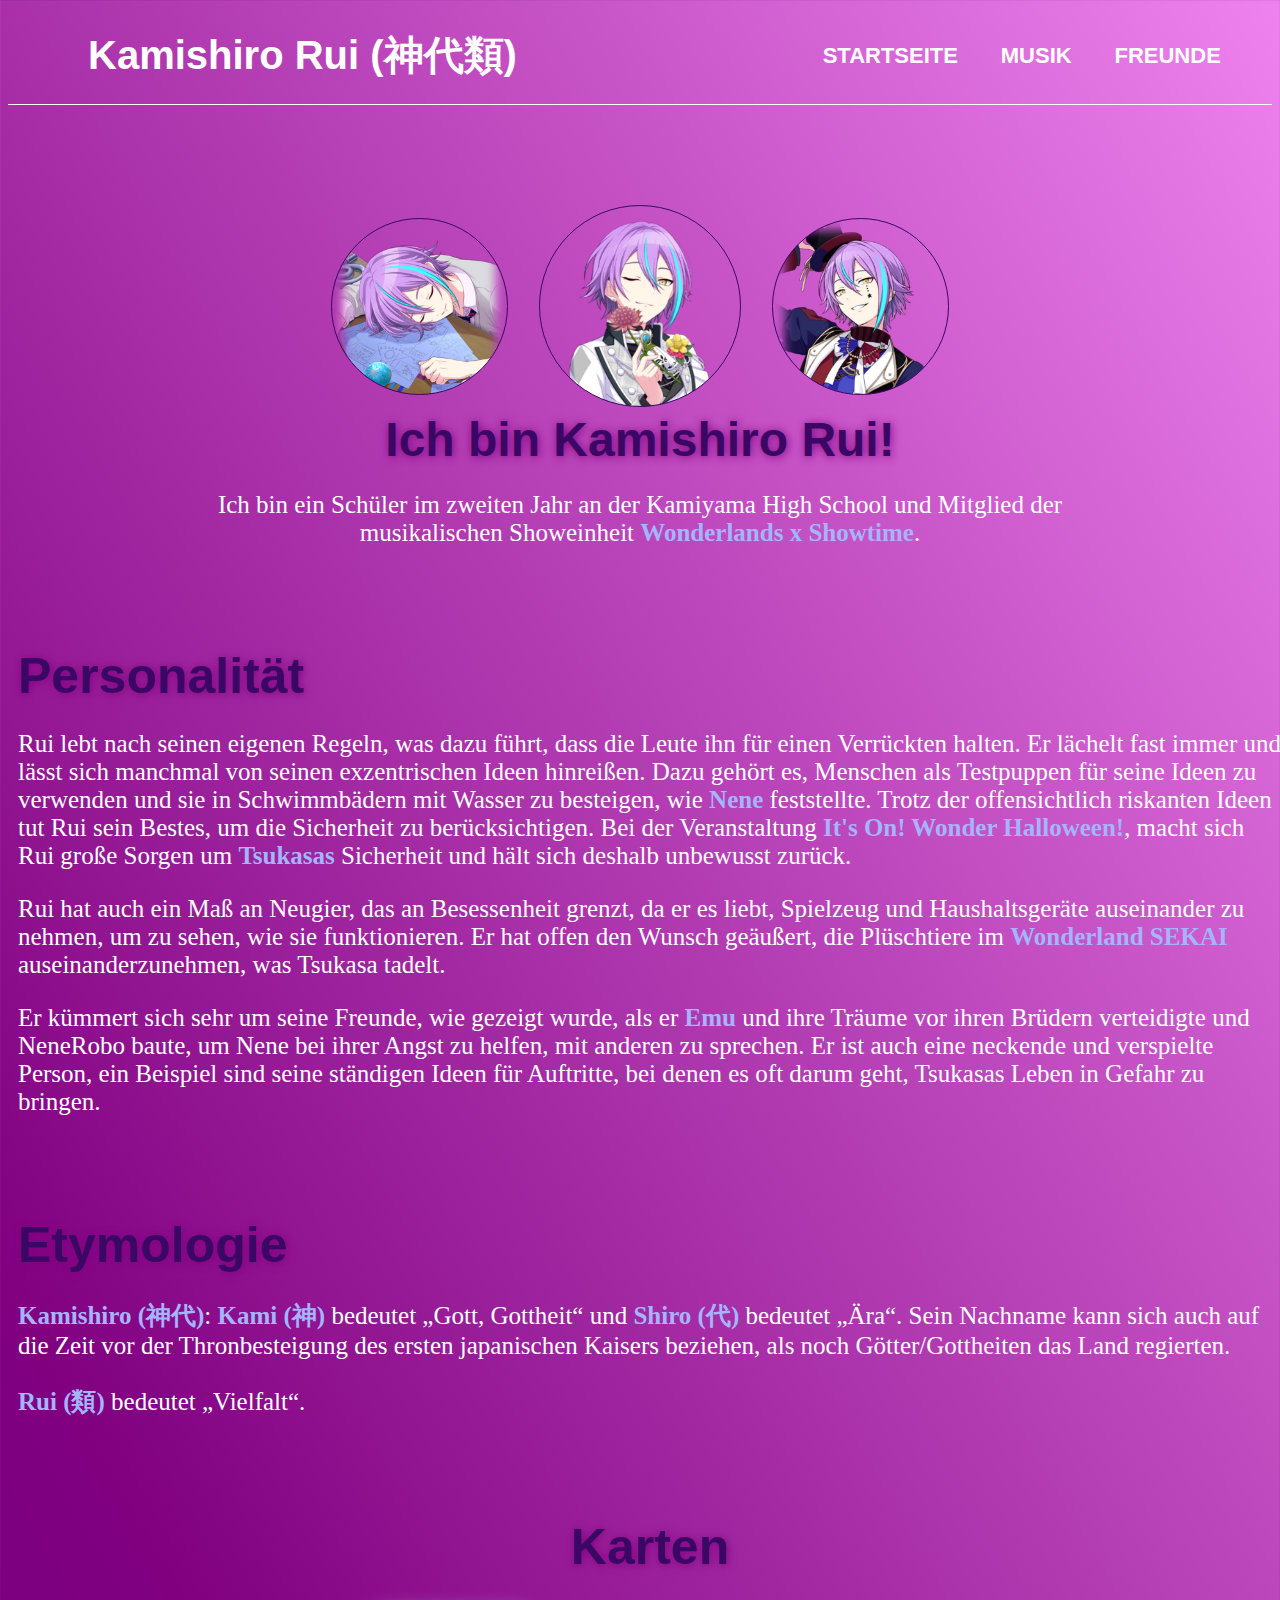
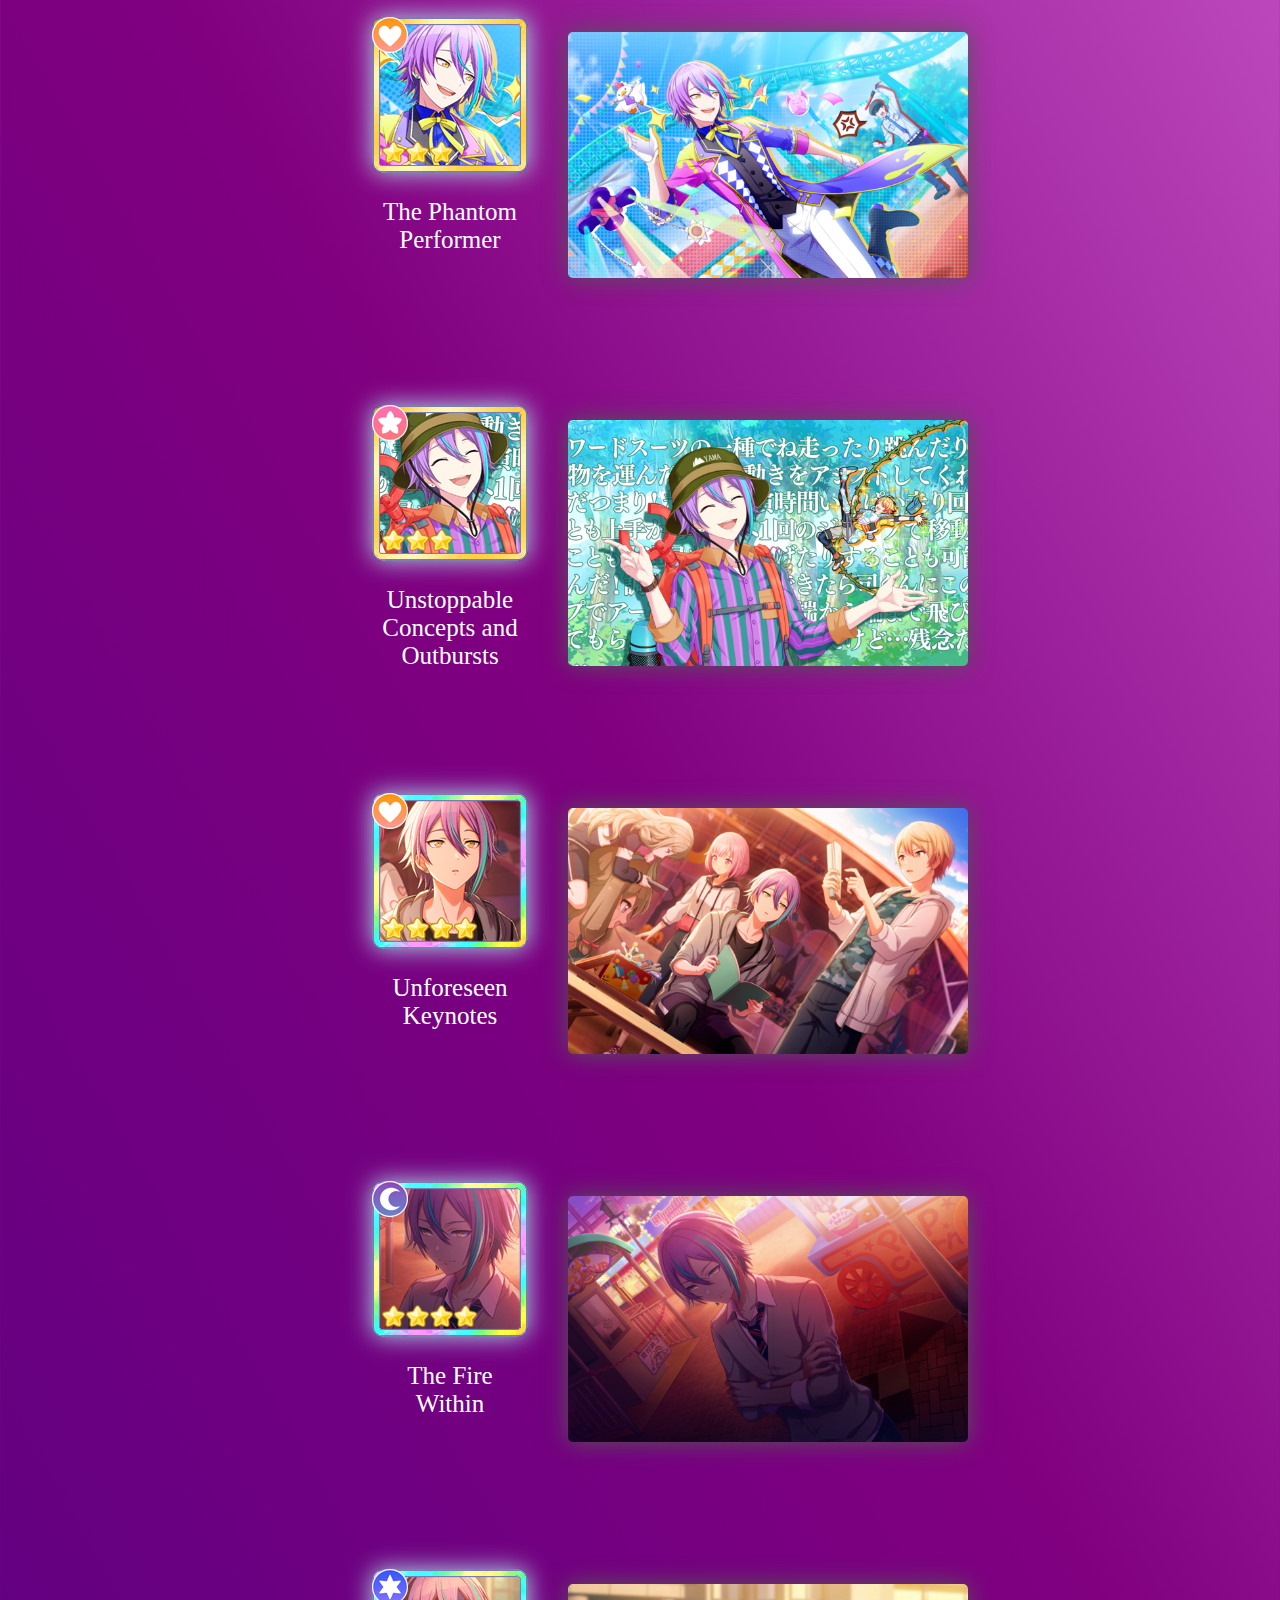
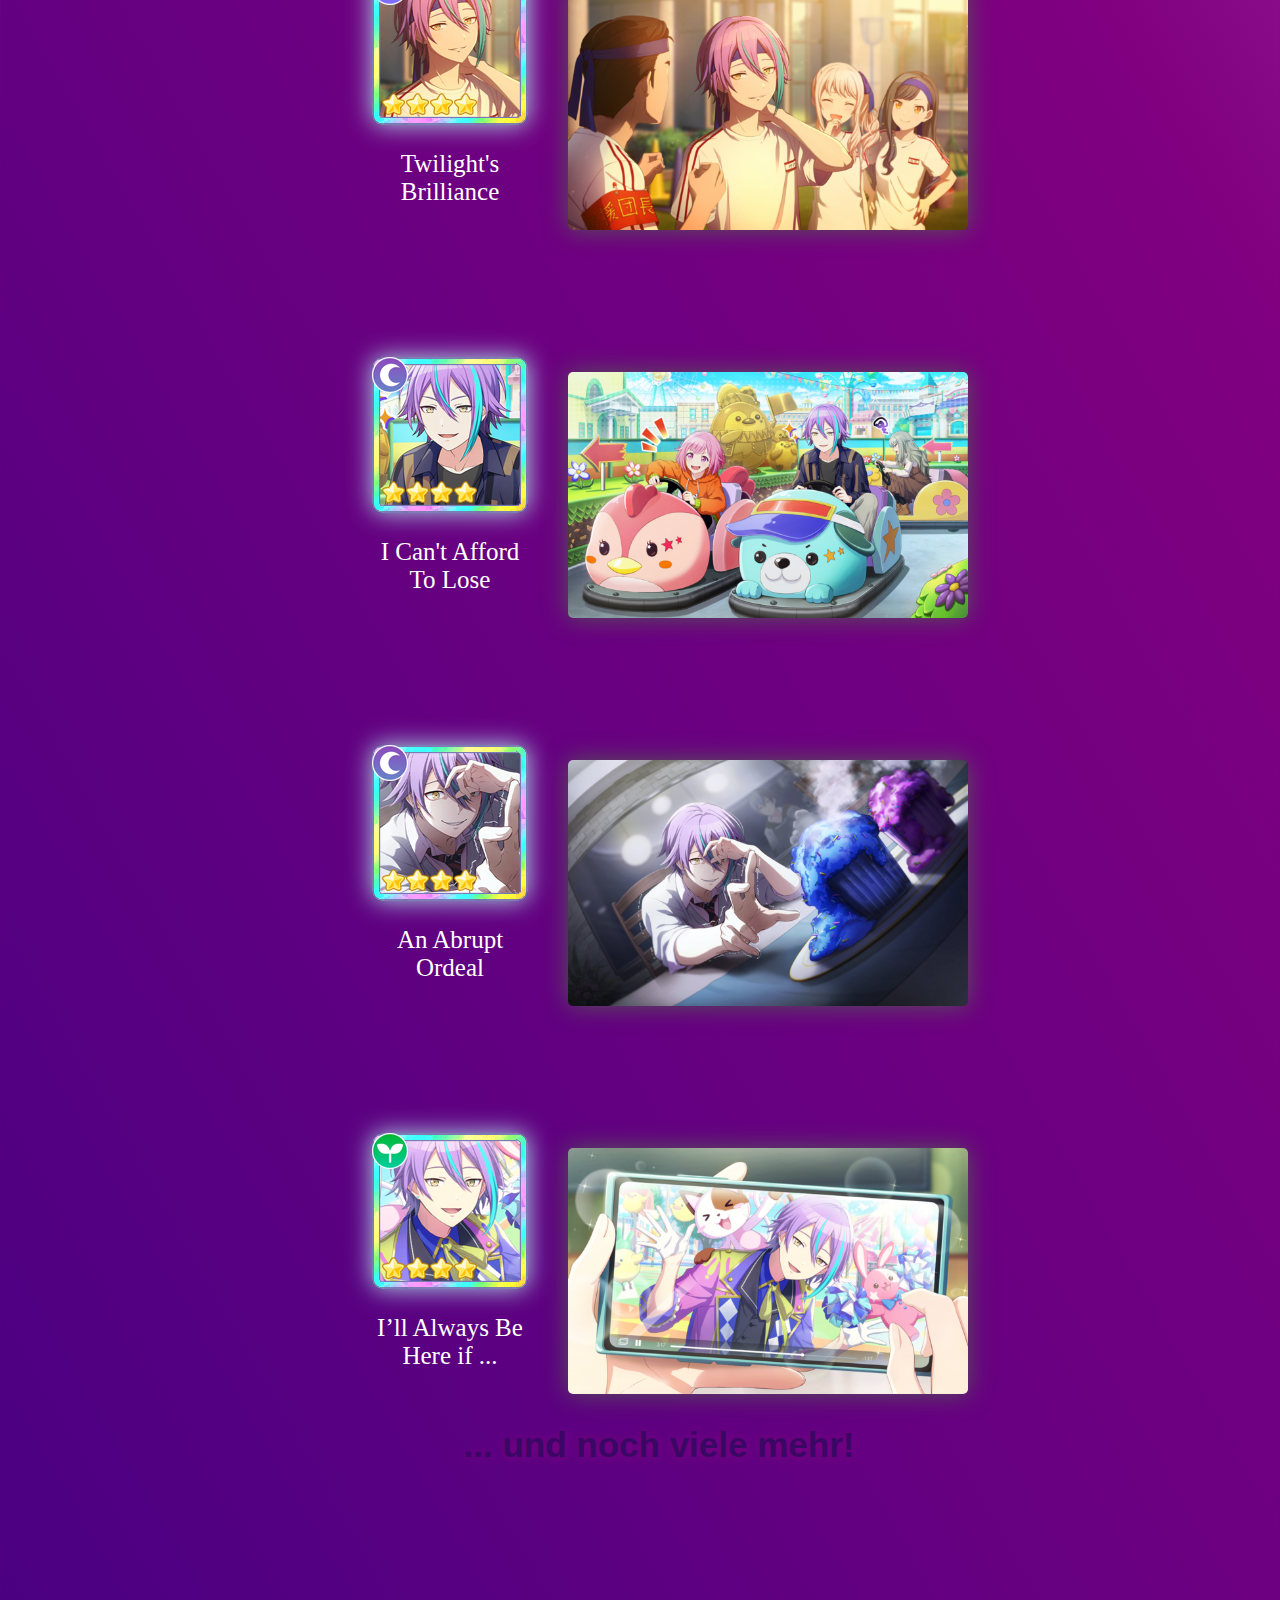
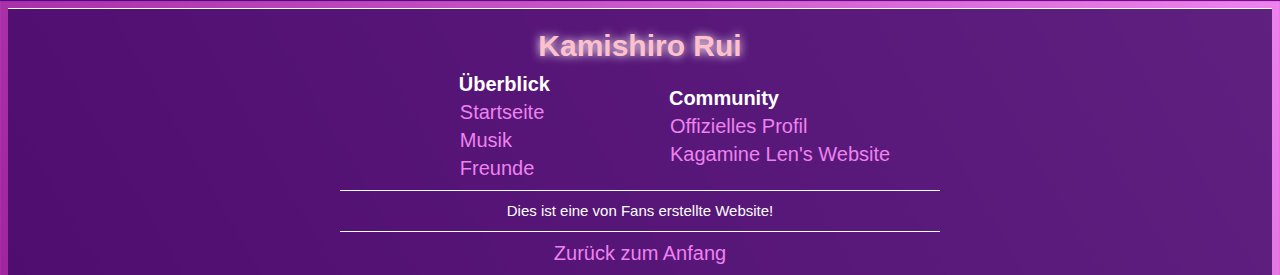
<file: index.html>
<!DOCTYPE html>

<html lang="de">
    <header>
        <meta charset="UTF-8" />
        <meta name="viewport" content="width=device-width, initial-scale=1.0" />
		
        <title>Kamishiro Rui - Startseite</title>
		
        <link href="design.css" rel="stylesheet" />
		<link href="https://cdnjs.cloudflare.com/ajax/libs/font-awesome/4.7.0/css/font-awesome.min.css" rel="stylesheet">
    </header>
	
    <body>     
		<nav>
			<!--<input type="checkbox" id="check" />
			<label for="check" class="checkbtn">
				<i class="fa fa-bars"></i>
			</label>-->
			
			<span id="logo">Kamishiro Rui (神代類)</span>
			<ul>
				<li><a href="#">Startseite</a></li>
				<li><a href="musik.html">Musik</a></li>
				<li><a href="freunde.html">Freunde</a></li>
			</ul>
		</nav>
        
        <main>	
			<div id="profile" class="container flex_vertical">
				<div id="profile_picture" class="flex_horizontal">
					<div id="profile_picture_left" class="profile_picture"></div>
					<div id="profile_picture_middle" class="profile_picture"></div>
					<div id="profile_picture_right" class="profile_picture"></div>
				</div>
				<h2>Ich bin Kamishiro Rui!</h2>
				<p>Ich bin ein Schüler im zweiten Jahr 
				an der Kamiyama High School und Mitglied der musikalischen 
				Showeinheit <strong>Wonderlands x Showtime</strong>.</p>
			</div>
			
			<div class="container">
				<h2>Personalität</h2>
				<p>Rui lebt nach seinen eigenen Regeln, was dazu führt, 
				dass die Leute ihn für einen Verrückten halten. Er lächelt fast 
				immer und lässt sich manchmal von seinen exzentrischen Ideen hinreißen. 
				Dazu gehört es, Menschen als Testpuppen für seine Ideen zu verwenden und 
				sie in Schwimmbädern mit Wasser zu besteigen, wie <strong>Nene</strong> feststellte. 
				Trotz der offensichtlich riskanten Ideen tut Rui sein Bestes, um die Sicherheit 
				zu berücksichtigen. Bei der Veranstaltung <strong>It's On! Wonder Halloween!</strong>, 
				macht sich Rui große Sorgen um <strong>Tsukasas</strong> Sicherheit und hält sich deshalb 
				unbewusst zurück.</p>
				
				<p>Rui hat auch ein Maß an Neugier, das an Besessenheit grenzt, da er es liebt, 
				Spielzeug und Haushaltsgeräte auseinander zu nehmen, um zu sehen, wie sie 
				funktionieren. Er hat offen den Wunsch geäußert, die Plüschtiere im 
				<strong>Wonderland SEKAI</strong> auseinanderzunehmen, was Tsukasa tadelt.</p>		
				
				<p>Er kümmert sich sehr um seine Freunde, wie gezeigt wurde, als er 
				<strong>Emu</strong> und ihre Träume vor ihren Brüdern verteidigte und 
				NeneRobo baute, um Nene bei ihrer Angst zu helfen, mit anderen zu sprechen. 
				Er ist auch eine neckende und verspielte Person, ein Beispiel sind seine 
				ständigen Ideen für Auftritte, bei denen es oft darum geht, 
				Tsukasas Leben in Gefahr zu bringen.</p>
			</div>
			
			<div class="container">
				<h2>Etymologie</h2>			
				<p><strong>Kamishiro (神代)</strong>: <strong>Kami (神)</strong> bedeutet 
				„Gott, Gottheit“ und <strong>Shiro (代)</strong> bedeutet „Ära“. Sein Nachname 
				kann sich auch auf die Zeit vor der Thronbesteigung des ersten japanischen 
				Kaisers beziehen, als noch Götter/Gottheiten das Land regierten.</p>
				<p><strong>Rui (類)</strong> bedeutet „Vielfalt“.</p>
			</div>
			
			<div class="container">
				<h2 class="center">Karten</h2>
				<div id="cards" class="flex_horizontal">
					<div class="card">
						<div class="flex_horizontal card_front">
							<figure class="flex_vertical">
								<img src="Images/Cards/The_Phantom_Performer_Icon_01.png" />
								<figcaption>
									<p>The Phantom Performer</p>
								</figcaption>
							</figure>
							<img src="Images/Cards/The_Phantom_Performer_01.png" />
						</div>
						
						<div class="flex_horizontal card_back">
							<figure class="flex_vertical">
								<img src="Images/Cards/The_Phantom_Performer_Icon_02.png" />
								<figcaption>
									<p>The Phantom Performer<br /><span>(Trained)</span></p>
								</figcaption>
							</figure>
							<img src="Images/Cards/The_Phantom_Performer_02.png" />
						</div>
					</div>
					
					<div class="card">
						<div class="flex_horizontal card_front">
							<figure class="flex_vertical">
								<img src="Images/Cards/Unstoppable_Concepts_and_Outbursts_Icon_01.png" />
								<figcaption>
									<p>Unstoppable Concepts and Outbursts</p>
								</figcaption>
							</figure>
							<img src="Images/Cards/Unstoppable_Concepts_and_Outbursts_01.png" />
						</div>
						
						<div class="flex_horizontal card_back">
							<figure class="flex_vertical">
								<img src="Images/Cards/Unstoppable_Concepts_and_Outbursts_Icon_02.png" />
								<figcaption>
									<p>Unstoppable Concepts and Outbursts<br /><span>(Trained)</span></p>
								</figcaption>
							</figure>
							<img src="Images/Cards/Unstoppable_Concepts_and_Outbursts_02.png" />
						</div>
					</div>
					
					<div class="card">
						<div class="flex_horizontal card_front">
							<figure class="flex_vertical">
								<img src="Images/Cards/Unforeseen_Keynotes_Icon_01.png" />
								<figcaption>
									<p>Unforeseen Keynotes</p>
								</figcaption>
							</figure>
							<img src="Images/Cards/Unforeseen_Keynotes_01.png" />
						</div>
						
						<div class="flex_horizontal card_back">
							<figure class="flex_vertical">
								<img src="Images/Cards/Unforeseen_Keynotes_Icon_02.png" />
								<figcaption>
									<p>Unforeseen Keynotes<br /><span>(Trained)</span></p>
								</figcaption>
							</figure>
							<img src="Images/Cards/Unforeseen_Keynotes_02.png" />
						</div>
					</div>
					
					<div class="card">
						<div class="flex_horizontal card_front">
							<figure class="flex_vertical">
								<img src="Images/Cards/The_Fire_Within_Icon_01.png" />
								<figcaption>
									<p>The Fire Within</p>
								</figcaption>
							</figure>
							<img src="Images/Cards/The_Fire_Within_01.png" />
						</div>
						
						<div class="flex_horizontal card_back">
							<figure class="flex_vertical">
								<img src="Images/Cards/The_Fire_Within_Icon_02.png" />
								<figcaption>
									<p>The Fire Within<br /><span>(Trained)</span></p>
								</figcaption>
							</figure>
							<img src="Images/Cards/The_Fire_Within_02.png" />
						</div>
					</div>
		
					<div class="card">
						<div class="flex_horizontal card_front">
							<figure class="flex_vertical">
								<img src="Images/Cards/Brilliance_At_Twilight_Icon_01.png" />
								<figcaption>
									<p>Twilight's Brilliance</p>
								</figcaption>
							</figure>
							<img src="Images/Cards/Brilliance_At_Twilight_01.png" />
						</div>
						
						<div class="flex_horizontal card_back">
							<figure class="flex_vertical">
								<img src="Images/Cards/Brilliance_At_Twilight_Icon_02.png" />
								<figcaption>
									<p>Twilight's Brilliance<br /><span>(Trained)</span></p>
								</figcaption>
							</figure>
							<img src="Images/Cards/Brilliance_At_Twilight_02.png" />
						</div>
					</div>
					
					<div class="card">
						<div class="flex_horizontal card_front">
							<figure class="flex_vertical">
								<img src="Images/Cards/I_Can't_Afford_To_Lose_Icon_01.png" />
								<figcaption>
									<p>I Can't Afford To Lose</p>
								</figcaption>
							</figure>
							<img src="Images/Cards/I_Can't_Afford_To_Lose_01.png" />
						</div>
						
						<div class="flex_horizontal card_back">
							<figure class="flex_vertical">
								<img src="Images/Cards/I_Can't_Afford_To_Lose_Icon_02.png" />
								<figcaption>
									<p>I Can't Afford To Lose<br /><span>(Trained)</span></p>
								</figcaption>
							</figure>
							<img src="Images/Cards/I_Can't_Afford_To_Lose_02.png" />
						</div>
					</div>
					
					<div class="card">
						<div class="flex_horizontal card_front">
							<figure class="flex_vertical">
								<img src="Images/Cards/An_Abrupt_Ordeal_Icon_01.png" />
								<figcaption>
									<p>An Abrupt Ordeal</p>
								</figcaption>
							</figure>
							<img src="Images/Cards/An_Abrupt_Ordeal_01.png" />
						</div>
						
						<div class="flex_horizontal card_back">
							<figure class="flex_vertical">
								<img src="Images/Cards/An_Abrupt_Ordeal_Icon_02.png" />
								<figcaption>
									<p>An Abrupt Ordeal<br /><span>(Trained)</span></p>
								</figcaption>
							</figure>
							<img src="Images/Cards/An_Abrupt_Ordeal_02.png" />
						</div>
					</div>
					
					<div class="card">
						<div class="flex_horizontal card_front">
							<figure class="flex_vertical">
								<img src="Images/Cards/I’ll_Always_Be_Here_if_You_Need_Someone_to_Talk_To_Icon_01.png" />
								<figcaption>
									<p>I’ll Always Be Here if ...</p>
								</figcaption>
							</figure>
							<img src="Images/Cards/I’ll_Always_Be_Here_if_You_Need_Someone_to_Talk_To_01.png" />
						</div>
						
						<div class="flex_horizontal card_back">
							<figure class="flex_vertical">
								<img src="Images/Cards/I’ll_Always_Be_Here_if_You_Need_Someone_to_Talk_To_Icon_02.png" />
								<figcaption title="I’ll Always Be Here if You Need Someone to Talk To">
									<p>I’ll Always Be Here if ...<br /><span>(Trained)</span></p>
								</figcaption>
							</figure>
							<img src="Images/Cards/I’ll_Always_Be_Here_if_You_Need_Someone_to_Talk_To_02.png" />
						</div>
					</div>
				</div>
				
				<h3 class="center">... und noch viele mehr!</h3>
			</div>
		</main>
        
        <footer>
			<div class="flex_vertical">
				<h1>Kamishiro Rui</h1>
				<div id="footer_links" class="flex_horizontal">
					<div id="footer_overview">
						<h5>Überblick</h5>
						<ul>
							<li><a href="#top">Startseite</a></li>
							<li><a href="musik.html">Musik</a></li>
							<li><a href="freunde.html">Freunde</a></li>
						</ul>
					</div>
			
					<div>
						<h5>Community</h5>
						<ul>
							<li><a href="https://pjsekai.sega.jp/character/unite04/rui/index.html" target="blank">Offizielles Profil</a></li>
							<li><a href="#">Kagamine Len's Website</a></li>
						</ul>
					</div>
				</div>
			
				<div id="footer_comment">
					<p>Dies ist eine von Fans erstellte Website!</p>
				</div>
			
				<div id="footer_end">
					<a href="#top">Zurück zum Anfang</a>
				</div>
			</div>
		</footer>
    </body>
</html>
</file>
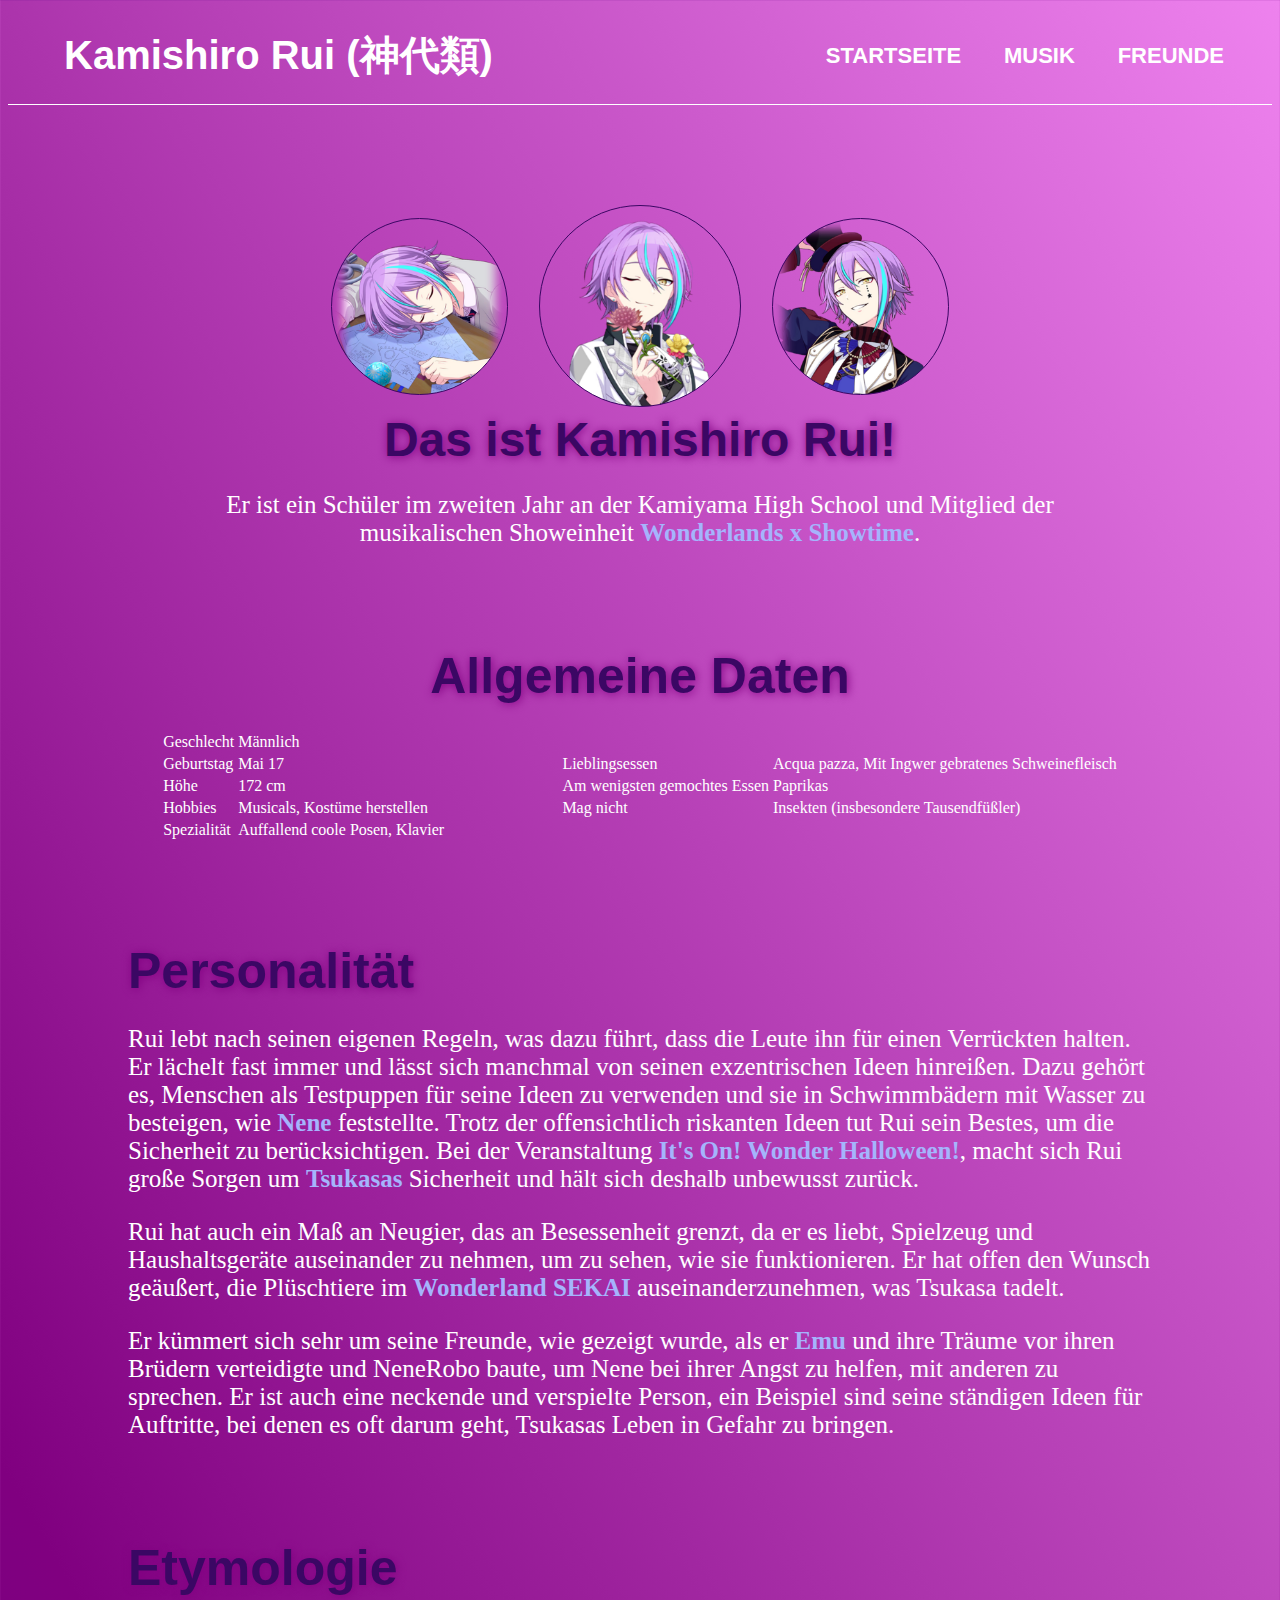
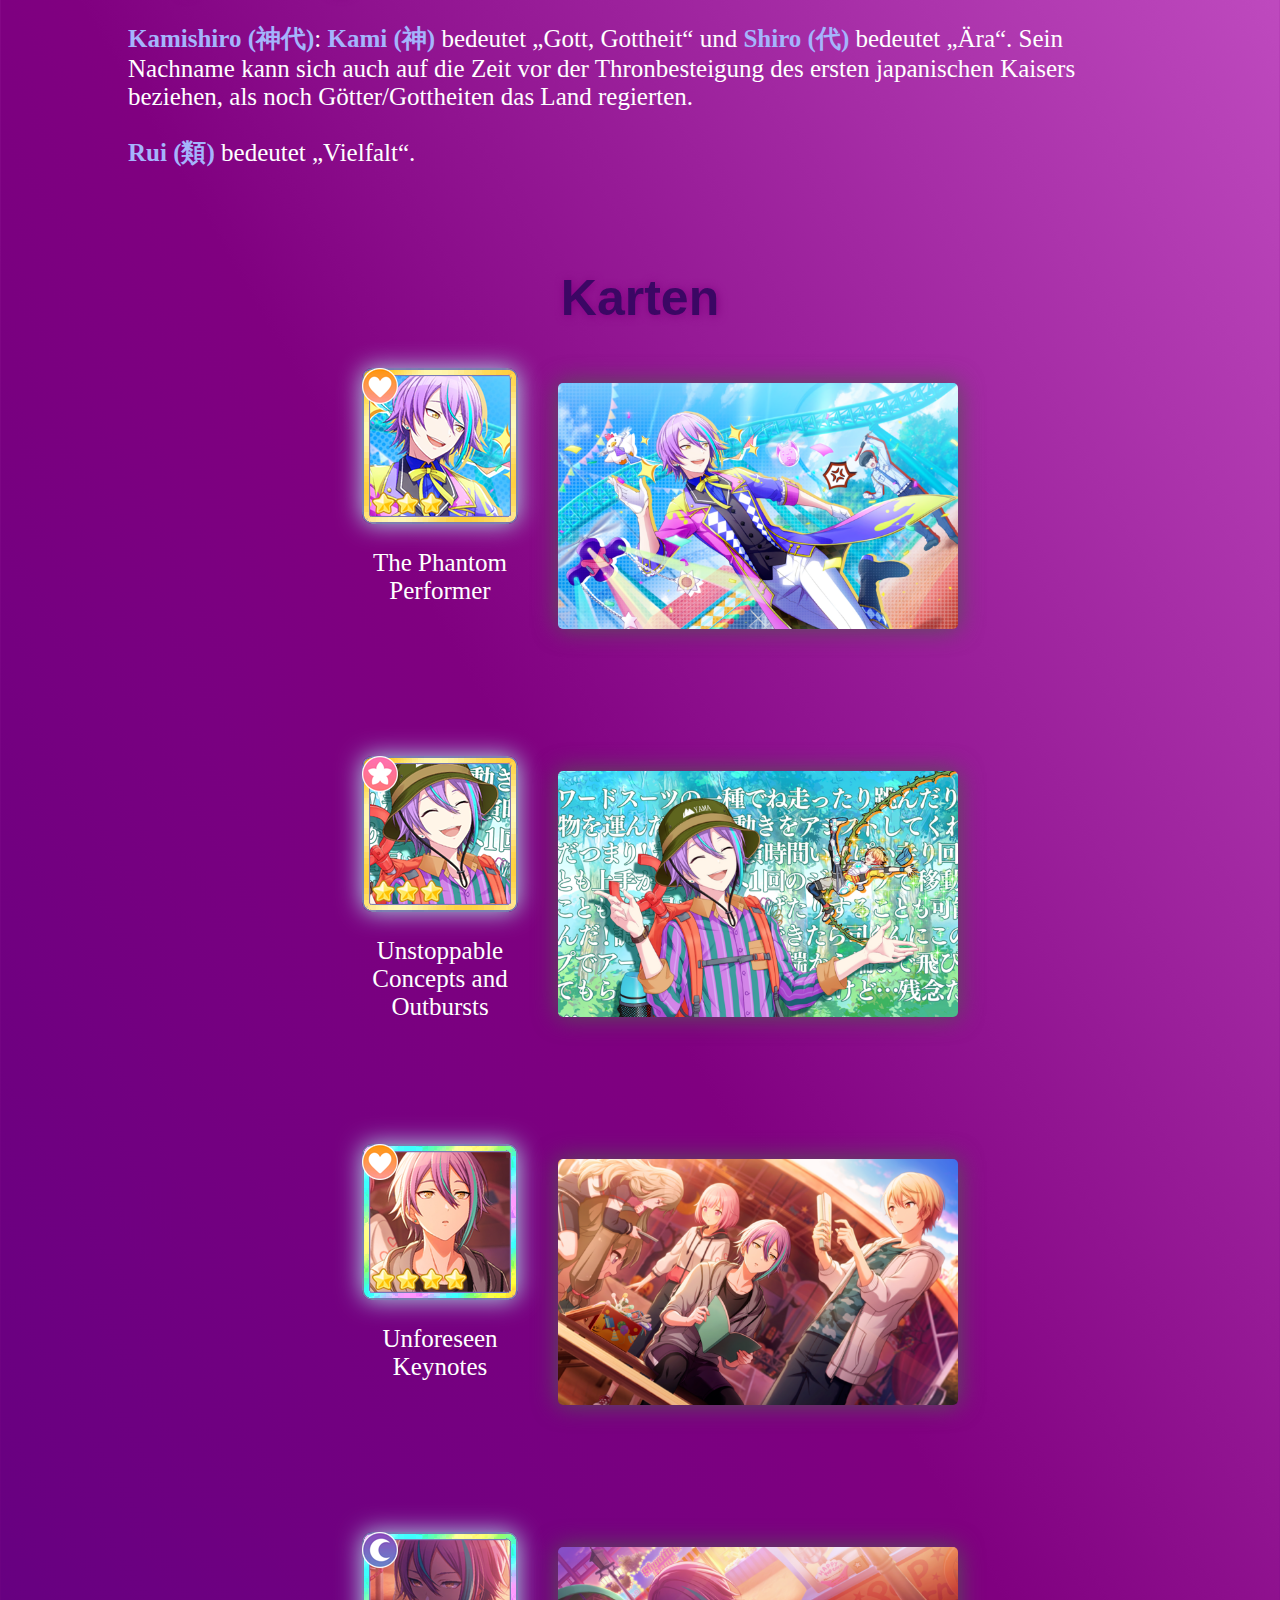
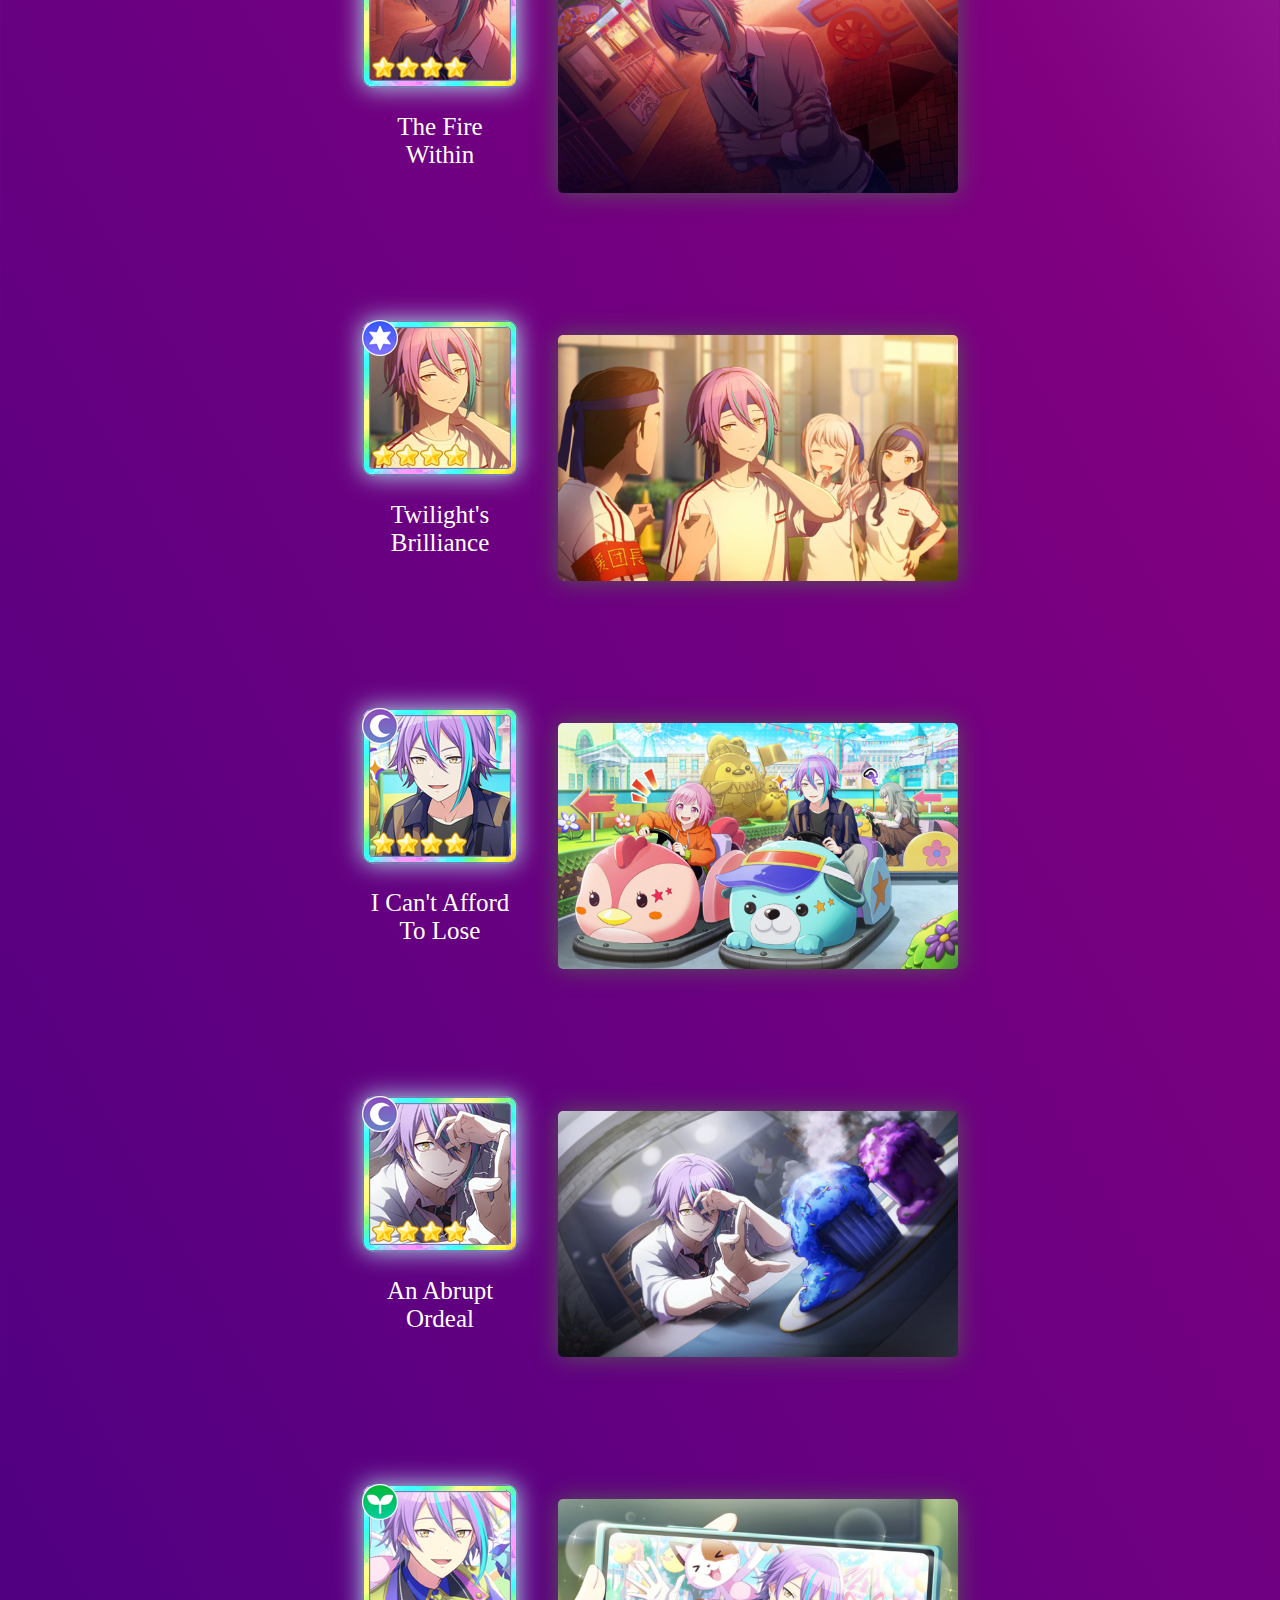
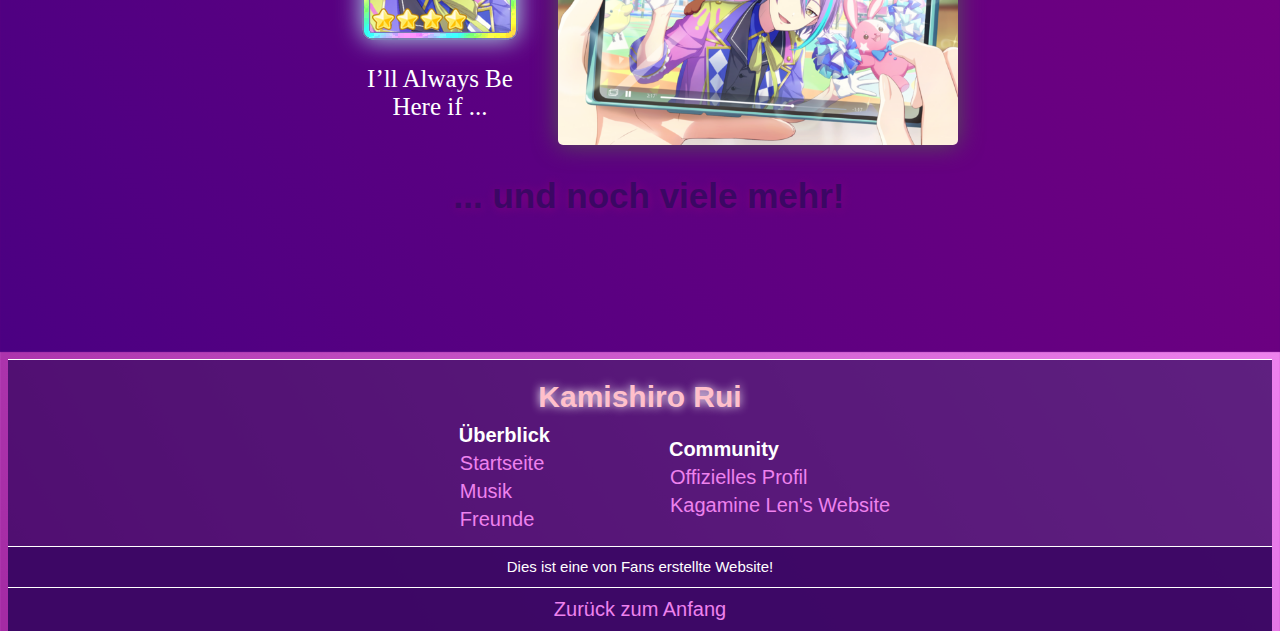
<file: KamishiroRui/index.html>
<!DOCTYPE html>

<html lang="de">
    <header>
        <meta charset="UTF-8" />
        <title>Kamishiro Rui - Startseite</title>	
        <link href="design.css" rel="stylesheet" />
    </header>
	
    <body>     
		<nav>			
			<span id="logo">Kamishiro Rui (神代類)</span>
			<ul>
				<li><a href="#">Startseite</a></li>
				<li><a href="musik.html">Musik</a></li>
				<li><a href="freunde.html">Freunde</a></li>
			</ul>
		</nav>
        
        <main>	
			<div id="profile" class="container flex_vertical">
				<div id="profile_picture" class="flex_horizontal">
					<div id="profile_picture_left" class="profile_picture"></div>
					<div id="profile_picture_middle" class="profile_picture"></div>
					<div id="profile_picture_right" class="profile_picture"></div>
				</div>
				<h2>Das ist Kamishiro Rui!</h2>
				<p>Er ist ein Schüler im zweiten Jahr 
				an der Kamiyama High School und Mitglied der musikalischen 
				Showeinheit <strong>Wonderlands x Showtime</strong>.</p>
			</div>
			
			<div class="container">
				<h2 class="center">Allgemeine Daten</h2>
				<div id="allgemeine_daten" class="flex_horizontal">
					<table>
						<tr>
							<td>Geschlecht</td>
							<td>Männlich</td>
						</tr>
					
						<tr>
							<td>Geburtstag</td>
							<td>Mai 17</td>					
						</tr>
								
						<tr>
							<td>Höhe</td>
							<td>172 cm</td>
						</tr>
								
						<tr>
							<td>Hobbies</td>
							<td>
								Musicals,
								Kostüme herstellen
							</td>
						</tr>
								
						<tr>
							<td>Spezialität</td>
							<td>
								Auffallend coole Posen,
								Klavier
							</td>
						</tr>
					</table>
							
					<table>
						<tr>
							<td>Lieblingsessen</td>
							<td>
								Acqua pazza,
								Mit Ingwer gebratenes Schweinefleisch
							</td>
						</tr>
								
						<tr>
							<td>Am wenigsten gemochtes Essen</td>
							<td>Paprikas</td>
						</tr>
					
						<tr>
							<td>Mag nicht</td>
							<td>Insekten (insbesondere Tausendfüßler)</td>
						</tr>
					</table>
				</div>
			</div>
			
			<div class="container">
				<h2>Personalität</h2>
				<p>Rui lebt nach seinen eigenen Regeln, was dazu führt, 
				dass die Leute ihn für einen Verrückten halten. Er lächelt fast 
				immer und lässt sich manchmal von seinen exzentrischen Ideen hinreißen. 
				Dazu gehört es, Menschen als Testpuppen für seine Ideen zu verwenden und 
				sie in Schwimmbädern mit Wasser zu besteigen, wie <strong>Nene</strong> feststellte. 
				Trotz der offensichtlich riskanten Ideen tut Rui sein Bestes, um die Sicherheit 
				zu berücksichtigen. Bei der Veranstaltung <strong>It's On! Wonder Halloween!</strong>, 
				macht sich Rui große Sorgen um <strong>Tsukasas</strong> Sicherheit und hält sich deshalb 
				unbewusst zurück.</p>
				
				<p>Rui hat auch ein Maß an Neugier, das an Besessenheit grenzt, da er es liebt, 
				Spielzeug und Haushaltsgeräte auseinander zu nehmen, um zu sehen, wie sie 
				funktionieren. Er hat offen den Wunsch geäußert, die Plüschtiere im 
				<strong>Wonderland SEKAI</strong> auseinanderzunehmen, was Tsukasa tadelt.</p>		
				
				<p>Er kümmert sich sehr um seine Freunde, wie gezeigt wurde, als er 
				<strong>Emu</strong> und ihre Träume vor ihren Brüdern verteidigte und 
				NeneRobo baute, um Nene bei ihrer Angst zu helfen, mit anderen zu sprechen. 
				Er ist auch eine neckende und verspielte Person, ein Beispiel sind seine 
				ständigen Ideen für Auftritte, bei denen es oft darum geht, 
				Tsukasas Leben in Gefahr zu bringen.</p>
			</div>
			
			<div class="container">
				<h2>Etymologie</h2>			
				<p><strong>Kamishiro (神代)</strong>: <strong>Kami (神)</strong> bedeutet 
				„Gott, Gottheit“ und <strong>Shiro (代)</strong> bedeutet „Ära“. Sein Nachname 
				kann sich auch auf die Zeit vor der Thronbesteigung des ersten japanischen 
				Kaisers beziehen, als noch Götter/Gottheiten das Land regierten.</p>
				<p><strong>Rui (類)</strong> bedeutet „Vielfalt“.</p>
			</div>
			
			<div class="container">
				<h2 class="center">Karten</h2>
				<div id="cards" class="flex_horizontal">
					<div class="card">
						<div class="flex_horizontal card_front">
							<figure class="flex_vertical">
								<img src="Images/Cards/The_Phantom_Performer_Icon_01.png" />
								<figcaption>
									<p>The Phantom Performer</p>
								</figcaption>
							</figure>
							<img src="Images/Cards/The_Phantom_Performer_01.png" />
						</div>
						
						<div class="flex_horizontal card_back">
							<figure class="flex_vertical">
								<img src="Images/Cards/The_Phantom_Performer_Icon_02.png" />
								<figcaption>
									<p>The Phantom Performer<br /><span>(Trained)</span></p>
								</figcaption>
							</figure>
							<img src="Images/Cards/The_Phantom_Performer_02.png" />
						</div>
					</div>
					
					<div class="card">
						<div class="flex_horizontal card_front">
							<figure class="flex_vertical">
								<img src="Images/Cards/Unstoppable_Concepts_and_Outbursts_Icon_01.png" />
								<figcaption>
									<p>Unstoppable Concepts and Outbursts</p>
								</figcaption>
							</figure>
							<img src="Images/Cards/Unstoppable_Concepts_and_Outbursts_01.png" />
						</div>
						
						<div class="flex_horizontal card_back">
							<figure class="flex_vertical">
								<img src="Images/Cards/Unstoppable_Concepts_and_Outbursts_Icon_02.png" />
								<figcaption>
									<p>Unstoppable Concepts and Outbursts<br /><span>(Trained)</span></p>
								</figcaption>
							</figure>
							<img src="Images/Cards/Unstoppable_Concepts_and_Outbursts_02.png" />
						</div>
					</div>
					
					<div class="card">
						<div class="flex_horizontal card_front">
							<figure class="flex_vertical">
								<img src="Images/Cards/Unforeseen_Keynotes_Icon_01.png" />
								<figcaption>
									<p>Unforeseen Keynotes</p>
								</figcaption>
							</figure>
							<img src="Images/Cards/Unforeseen_Keynotes_01.png" />
						</div>
						
						<div class="flex_horizontal card_back">
							<figure class="flex_vertical">
								<img src="Images/Cards/Unforeseen_Keynotes_Icon_02.png" />
								<figcaption>
									<p>Unforeseen Keynotes<br /><span>(Trained)</span></p>
								</figcaption>
							</figure>
							<img src="Images/Cards/Unforeseen_Keynotes_02.png" />
						</div>
					</div>
					
					<div class="card">
						<div class="flex_horizontal card_front">
							<figure class="flex_vertical">
								<img src="Images/Cards/The_Fire_Within_Icon_01.png" />
								<figcaption>
									<p>The Fire Within</p>
								</figcaption>
							</figure>
							<img src="Images/Cards/The_Fire_Within_01.png" />
						</div>
						
						<div class="flex_horizontal card_back">
							<figure class="flex_vertical">
								<img src="Images/Cards/The_Fire_Within_Icon_02.png" />
								<figcaption>
									<p>The Fire Within<br /><span>(Trained)</span></p>
								</figcaption>
							</figure>
							<img src="Images/Cards/The_Fire_Within_02.png" />
						</div>
					</div>
		
					<div class="card">
						<div class="flex_horizontal card_front">
							<figure class="flex_vertical">
								<img src="Images/Cards/Brilliance_At_Twilight_Icon_01.png" />
								<figcaption>
									<p>Twilight's Brilliance</p>
								</figcaption>
							</figure>
							<img src="Images/Cards/Brilliance_At_Twilight_01.png" />
						</div>
						
						<div class="flex_horizontal card_back">
							<figure class="flex_vertical">
								<img src="Images/Cards/Brilliance_At_Twilight_Icon_02.png" />
								<figcaption>
									<p>Twilight's Brilliance<br /><span>(Trained)</span></p>
								</figcaption>
							</figure>
							<img src="Images/Cards/Brilliance_At_Twilight_02.png" />
						</div>
					</div>
					
					<div class="card">
						<div class="flex_horizontal card_front">
							<figure class="flex_vertical">
								<img src="Images/Cards/I_Cant_Afford_To_Lose_Icon_01.png" />
								<figcaption>
									<p>I Can't Afford To Lose</p>
								</figcaption>
							</figure>
							<img src="Images/Cards/I_Cant_Afford_To_Lose_01.png" />
						</div>
						
						<div class="flex_horizontal card_back">
							<figure class="flex_vertical">
								<img src="Images/Cards/I_Cant_Afford_To_Lose_Icon_02.png" />
								<figcaption>
									<p>I Can't Afford To Lose<br /><span>(Trained)</span></p>
								</figcaption>
							</figure>
							<img src="Images/Cards/I_Cant_Afford_To_Lose_02.png" />
						</div>
					</div>
					
					<div class="card">
						<div class="flex_horizontal card_front">
							<figure class="flex_vertical">
								<img src="Images/Cards/An_Abrupt_Ordeal_Icon_01.png" />
								<figcaption>
									<p>An Abrupt Ordeal</p>
								</figcaption>
							</figure>
							<img src="Images/Cards/An_Abrupt_Ordeal_01.png" />
						</div>
						
						<div class="flex_horizontal card_back">
							<figure class="flex_vertical">
								<img src="Images/Cards/An_Abrupt_Ordeal_Icon_02.png" />
								<figcaption>
									<p>An Abrupt Ordeal<br /><span>(Trained)</span></p>
								</figcaption>
							</figure>
							<img src="Images/Cards/An_Abrupt_Ordeal_02.png" />
						</div>
					</div>
					
					<div class="card">
						<div class="flex_horizontal card_front">
							<figure class="flex_vertical">
								<img src="Images/Cards/Ill_Always_Be_Here_if_You_Need_Someone_to_Talk_To_Icon_01.png" />
								<figcaption>
									<p>I’ll Always Be Here if ...</p>
								</figcaption>
							</figure>
							<img src="Images/Cards/Ill_Always_Be_Here_if_You_Need_Someone_to_Talk_To_01.png" />
						</div>
						
						<div class="flex_horizontal card_back">
							<figure class="flex_vertical">
								<img src="Images/Cards/Ill_Always_Be_Here_if_You_Need_Someone_to_Talk_To_Icon_02.png" />
								<figcaption title="Ill Always Be Here if You Need Someone to Talk To">
									<p>I’ll Always Be Here if ...<br /><span>(Trained)</span></p>
								</figcaption>
							</figure>
							<img src="Images/Cards/Ill_Always_Be_Here_if_You_Need_Someone_to_Talk_To_02.png" />
						</div>
					</div>
				</div>
				
				<h3 class="center">... und noch viele mehr!</h3>
			</div>
		</main>
        
        <footer>
			<div class="flex_vertical">
				<h1>Kamishiro Rui</h1>
				<div id="footer_links" class="flex_horizontal">
					<div id="footer_overview">
						<h5>Überblick</h5>
						<ul>
							<li><a href="#top">Startseite</a></li>
							<li><a href="musik.html">Musik</a></li>
							<li><a href="freunde.html">Freunde</a></li>
						</ul>
					</div>
			
					<div>
						<h5>Community</h5>
						<ul>
							<li><a href="https://pjsekai.sega.jp/character/unite04/rui/index.html" target="blank">Offizielles Profil</a></li>
							<li><a href="https://BennettOwO.github.io/KagamineLen" target="blanke">Kagamine Len's Website</a></li>
						</ul>
					</div>
				</div>
			
				<div id="footer_comment">
					<p>Dies ist eine von Fans erstellte Website!</p>
				</div>
			
				<div id="footer_end">
					<a href="#top">Zurück zum Anfang</a>
				</div>
			</div>
		</footer>
    </body>
</html>
</file>
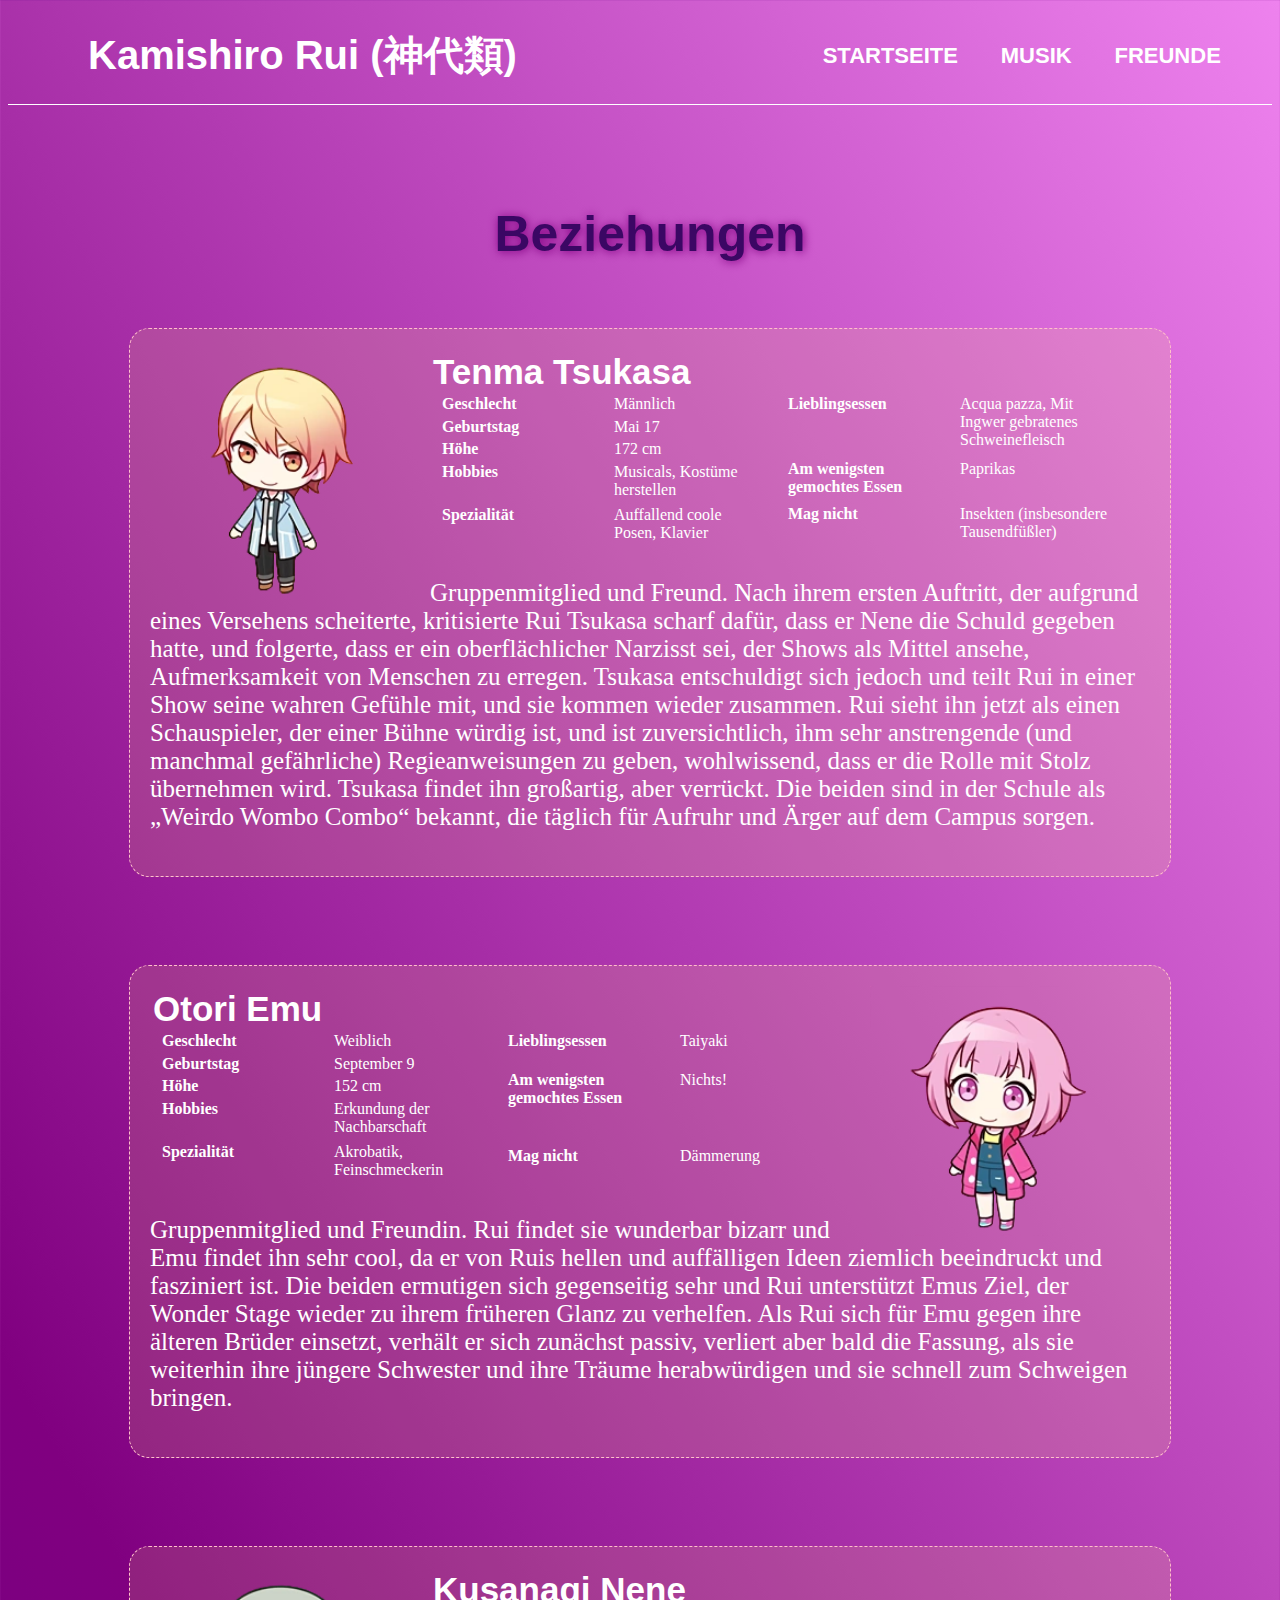
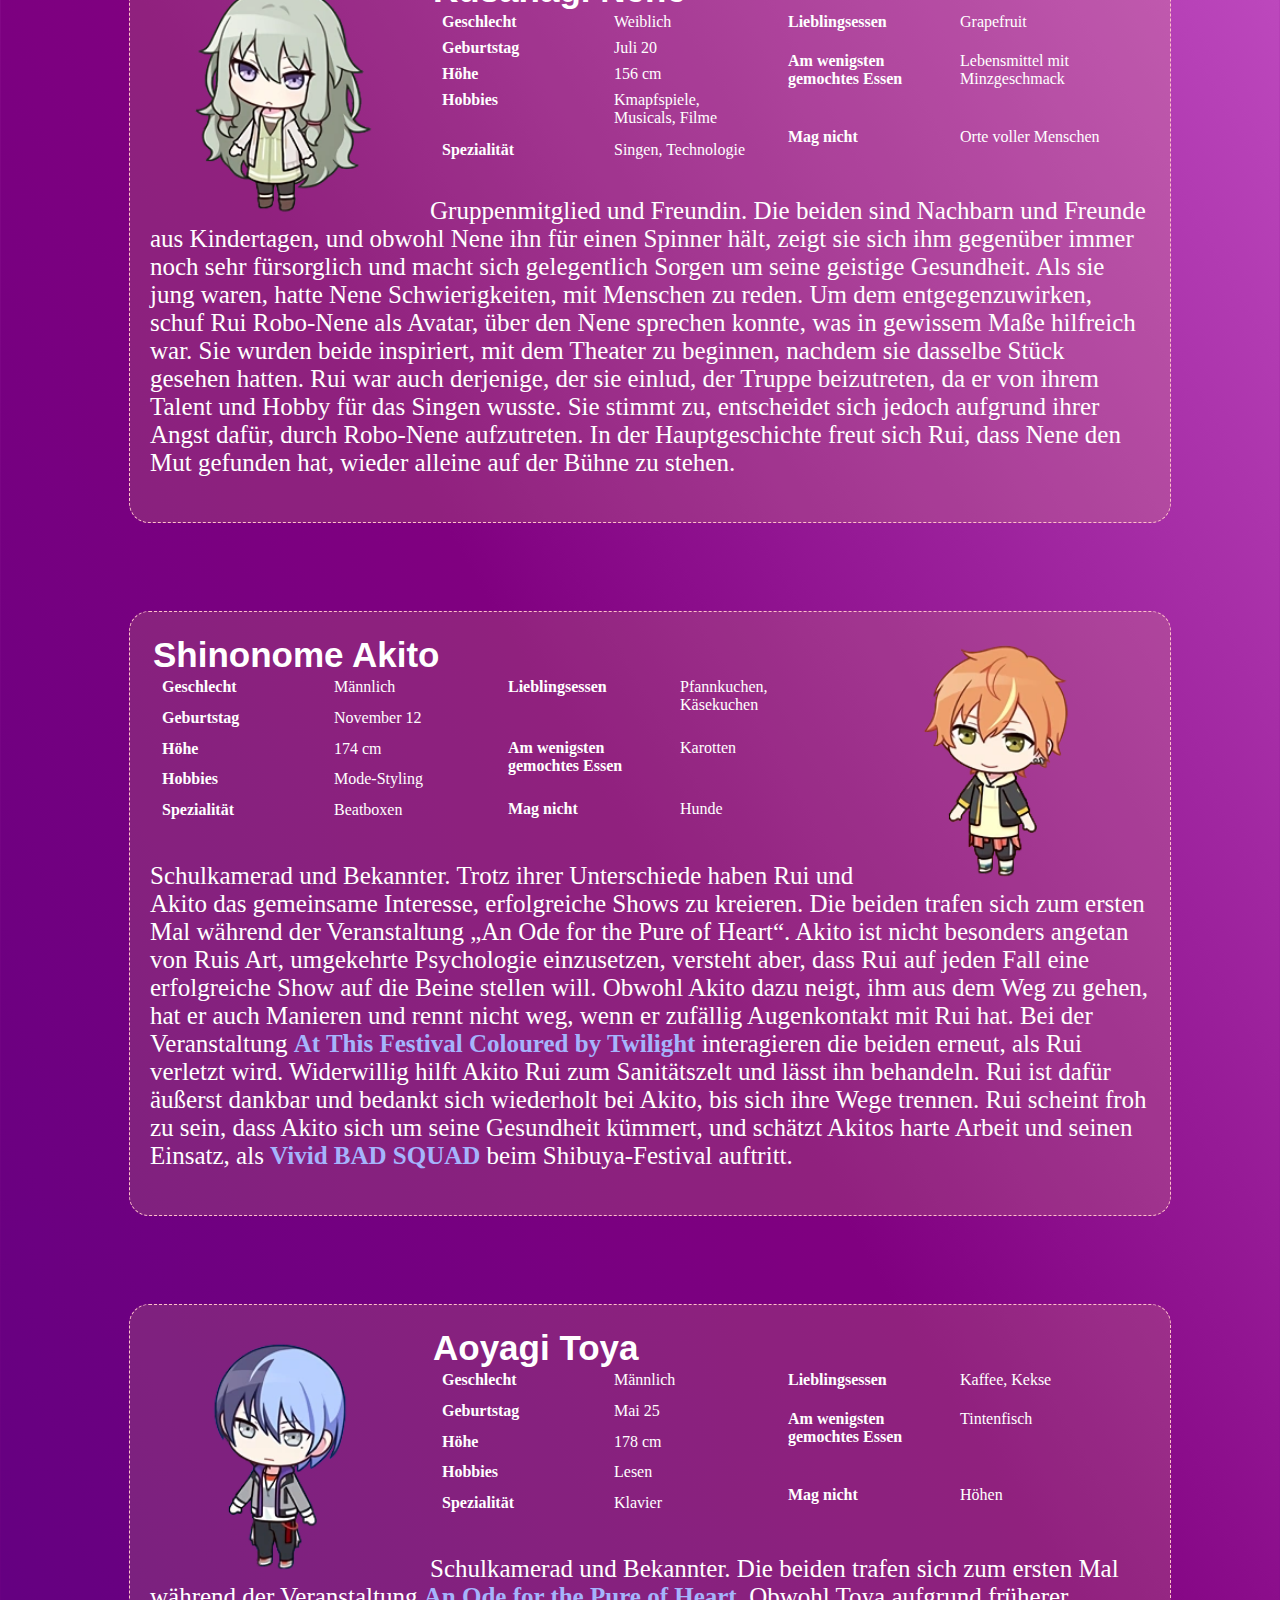
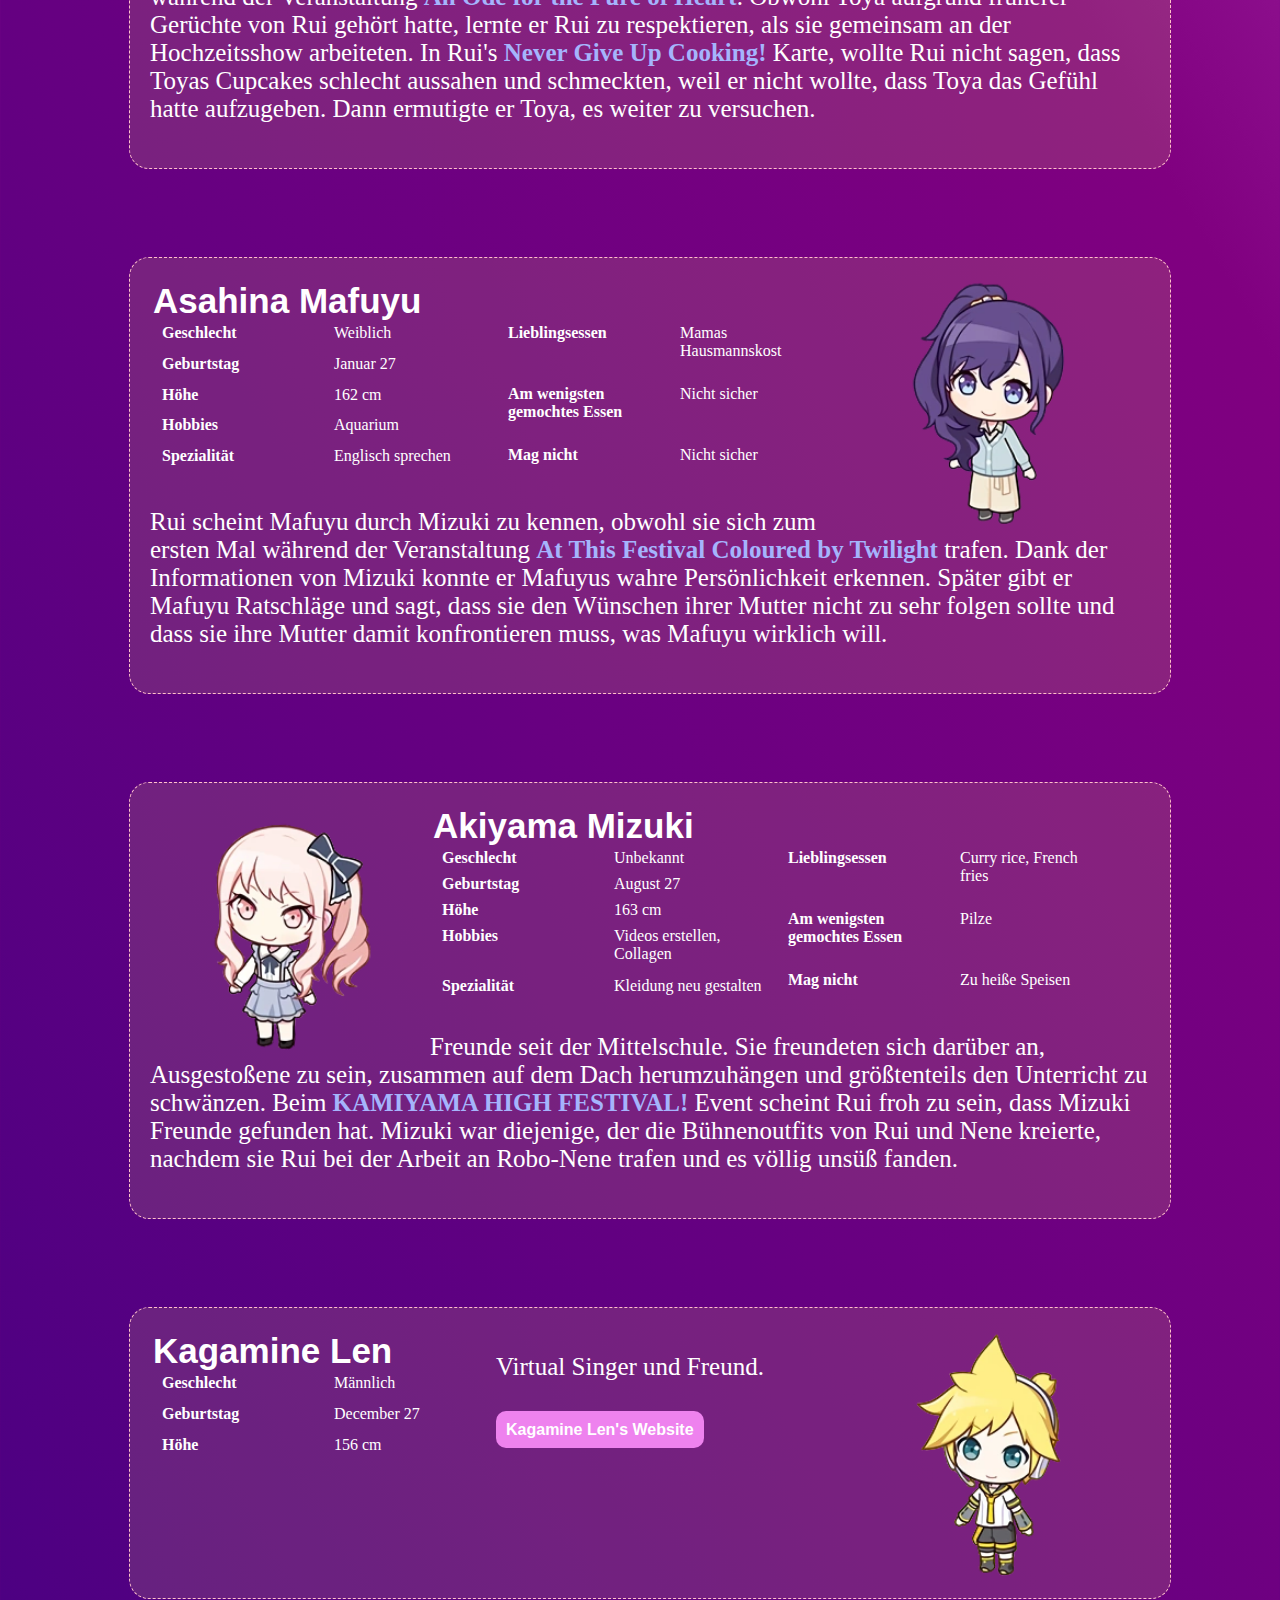
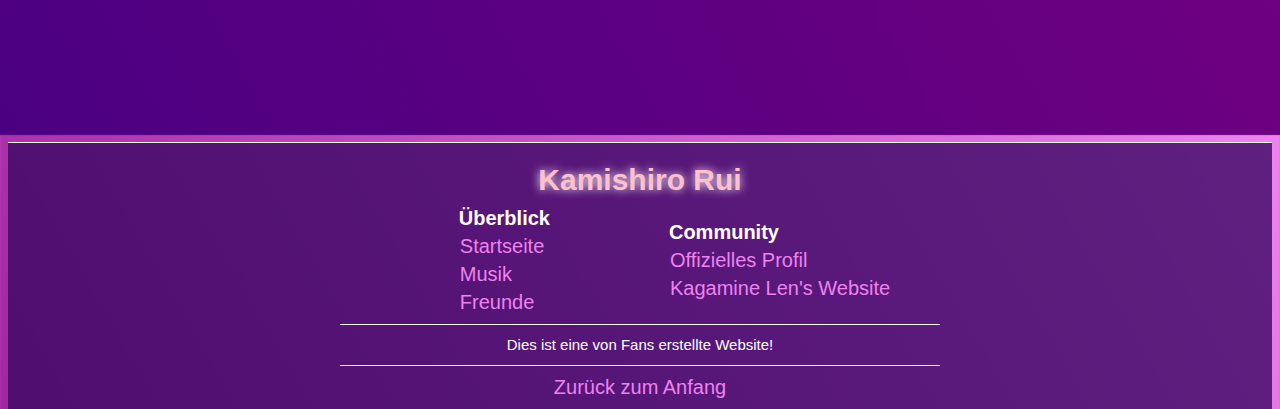
<file: freunde.html>
<!DOCTYPE html>

<html lang="de">
    <header>
        <meta charset="UTF-8" />
        <meta name="viewport" content="width=device-width, initial-scale=1.0" />
        <title>Kamishiro Rui - Freunde</title>
        <link href="design.css" rel="stylesheet" />
    </header>
	
    <body>     
		<nav>
			<span id="logo">Kamishiro Rui (神代類)</span>
			<ul>
				<li><a href="index.html">Startseite</a></li>
				<li><a href="musik.html">Musik</a></li>
				<li><a href="#">Freunde</a></li>
			</ul>
		</nav>
        
        <main>
			<div class="container">
				<h2 class="center">Beziehungen</h2>
				<div class="flex_horizontal">		
					<div class="friend_container">
						<div class="friend_section_top ">
							<img src="Images/Chibi/TenmaTsukasa_Chibi.png" />
							
							<table>
								<tr>
									<th colspan="2">Tenma Tsukasa</th>
								</tr>
							
								<tr>
									<td>Geschlecht</td>
									<td>Männlich</td>
								</tr>
								
								<tr>
									<td>Geburtstag</td>
									<td>Mai 17</td>					
								</tr>
								
								<tr>
									<td>Höhe</td>
									<td>172 cm</td>
								</tr>
								
								<tr>
									<td>Hobbies</td>
									<td>
										Musicals,
										Kostüme herstellen
									</td>
								</tr>
								
								<tr>
									<td>Spezialität</td>
									<td>
										Auffallend coole Posen,
										Klavier
									</td>
								</tr>
							</table>
							
							<table>
								<tr>
									<th colspan="2">&nbsp;</th>
								</tr>
								
								<tr>
									<td>Lieblingsessen</td>
									<td>
										Acqua pazza,
										Mit Ingwer gebratenes Schweinefleisch
									</td>
								</tr>
								
								<tr>
									<td>Am wenigsten gemochtes Essen</td>
									<td>Paprikas</td>
								</tr>
								
								<tr>
									<td>Mag nicht</td>
									<td>Insekten (insbesondere Tausendfüßler)</td>
								</tr>
							</table>
						</div>
						
						<p>Gruppenmitglied und Freund. Nach ihrem ersten Auftritt, der aufgrund eines Versehens 
						scheiterte, kritisierte Rui Tsukasa scharf dafür, dass er Nene die Schuld gegeben hatte, 
						und folgerte, dass er ein oberflächlicher Narzisst sei, der Shows als Mittel ansehe, 
						Aufmerksamkeit von Menschen zu erregen. Tsukasa entschuldigt sich jedoch und teilt Rui 
						in einer Show seine wahren Gefühle mit, und sie kommen wieder zusammen. Rui sieht ihn jetzt 
						als einen Schauspieler, der einer Bühne würdig ist, und ist zuversichtlich, ihm sehr 
						anstrengende (und manchmal gefährliche) Regieanweisungen zu geben, wohlwissend, dass er 
						die Rolle mit Stolz übernehmen wird. Tsukasa findet ihn großartig, aber verrückt. Die 
						beiden sind in der Schule als „Weirdo Wombo Combo“ bekannt, die täglich für Aufruhr 
						und Ärger auf dem Campus sorgen.</p>
					</div>					
					
					<div class="friend_container">
						<div class="friend_section_top ">
							<img src="Images/Chibi/OtoriEmu_Chibi.png" />
							
							<table>
								<tr>
									<th colspan="2">Otori Emu</th>
								</tr>
							
								<tr>
									<td>Geschlecht</td>
									<td>Weiblich</td>
								</tr>
								
								<tr>
									<td>Geburtstag</td>
									<td>September 9</td>					
								</tr>
								
								<tr>
									<td>Höhe</td>
									<td>152 cm</td>
								</tr>
								
								<tr>
									<td>Hobbies</td>
									<td>Erkundung der Nachbarschaft</td>
								</tr>
								
								<tr>
									<td>Spezialität</td>
									<td>
										Akrobatik,
										Feinschmeckerin
									</td>
								</tr>
							</table>
							
							<table>
								<tr>
									<th colspan="2">&nbsp;</th>
								</tr>
								
								<tr>
									<td>Lieblingsessen</td>
									<td>Taiyaki</td>
								</tr>
								
								<tr>
									<td>Am wenigsten gemochtes Essen</td>
									<td>Nichts!</td>
								</tr>
								
								<tr>
									<td>Mag nicht</td>
									<td>Dämmerung</td>
								</tr>
							</table>
						</div>
						
						<p>Gruppenmitglied und Freundin. Rui findet sie wunderbar bizarr und Emu findet ihn 
						sehr cool, da er von Ruis hellen und auffälligen Ideen ziemlich beeindruckt und 
						fasziniert ist. Die beiden ermutigen sich gegenseitig sehr und Rui unterstützt Emus 
						Ziel, der Wonder Stage wieder zu ihrem früheren Glanz zu verhelfen. Als Rui sich für 
						Emu gegen ihre älteren Brüder einsetzt, verhält er sich zunächst passiv, verliert aber 
						bald die Fassung, als sie weiterhin ihre jüngere Schwester und ihre Träume herabwürdigen 
						und sie schnell zum Schweigen bringen.</p>
					</div>
					
					<div class="friend_container">
						<div class="friend_section_top ">
							<img src="Images/Chibi/KusanagiNene_Chibi.png" />
							
							<table>
								<tr>
									<th colspan="2">Kusanagi Nene</th>
								</tr>
							
								<tr>
									<td>Geschlecht</td>
									<td>Weiblich</td>
								</tr>
								
								<tr>
									<td>Geburtstag</td>
									<td>Juli 20</td>					
								</tr>
								
								<tr>
									<td>Höhe</td>
									<td>156 cm</td>
								</tr>
								
								<tr>
									<td>Hobbies</td>
									<td>
										Kmapfspiele,
										Musicals,
										Filme
									</td>
								</tr>
								
								<tr>
									<td>Spezialität</td>
									<td>
										Singen,
										Technologie
									</td>
								</tr>
							</table>
							
							<table>
								<tr>
									<th colspan="2">&nbsp;</th>
								</tr>
								
								<tr>
									<td>Lieblingsessen</td>
									<td>Grapefruit</td>
								</tr>
								
								<tr>
									<td>Am wenigsten gemochtes Essen</td>
									<td>Lebensmittel mit Minzgeschmack</td>
								</tr>
								
								<tr>
									<td>Mag nicht</td>
									<td>Orte voller Menschen</td>
								</tr>
							</table>
						</div>
						
						<p>Gruppenmitglied und Freundin. Die beiden sind Nachbarn und Freunde aus Kindertagen, 
						und obwohl Nene ihn für einen Spinner hält, zeigt sie sich ihm gegenüber immer noch sehr 
						fürsorglich und macht sich gelegentlich Sorgen um seine geistige Gesundheit. Als sie 
						jung waren, hatte Nene Schwierigkeiten, mit Menschen zu reden. Um dem entgegenzuwirken, 
						schuf Rui Robo-Nene als Avatar, über den Nene sprechen konnte, was in gewissem Maße 
						hilfreich war. Sie wurden beide inspiriert, mit dem Theater zu beginnen, nachdem sie 
						dasselbe Stück gesehen hatten. Rui war auch derjenige, der sie einlud, der Truppe 
						beizutreten, da er von ihrem Talent und Hobby für das Singen wusste. Sie stimmt zu, 
						entscheidet sich jedoch aufgrund ihrer Angst dafür, durch Robo-Nene aufzutreten. In der 
						Hauptgeschichte freut sich Rui, dass Nene den Mut gefunden hat, wieder alleine auf der Bühne 
						zu stehen.</p>
					</div>
					
					<div class="friend_container">
						<div class="friend_section_top ">
							<img src="Images/Chibi/ShinonomeAkito_Chibi.png" />
							
							<table>
								<tr>
									<th colspan="2">Shinonome Akito</th>
								</tr>
							
								<tr>
									<td>Geschlecht</td>
									<td>Männlich</td>
								</tr>
								
								<tr>
									<td>Geburtstag</td>
									<td>November 12</td>					
								</tr>
								
								<tr>
									<td>Höhe</td>
									<td>174 cm</td>
								</tr>
								
								<tr>
									<td>Hobbies</td>
									<td>Mode-Styling</td>
								</tr>
								
								<tr>
									<td>Spezialität</td>
									<td>Beatboxen</td>
								</tr>
							</table>
							
							<table>
								<tr>
									<th colspan="2">&nbsp;</th>
								</tr>
								
								<tr>
									<td>Lieblingsessen</td>
									<td>
										Pfannkuchen,
										Käsekuchen
									</td>
								</tr>
								
								<tr>
									<td>Am wenigsten gemochtes Essen</td>
									<td>Karotten</td>
								</tr>
								
								<tr>
									<td>Mag nicht</td>
									<td>Hunde</td>
								</tr>
							</table>
						</div>
						
						<p>Schulkamerad und Bekannter. Trotz ihrer Unterschiede haben Rui und Akito das 
						gemeinsame Interesse, erfolgreiche Shows zu kreieren. Die beiden trafen sich zum 
						ersten Mal während der Veranstaltung „An Ode for the Pure of Heart“. Akito ist nicht 
						besonders angetan von Ruis Art, umgekehrte Psychologie einzusetzen, versteht aber, 
						dass Rui auf jeden Fall eine erfolgreiche Show auf die Beine stellen will. Obwohl 
						Akito dazu neigt, ihm aus dem Weg zu gehen, hat er auch Manieren und rennt nicht weg, 
						wenn er zufällig Augenkontakt mit Rui hat. Bei der Veranstaltung <strong>At This Festival 
						Coloured by Twilight</strong> interagieren die beiden erneut, als Rui verletzt wird. 
						Widerwillig hilft Akito Rui zum Sanitätszelt und lässt ihn behandeln. Rui ist dafür 
						äußerst dankbar und bedankt sich wiederholt bei Akito, bis sich ihre Wege trennen. Rui 
						scheint froh zu sein, dass Akito sich um seine Gesundheit kümmert, und schätzt Akitos 
						harte Arbeit und seinen Einsatz, als <strong>Vivid BAD SQUAD</strong> beim 
						Shibuya-Festival auftritt.</p>
					</div>
					
					<div class="friend_container">
						<div class="friend_section_top ">
							<img src="Images/Chibi/AoyagiToya_Chibi.png" />
							
							<table>
								<tr>
									<th colspan="2">Aoyagi Toya</th>
								</tr>
							
								<tr>
									<td>Geschlecht</td>
									<td>Männlich</td>
								</tr>
								
								<tr>
									<td>Geburtstag</td>
									<td>Mai 25</td>					
								</tr>
								
								<tr>
									<td>Höhe</td>
									<td>178 cm</td>
								</tr>
								
								<tr>
									<td>Hobbies</td>
									<td>Lesen</td>
								</tr>
								
								<tr>
									<td>Spezialität</td>
									<td>Klavier</td>
								</tr>
							</table>
							
							<table>
								<tr>
									<th colspan="2">&nbsp;</th>
								</tr>
								
								<tr>
									<td>Lieblingsessen</td>
									<td>
										Kaffee,
										Kekse
									</td>
								</tr>
								
								<tr>
									<td>Am wenigsten gemochtes Essen</td>
									<td>Tintenfisch</td>
								</tr>
								
								<tr>
									<td>Mag nicht</td>
									<td>Höhen</td>
								</tr>
							</table>
						</div>
						
						<p>Schulkamerad und Bekannter. Die beiden trafen sich zum ersten Mal während der 
						Veranstaltung <strong>An Ode for the Pure of Heart</strong>. Obwohl Toya aufgrund 
						früherer Gerüchte von Rui gehört hatte, lernte er Rui zu respektieren, als sie 
						gemeinsam an der Hochzeitsshow arbeiteten. In Rui's <strong>Never Give Up Cooking!</strong> 
						Karte, wollte Rui nicht sagen, dass Toyas Cupcakes schlecht aussahen und schmeckten, 
						weil er nicht wollte, dass Toya das Gefühl hatte aufzugeben. Dann ermutigte er Toya, 
						es weiter zu versuchen.</p>
					</div>
					
					<div class="friend_container">
						<div class="friend_section_top ">
							<img src="Images/Chibi/AsahinaMafuyu_Chibi.png" />
							
							<table>
								<tr>
									<th colspan="2">Asahina Mafuyu</th>
								</tr>
							
								<tr>
									<td>Geschlecht</td>
									<td>Weiblich</td>
								</tr>
								
								<tr>
									<td>Geburtstag</td>
									<td>Januar 27</td>					
								</tr>
								
								<tr>
									<td>Höhe</td>
									<td>162 cm</td>
								</tr>
								
								<tr>
									<td>Hobbies</td>
									<td>Aquarium</td>
								</tr>
								
								<tr>
									<td>Spezialität</td>
									<td>Englisch sprechen</td>
								</tr>
							</table>
							
							<table>
								<tr>
									<th colspan="2">&nbsp;</th>
								</tr>
								
								<tr>
									<td>Lieblingsessen</td>
									<td>Mamas Hausmannskost</td>
								</tr>
								
								<tr>
									<td>Am wenigsten gemochtes Essen</td>
									<td>Nicht sicher</td>
								</tr>
								
								<tr>
									<td>Mag nicht</td>
									<td>Nicht sicher</td>
								</tr>
							</table>
						</div>
						
						<p>Rui scheint Mafuyu durch Mizuki zu kennen, obwohl sie sich zum ersten Mal 
						während der Veranstaltung <strong>At This Festival Coloured by Twilight</strong> trafen. Dank 
						der Informationen von Mizuki konnte er Mafuyus wahre Persönlichkeit erkennen. 
						Später gibt er Mafuyu Ratschläge und sagt, dass sie den Wünschen ihrer Mutter 
						nicht zu sehr folgen sollte und dass sie ihre Mutter damit konfrontieren muss, 
						was Mafuyu wirklich will.</p>
					</div>
					
					<div class="friend_container">
						<div class="friend_section_top ">
							<img src="Images/Chibi/AkiyamaMizuki_Chibi.png" />
							
							<table>
								<tr>
									<th colspan="2">Akiyama Mizuki</th>
								</tr>
							
								<tr>
									<td>Geschlecht</td>
									<td>Unbekannt</td>
								</tr>
								
								<tr>
									<td>Geburtstag</td>
									<td>August 27</td>					
								</tr>
								
								<tr>
									<td>Höhe</td>
									<td>163 cm</td>
								</tr>
								
								<tr>
									<td>Hobbies</td>
									<td>
										Videos erstellen, 
										Collagen
									</td>
								</tr>
								
								<tr>
									<td>Spezialität</td>
									<td>Kleidung neu gestalten</td>
								</tr>
							</table>
							
							<table>
								<tr>
									<th colspan="2">&nbsp;</th>
								</tr>
								
								<tr>
									<td>Lieblingsessen</td>
									<td>
										Curry rice, 
										French fries
									</td>
								</tr>
								
								<tr>
									<td>Am wenigsten gemochtes Essen</td>
									<td>Pilze</td>
								</tr>
								
								<tr>
									<td>Mag nicht</td>
									<td>Zu heiße Speisen</td>
								</tr>
							</table>
						</div>
						
						<p>Freunde seit der Mittelschule. Sie freundeten sich darüber an, Ausgestoßene zu 
						sein, zusammen auf dem Dach herumzuhängen und größtenteils den Unterricht zu 
						schwänzen. Beim <strong>KAMIYAMA HIGH FESTIVAL!</strong> Event scheint Rui froh zu 
						sein, dass Mizuki Freunde gefunden hat. Mizuki war diejenige, der die Bühnenoutfits 
						von Rui und Nene kreierte, nachdem sie Rui bei der Arbeit an Robo-Nene trafen und 
						es völlig unsüß fanden.</p>
					</div>
					
					<div class="friend_container">
						<div class="friend_section_top ">
							<img src="Images/Chibi/KagamineLen_Chibi.png" />
							
							<table>
								<tr>
									<th colspan="2">Kagamine Len</th>
								</tr>
							
								<tr>
									<td>Geschlecht</td>
									<td>Männlich</td>
								</tr>
								
								<tr>
									<td>Geburtstag</td>
									<td>December 27</td>					
								</tr>
								
								<tr>
									<td>Höhe</td>
									<td>156 cm</td>
								</tr>
								
								<tr>
									<td>&nbsp;</td>
									<td>&nbsp;</td>
								</tr>
								
								<tr>
									<td>&nbsp;</td>
									<td>&nbsp;</td>
								</tr>
							</table>
						</div>
						
						<p>Virtual Singer und Freund.</p>
						<div class="button"><a href="#">Kagamine Len's Website</a></div>
					</div>
				</div>
			</div>
		</main>
        
        <footer>
			<div class="flex_vertical">
				<h1>Kamishiro Rui</h1>
				<div id="footer_links" class="flex_horizontal">
					<div id="footer_overview">
						<h5>Überblick</h5>
						<ul>
							<li><a href="index.html">Startseite</a></li>
							<li><a href="musik.html">Musik</a></li>
							<li><a href="#top">Freunde</a></li>
						</ul>
					</div>
			
					<div>
						<h5>Community</h5>
						<ul>
							<li><a href="https://pjsekai.sega.jp/character/unite04/rui/index.html" target="blank">Offizielles Profil</a></li>
							<li><a href="#">Kagamine Len's Website</a></li>
						</ul>
					</div>
				</div>
			
				<div id="footer_comment">
					<p>Dies ist eine von Fans erstellte Website!</p>
				</div>
			
				<div id="footer_end">
					<a href="#top">Zurück zum Anfang</a>
				</div>
			</div>
		</footer>
    </body>					
</html>
</file>
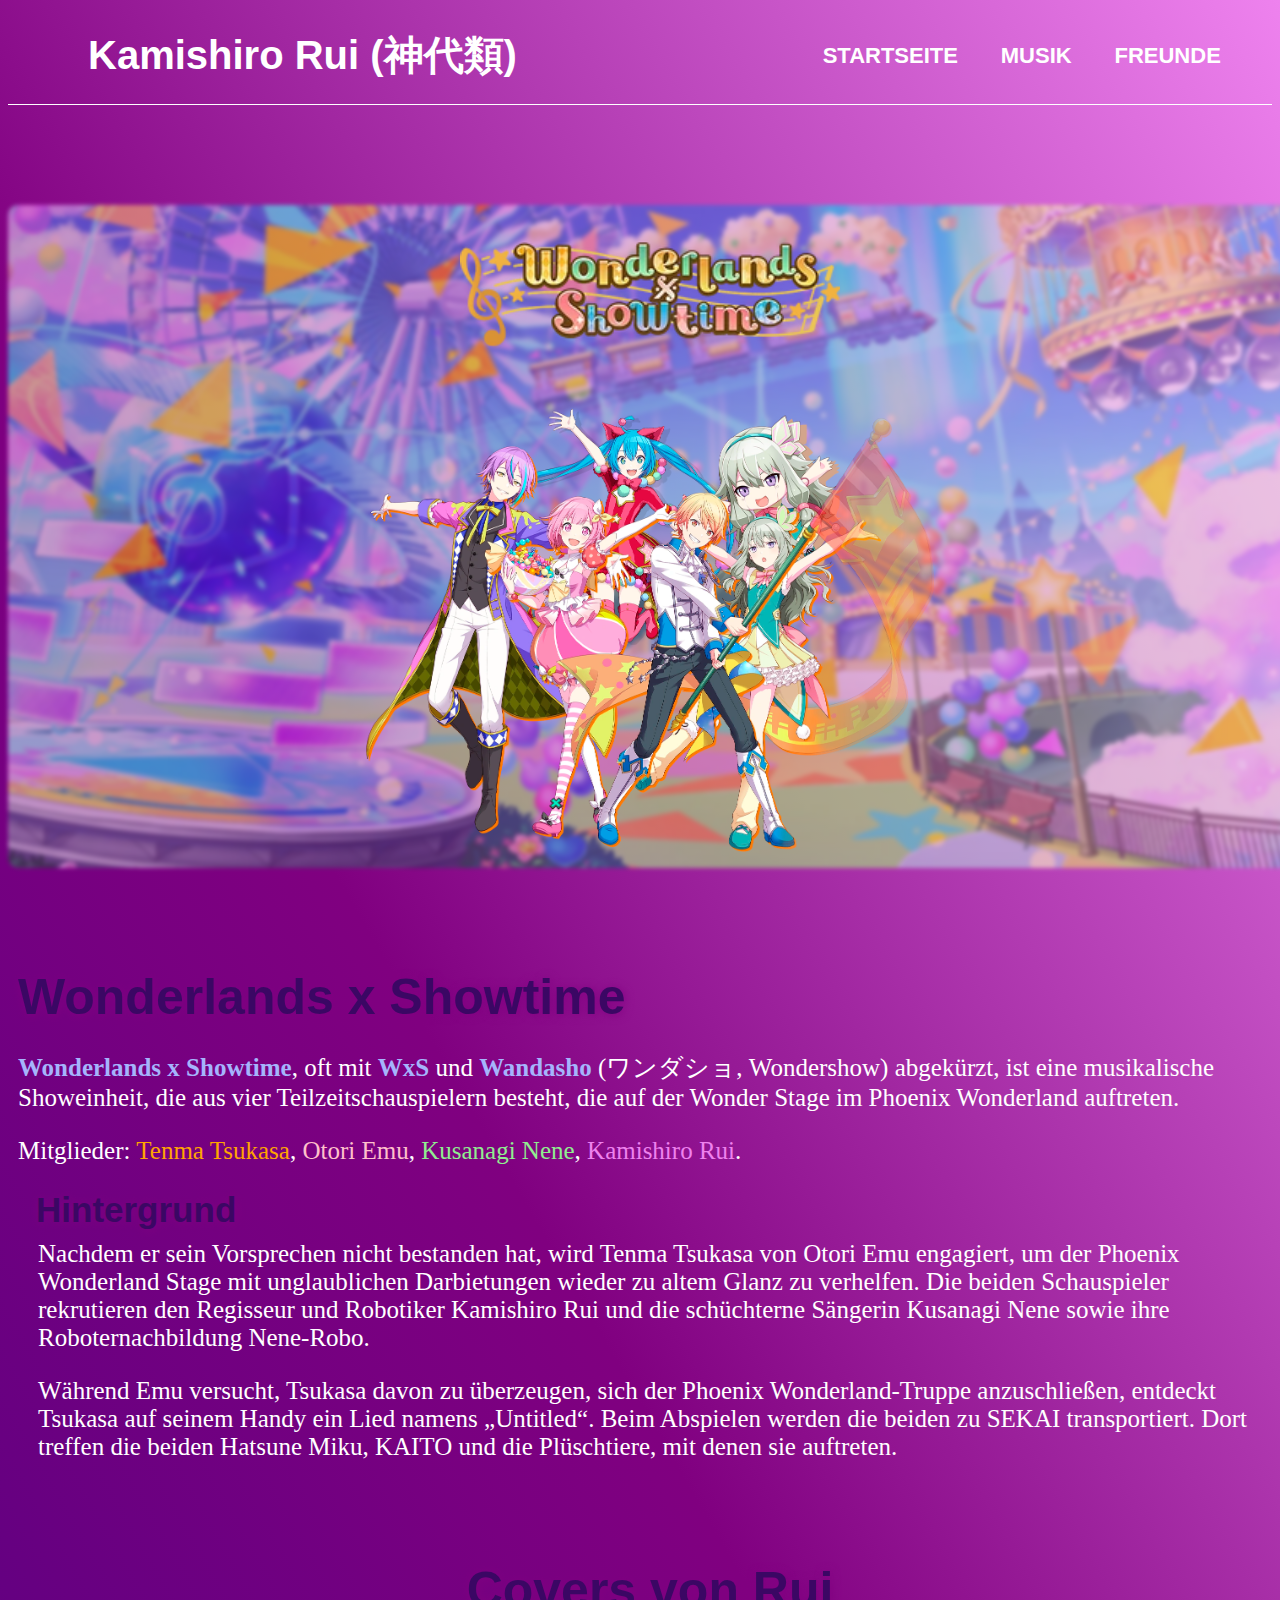
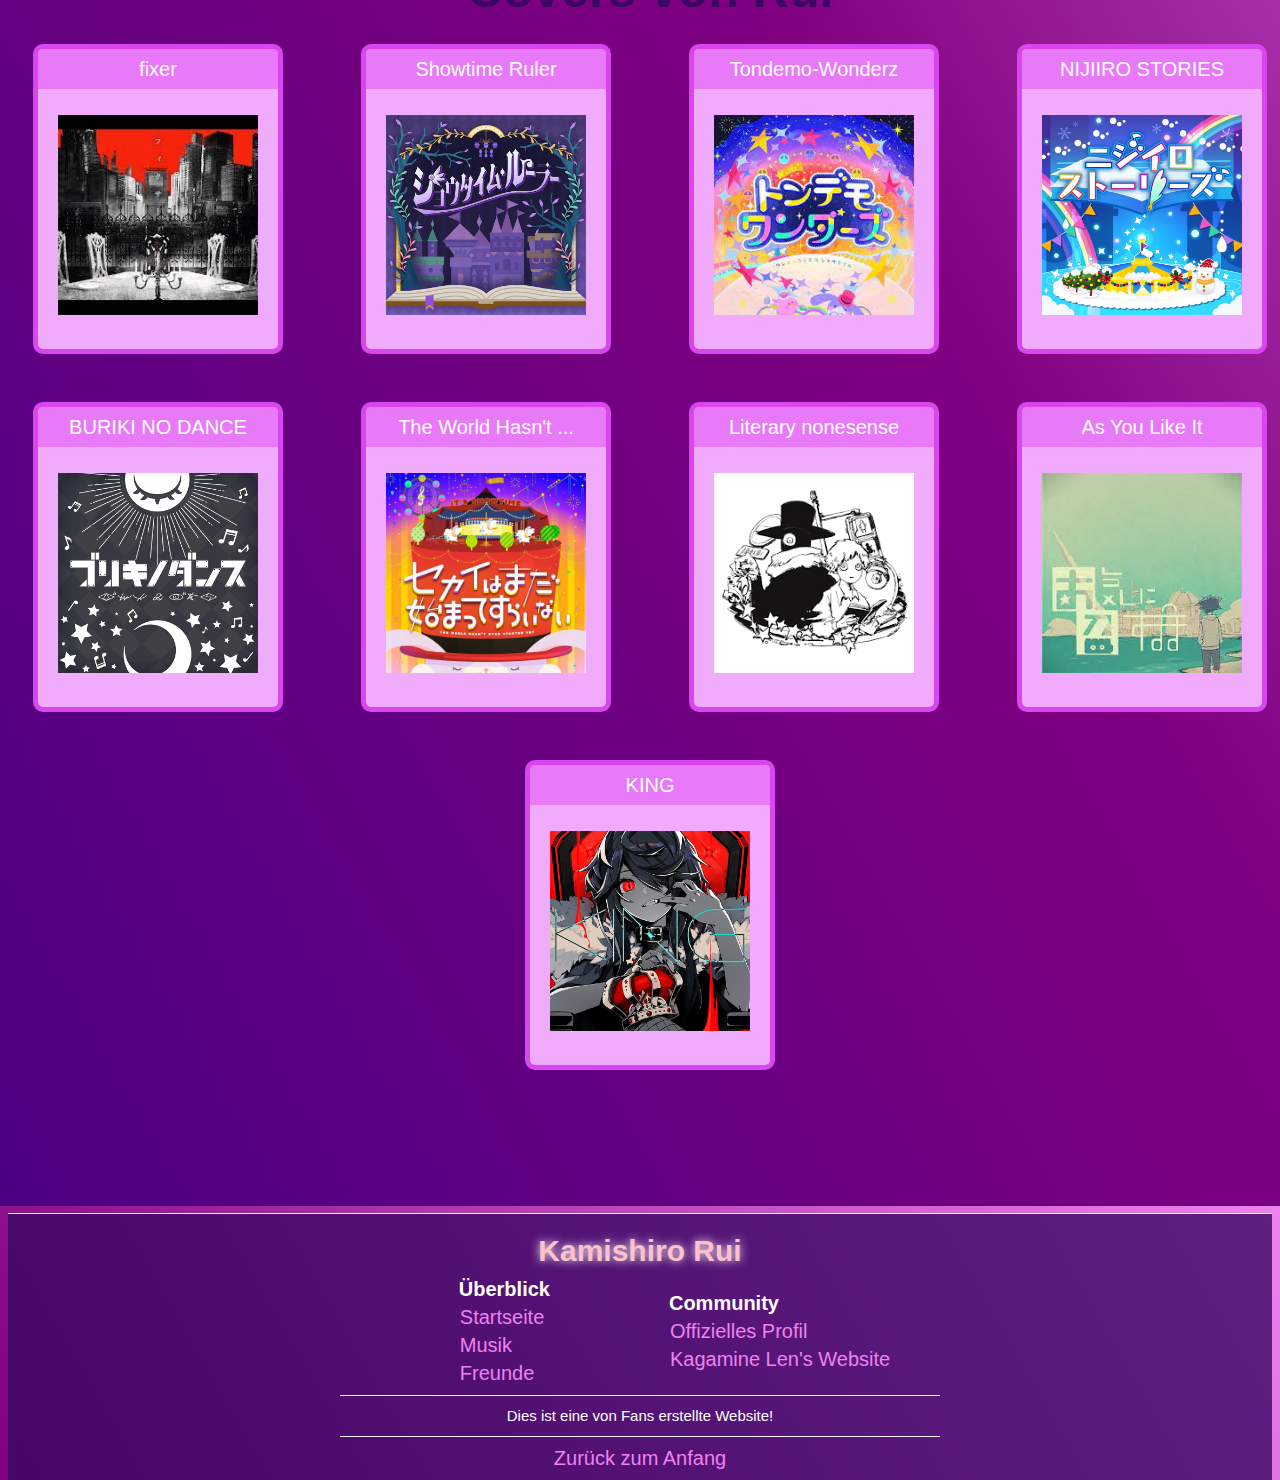
<file: musik.html>
<!DOCTYPE html>

<html lang="de">
    <header>
        <meta charset="UTF-8" />
        <meta name="viewport" content="width=device-width, initial-scale=1.0" />
        <title>Kamishiro Rui - Musik</title>
        <link href="design.css" rel="stylesheet" />
    </header>
	
    <body>     
		<nav>
			<span id="logo">Kamishiro Rui (神代類)</span>
			<ul>
				<li><a href="index.html">Startseite</a></li>
				<li><a href="#">Musik</a></li>
				<li><a href="freunde.html">Freunde</a></li>
			</ul>
		</nav>
        
        <main>
			<div class="container">
				<div class="flex_vertical">
					<img id="Wxs_picture" src="Images/Wxs/Wxs_background.png">
					<img id="Wxs_logo" src="Images/Wxs/Wxs_logo.png">
					<img id="Wxs_group" src="Images/Wxs/Wxs_group.png">
				</div>
			</div>
			
			<div class="container">
				<h2>Wonderlands x Showtime</h2>
				<p><strong>Wonderlands x Showtime</strong>, oft mit <strong>WxS</strong> 
				und <strong>Wandasho</strong> (ワンダショ, Wondershow) abgekürzt, 
				ist eine musikalische Showeinheit, die aus vier Teilzeitschauspielern 
				besteht, die auf der Wonder Stage im Phoenix Wonderland auftreten.</p>
				
				<p>Mitglieder: <span class="orange">Tenma Tsukasa</span>, 
				<span class="pink">Otori Emu</span>, <span class="lightgreen">Kusanagi Nene</span>, 
				<span class="violet">Kamishiro Rui</span>.</p>
				
				<h3>Hintergrund</h3>
				<p>Nachdem er sein Vorsprechen nicht bestanden hat, wird Tenma Tsukasa 
				von Otori Emu engagiert, um der Phoenix Wonderland Stage mit unglaublichen 
				Darbietungen wieder zu altem Glanz zu verhelfen. Die beiden Schauspieler 
				rekrutieren den Regisseur und Robotiker Kamishiro Rui und die schüchterne 
				Sängerin Kusanagi Nene sowie ihre Roboternachbildung Nene-Robo.</p>
				
				<p>Während Emu versucht, Tsukasa davon zu überzeugen, sich der Phoenix 
				Wonderland-Truppe anzuschließen, entdeckt Tsukasa auf seinem Handy ein Lied 
				namens „Untitled“. Beim Abspielen werden die beiden zu SEKAI transportiert. 
				Dort treffen die beiden Hatsune Miku, KAITO und die Plüschtiere, mit denen 
				sie auftreten.</p>
			</div>
			
			<div class="container">
				<h2 class="center">Covers von Rui</h2>
				<div class="flex_horizontal">
					<div class="cover_card">	
						<audio id="fixer" src="Audio/fixer(Kamishiro_Rui).ogg"></audio>
						<button onfocus="document.getElementById('fixer').currentTime = 71; 
						document.getElementById('fixer').play(); 
						document.getElementById('fixer').volume = 0.3" 
						onfocusout="document.getElementById('fixer').pause()"></button>
						
						<div class="cover_card_front">
							<h4>fixer</h4>
							<img src="Images/Covers/fixer.jpg" />
						</div>
						<div class="cover_card_back flex_vertical">
							<div class="cover_card_description">
								<h4>Music</h4>
								<p>nulut</p>
							</div>
							<div class="cover_card_description">
								<h4>Lyrics</h4>
								<p>nulut</p>
							</div>
							<div class="cover_card_description">
								<h4>Arrangement</h4>
								<p>nulut</p>
							</div>
							<div class="cover_card_description">
								<h4>Vocals</h4>
								<p>Rui Kamishiro</p>
							</div>
						</div>
					</div>
					
					<div class="cover_card">
						<audio id="showtime_ruler" src="Audio/Showtime_Ruler(Kamishiro_Rui).ogg"></audio>
						<button onfocus="document.getElementById('showtime_ruler').currentTime = 76.5; 
						document.getElementById('showtime_ruler').play(); 
						document.getElementById('showtime_ruler').volume = 0.3" 
						onfocusout="document.getElementById('showtime_ruler').pause()"></button>
						
						<div class="cover_card_front">
							<h4>Showtime Ruler</h4>
							<img src="Images/Covers/Showtime_Ruler.jpg" />
						</div>
						<div class="cover_card_back flex_vertical">
							<div class="cover_card_description">
								<h4>Music</h4>
								<p>Karasuya Sabou</p>
							</div>
							<div class="cover_card_description">
								<h4>Lyrics</h4>
								<p>Karasuya Sabou</p>
							</div>
							<div class="cover_card_description">
								<h4>Arrangement</h4>
								<p>Karasuya Sabou</p>
							</div>
							<div class="cover_card_description">
								<h4>Vocals</h4>
								<p>Rui Kamishiro</p>
							</div>
						</div>
					</div>
					
					<div class="cover_card">
						<audio id="tondemo-wonderz" src="Audio/Tondemo-Wonderz(Kamishiro_Rui).ogg"></audio>
						<button onfocus="document.getElementById('tondemo-wonderz').currentTime = 30.5; 
						document.getElementById('tondemo-wonderz').play(); 
						document.getElementById('tondemo-wonderz').volume = 0.3" 
						onfocusout="document.getElementById('tondemo-wonderz').pause()"></button>
						
						<div class="cover_card_front">
							<h4>Tondemo-Wonderz</h4>
							<img src="Images/Covers/Tondemo-Wonderz.jpg" />
						</div>
						<div class="cover_card_back flex_vertical">
							<div class="cover_card_description">
								<h4>Music</h4>
								<p>sasakure.UK</p>
							</div>
							<div class="cover_card_description">
								<h4>Lyrics</h4>
								<p>sasakure.UK</p>
							</div>
							<div class="cover_card_description">
								<h4>Arrangement</h4>
								<p>sasakure.UK (Key Yuki Kishida(UKRampage))</p>
							</div>
							<div class="cover_card_description">
								<h4>Vocals</h4>
								<p>Rui Kamishiro</p>
							</div>
						</div>
					</div>
					
					<div class="cover_card">
						<audio id="nijiiro_stories" src="Audio/NIJIIRO_STORIES(Kusanagi_Nene_Kamishiro_Rui).ogg"></audio>
						<button onfocus="document.getElementById('nijiiro_stories').currentTime = 62.5; 
						document.getElementById('nijiiro_stories').play(); 
						document.getElementById('nijiiro_stories').volume = 0.3" 
						onfocusout="document.getElementById('nijiiro_stories').pause()"></button>
						
						<div class="cover_card_front">
							<h4>NIJIIRO STORIES</h4>
							<img src="Images/Covers/NIJIIRO_STORIES.jpg" />
						</div>
						<div class="cover_card_back flex_vertical">
							<div class="cover_card_description">
								<h4>Music</h4>
								<p>OSTER project</p>
							</div>
							<div class="cover_card_description">
								<h4>Lyrics</h4>
								<p>OSTER project</p>
							</div>
							<div class="cover_card_description">
								<h4>Arrangement</h4>
								<p>OSTER project</p>
							</div>
							<div class="cover_card_description">
								<h4>Vocals</h4>
								<p>Nene Kusanagi, Rui Kamishiro</p>
							</div>
						</div>
					</div>
					
					<div class="cover_card">
						<audio id="buriki_no_dance" src="Audio/BURIKI_NO_DANCE(Kamishiro_Rui).ogg"></audio>
						<button onfocus="document.getElementById('buriki_no_dance').currentTime = 62.5; 
						document.getElementById('buriki_no_dance').play(); 
						document.getElementById('buriki_no_dance').volume = 0.3" 
						onfocusout="document.getElementById('buriki_no_dance').pause()"></button>
						
						<div class="cover_card_front">
							<h4>BURIKI NO DANCE</h4>
							<img src="Images/Covers/BURIKI_NO_DANCE.jpg" />
						</div>
						<div class="cover_card_back flex_vertical">
							<div class="cover_card_description">
								<h4>Music</h4>
								<p>Hinata Electric Works</p>
							</div>
							<div class="cover_card_description">
								<h4>Lyrics</h4>
								<p>Hinata Electric Works</p>
							</div>
							<div class="cover_card_description">
								<h4>Arrangement</h4>
								<p>Hinata Electric Works</p>
							</div>
							<div class="cover_card_description">
								<h4>Vocals</h4>
								<p>Rui Kamishiro</p>
							</div>
						</div>
					</div>
					
					<div class="cover_card" title="The World Hasn't Even Started Yet">
						<audio id="the_world_hasnt_even_started_yet" src="Audio/The_World_Hasnt_Even_Startet_Yet(Kusanagi_Nene_Kamishiro_Rui).ogg"></audio>
						<button onfocus="document.getElementById('the_world_hasnt_even_started_yet').currentTime = 68; 
						document.getElementById('the_world_hasnt_even_started_yet').play(); 
						document.getElementById('the_world_hasnt_even_started_yet').volume = 0.3" 
						onfocusout="document.getElementById('the_world_hasnt_even_started_yet').pause()"></button>
						
						<div class="cover_card_front">
							<h4>The World Hasn't ...</h4>
							<img src="Images/Covers/The_World_Hasn't_Even_Started_Yet.jpg" />
						</div>
						<div class="cover_card_back flex_vertical">
							<div class="cover_card_description">
								<h4>Music</h4>
								<p>PinocchioP</p>
							</div>
							<div class="cover_card_description">
								<h4>Lyrics</h4>
								<p>PinocchioP</p>
							</div>
							<div class="cover_card_description">
								<h4>Arrangement</h4>
								<p>PinocchioP</p>
							</div>
							<div class="cover_card_description">
								<h4>Vocals</h4>
								<p>Rui Kamishiro, Nene Kusanagi</p>
							</div>
						</div>
					</div>
					
					<div class="cover_card">
						<audio id="literary_nonesense" src="Audio/Literary_nonesense(Kamishiro_Rui).ogg"></audio>
						<button onfocus="document.getElementById('literary_nonesense').currentTime = 38.5; 
						document.getElementById('literary_nonesense').play(); 
						document.getElementById('literary_nonesense').volume = 0.3" 
						onfocusout="document.getElementById('literary_nonesense').pause()"></button>
						
						<div class="cover_card_front">
							<h4>Literary nonesense</h4>
							<img src="Images/Covers/Literary_nonesense.jpg" />
						</div>
						<div class="cover_card_back flex_vertical">
							<div class="cover_card_description">
								<h4>Music</h4>
								<p>Eve</p>
							</div>
							<div class="cover_card_description">
								<h4>Lyrics</h4>
								<p>Eve</p>
							</div>
							<div class="cover_card_description">
								<h4>Arrangement</h4>
								<p>Numa</p>
							</div>
							<div class="cover_card_description">
								<h4>Vocals</h4>
								<p>Rui Kamishiro</p>
							</div>
						</div>
					</div>
					
					<div class="cover_card">
						<audio id="as_you_like_it" src="Audio/As_You_Like_It(Kamishiro_Rui).ogg"></audio>
						<button onfocus="document.getElementById('as_you_like_it').currentTime = 60.5; 
						document.getElementById('as_you_like_it').play(); 
						document.getElementById('as_you_like_it').volume = 0.3" 
						onfocusout="document.getElementById('as_you_like_it').pause()"></button>
						
						<div class="cover_card_front">
							<h4>As You Like It</h4>
							<img src="Images/Covers/As_You_Like_It.jpg" />
						</div>
						<div class="cover_card_back flex_vertical">
							<div class="cover_card_description">
								<h4>Music</h4>
								<p>Eve</p>
							</div>
							<div class="cover_card_description">
								<h4>Lyrics</h4>
								<p>Eve</p>
							</div>
							<div class="cover_card_description">
								<h4>Arrangement</h4>
								<p>Numa</p>
							</div>
							<div class="cover_card_description">
								<h4>Vocals</h4>
								<p>Rui Kamishiro</p>
							</div>
						</div>
					</div>
					
					<div class="cover_card">
						<audio id="king" src="Audio/KING(KamishiroRui).ogg"></audio>
						<button onfocus="document.getElementById('king').currentTime = 52; 
						document.getElementById('king').play(); 
						document.getElementById('king').volume = 0.3" 
						onfocusout="document.getElementById('king').pause()"></button>
						
						<div class="cover_card_front">
							<h4>KING</h4>
							<img src="Images/Covers/KING.jpg" />
						</div>
						<div class="cover_card_back flex_vertical">
							<div class="cover_card_description">
								<h4>Music</h4>
								<p>Kanaria</p>
							</div>
							<div class="cover_card_description">
								<h4>Lyrics</h4>
								<p>Kanaria</p>
							</div>
							<div class="cover_card_description">
								<h4>Arrangement</h4>
								<p>-</p>
							</div>
							<div class="cover_card_description">
								<h4>Vocals</h4>
								<p>Rui Kamishiro</p>
							</div>
						</div>
					</div>
				</div>
			</div>
		</main>
        
        <footer>
			<div class="flex_vertical">
				<h1>Kamishiro Rui</h1>
				<div id="footer_links" class="flex_horizontal">
					<div id="footer_overview">
						<h5>Überblick</h5>
						<ul>
							<li><a href="index.html">Startseite</a></li>
							<li><a href="#top">Musik</a></li>
							<li><a href="freunde.html">Freunde</a></li>
						</ul>
					</div>
			
					<div>
						<h5>Community</h5>
						<ul>
							<li><a href="https://pjsekai.sega.jp/character/unite04/rui/index.html" target="blank">Offizielles Profil</a></li>
							<li><a href="#">Kagamine Len's Website</a></li>
						</ul>
					</div>
				</div>
			
				<div id="footer_comment">
					<p>Dies ist eine von Fans erstellte Website!</p>
				</div>
			
				<div id="footer_end">
					<a href="#top">Zurück zum Anfang</a>
				</div>
			</div>
		</footer>
    </body>
</html>
</file>
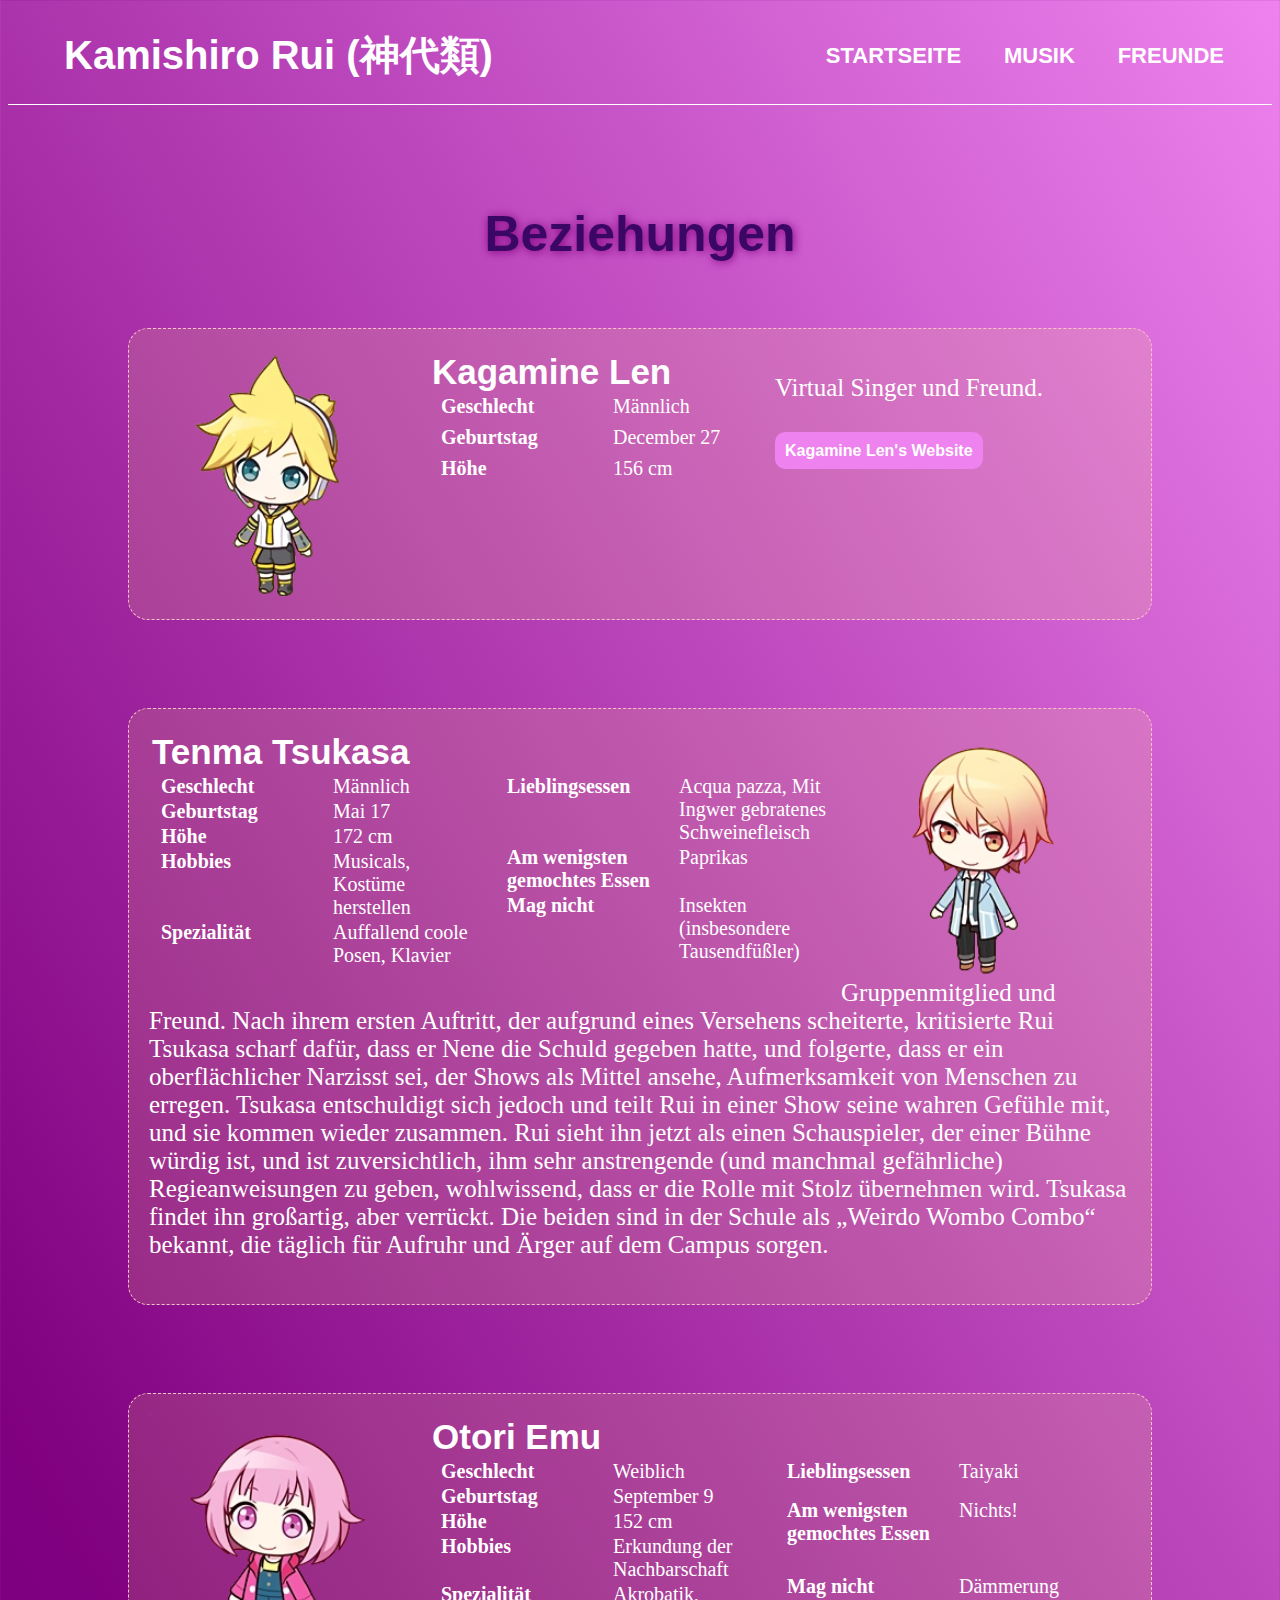
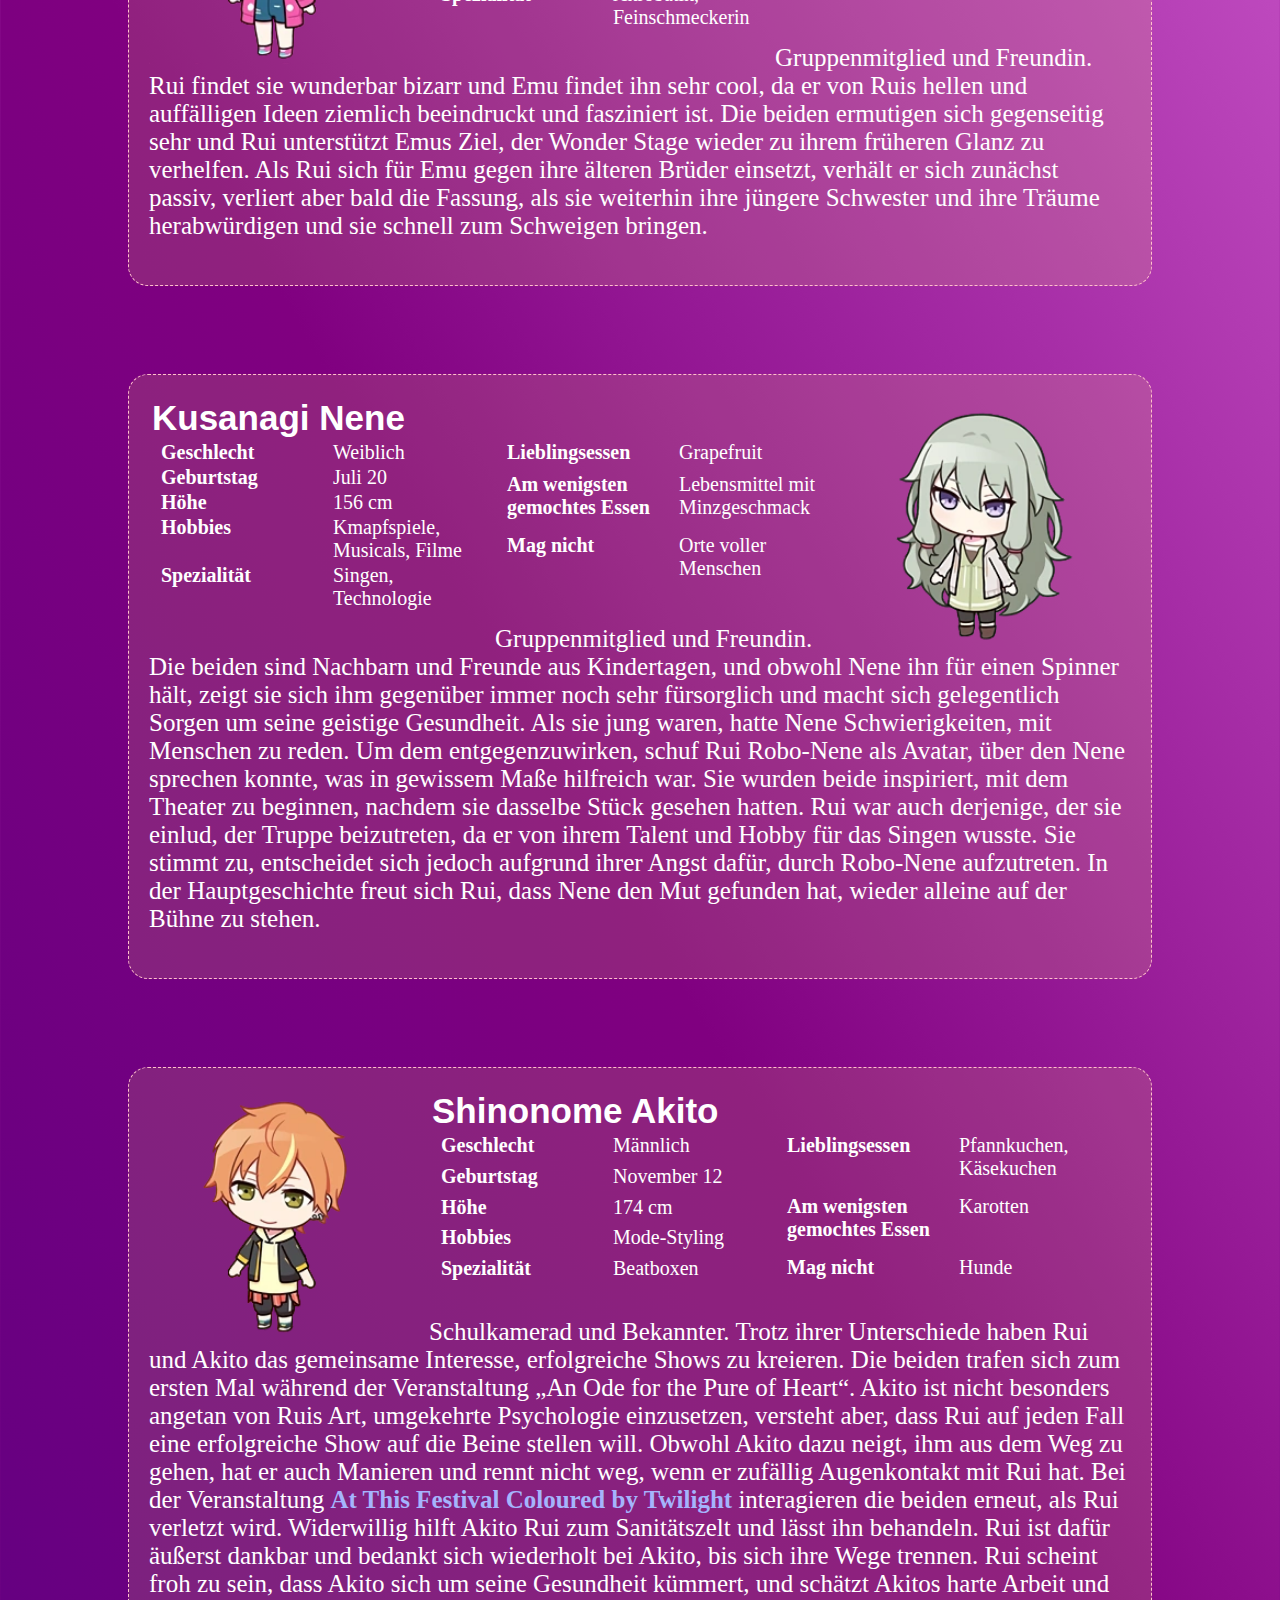
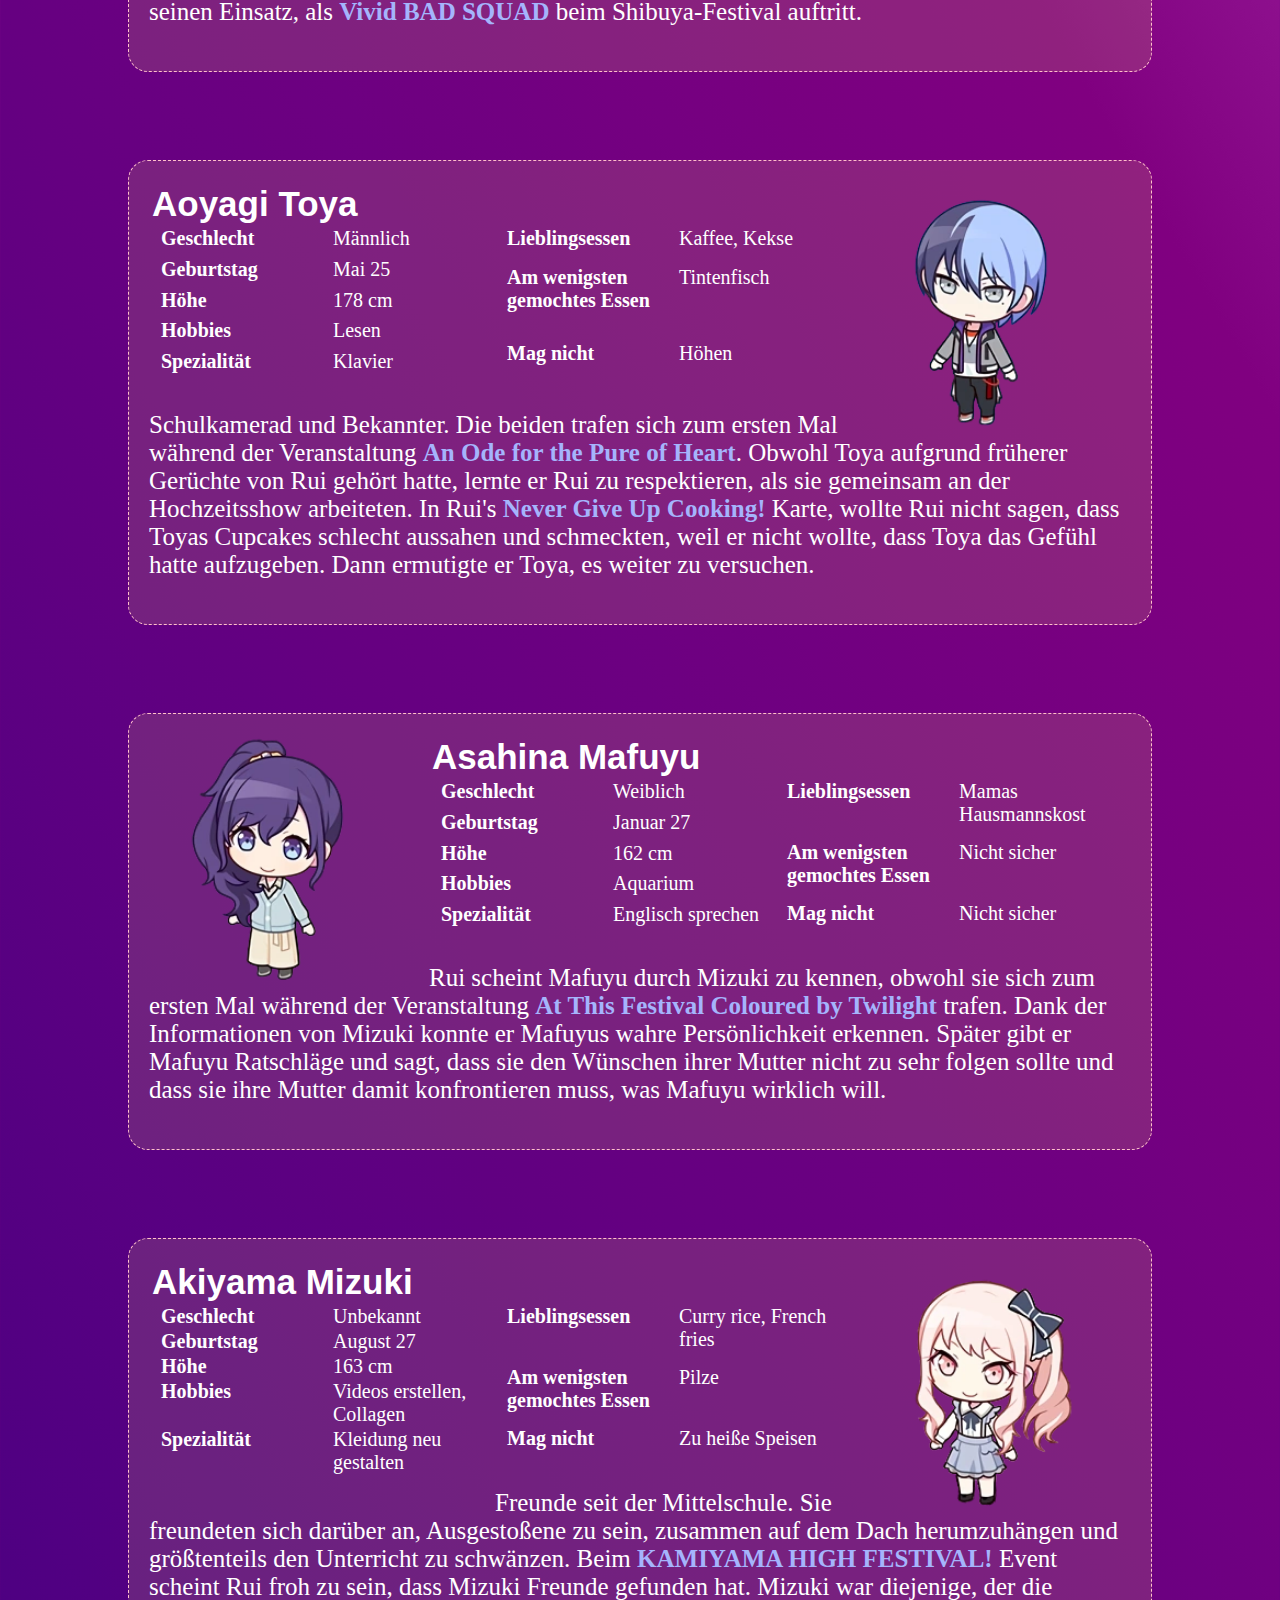
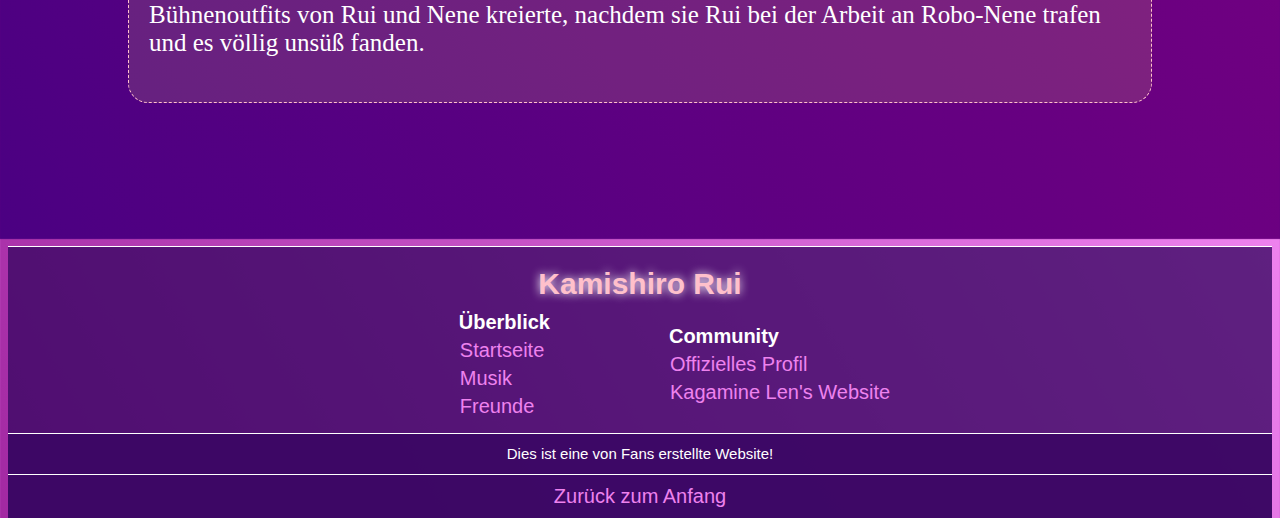
<file: KamishiroRui/freunde.html>
<!DOCTYPE html>

<html lang="de">
    <header>
        <meta charset="UTF-8" />
        <title>Kamishiro Rui - Freunde</title>
        <link href="design.css" rel="stylesheet" />
    </header>
	
    <body>     
		<nav>
			<span id="logo">Kamishiro Rui (神代類)</span>
			<ul>
				<li><a href="index.html">Startseite</a></li>
				<li><a href="musik.html">Musik</a></li>
				<li><a href="#">Freunde</a></li>
			</ul>
		</nav>
        
        <main>
			<div class="container">
				<h2 class="center">Beziehungen</h2>
				<div class="flex_horizontal">	
					<div class="friend_container">
						<div class="friend_section_top ">
							<img src="Images/Chibi/KagamineLen_Chibi.png" />
							
							<table>
								<tr>
									<th colspan="2">Kagamine Len</th>
								</tr>
							
								<tr>
									<td>Geschlecht</td>
									<td>Männlich</td>
								</tr>
								
								<tr>
									<td>Geburtstag</td>
									<td>December 27</td>					
								</tr>
								
								<tr>
									<td>Höhe</td>
									<td>156 cm</td>
								</tr>
								
								<tr>
									<td>&nbsp;</td>
									<td>&nbsp;</td>
								</tr>
								
								<tr>
									<td>&nbsp;</td>
									<td>&nbsp;</td>
								</tr>
							</table>
						</div>
						
						<p>Virtual Singer und Freund.</p>
						<div class="button"><a href="https://BennettOwO.github.io/KagamineLen" target="blanke">Kagamine Len's Website</a></div>
					</div>
				
					<div class="friend_container">
						<div class="friend_section_top ">
							<img src="Images/Chibi/TenmaTsukasa_Chibi.png" />
							
							<table>
								<tr>
									<th colspan="2">Tenma Tsukasa</th>
								</tr>
							
								<tr>
									<td>Geschlecht</td>
									<td>Männlich</td>
								</tr>
								
								<tr>
									<td>Geburtstag</td>
									<td>Mai 17</td>					
								</tr>
								
								<tr>
									<td>Höhe</td>
									<td>172 cm</td>
								</tr>
								
								<tr>
									<td>Hobbies</td>
									<td>
										Musicals,
										Kostüme herstellen
									</td>
								</tr>
								
								<tr>
									<td>Spezialität</td>
									<td>
										Auffallend coole Posen,
										Klavier
									</td>
								</tr>
							</table>
							
							<table>
								<tr>
									<th colspan="2">&nbsp;</th>
								</tr>
								
								<tr>
									<td>Lieblingsessen</td>
									<td>
										Acqua pazza,
										Mit Ingwer gebratenes Schweinefleisch
									</td>
								</tr>
								
								<tr>
									<td>Am wenigsten gemochtes Essen</td>
									<td>Paprikas</td>
								</tr>
								
								<tr>
									<td>Mag nicht</td>
									<td>Insekten (insbesondere Tausendfüßler)</td>
								</tr>
							</table>
						</div>
						
						<p>Gruppenmitglied und Freund. Nach ihrem ersten Auftritt, der aufgrund eines Versehens 
						scheiterte, kritisierte Rui Tsukasa scharf dafür, dass er Nene die Schuld gegeben hatte, 
						und folgerte, dass er ein oberflächlicher Narzisst sei, der Shows als Mittel ansehe, 
						Aufmerksamkeit von Menschen zu erregen. Tsukasa entschuldigt sich jedoch und teilt Rui 
						in einer Show seine wahren Gefühle mit, und sie kommen wieder zusammen. Rui sieht ihn jetzt 
						als einen Schauspieler, der einer Bühne würdig ist, und ist zuversichtlich, ihm sehr 
						anstrengende (und manchmal gefährliche) Regieanweisungen zu geben, wohlwissend, dass er 
						die Rolle mit Stolz übernehmen wird. Tsukasa findet ihn großartig, aber verrückt. Die 
						beiden sind in der Schule als „Weirdo Wombo Combo“ bekannt, die täglich für Aufruhr 
						und Ärger auf dem Campus sorgen.</p>
					</div>					
					
					<div class="friend_container">
						<div class="friend_section_top ">
							<img src="Images/Chibi/OtoriEmu_Chibi.png" />
							
							<table>
								<tr>
									<th colspan="2">Otori Emu</th>
								</tr>
							
								<tr>
									<td>Geschlecht</td>
									<td>Weiblich</td>
								</tr>
								
								<tr>
									<td>Geburtstag</td>
									<td>September 9</td>					
								</tr>
								
								<tr>
									<td>Höhe</td>
									<td>152 cm</td>
								</tr>
								
								<tr>
									<td>Hobbies</td>
									<td>Erkundung der Nachbarschaft</td>
								</tr>
								
								<tr>
									<td>Spezialität</td>
									<td>
										Akrobatik,
										Feinschmeckerin
									</td>
								</tr>
							</table>
							
							<table>
								<tr>
									<th colspan="2">&nbsp;</th>
								</tr>
								
								<tr>
									<td>Lieblingsessen</td>
									<td>Taiyaki</td>
								</tr>
								
								<tr>
									<td>Am wenigsten gemochtes Essen</td>
									<td>Nichts!</td>
								</tr>
								
								<tr>
									<td>Mag nicht</td>
									<td>Dämmerung</td>
								</tr>
							</table>
						</div>
						
						<p>Gruppenmitglied und Freundin. Rui findet sie wunderbar bizarr und Emu findet ihn 
						sehr cool, da er von Ruis hellen und auffälligen Ideen ziemlich beeindruckt und 
						fasziniert ist. Die beiden ermutigen sich gegenseitig sehr und Rui unterstützt Emus 
						Ziel, der Wonder Stage wieder zu ihrem früheren Glanz zu verhelfen. Als Rui sich für 
						Emu gegen ihre älteren Brüder einsetzt, verhält er sich zunächst passiv, verliert aber 
						bald die Fassung, als sie weiterhin ihre jüngere Schwester und ihre Träume herabwürdigen 
						und sie schnell zum Schweigen bringen.</p>
					</div>
					
					<div class="friend_container">
						<div class="friend_section_top ">
							<img src="Images/Chibi/KusanagiNene_Chibi.png" />
							
							<table>
								<tr>
									<th colspan="2">Kusanagi Nene</th>
								</tr>
							
								<tr>
									<td>Geschlecht</td>
									<td>Weiblich</td>
								</tr>
								
								<tr>
									<td>Geburtstag</td>
									<td>Juli 20</td>					
								</tr>
								
								<tr>
									<td>Höhe</td>
									<td>156 cm</td>
								</tr>
								
								<tr>
									<td>Hobbies</td>
									<td>
										Kmapfspiele,
										Musicals,
										Filme
									</td>
								</tr>
								
								<tr>
									<td>Spezialität</td>
									<td>
										Singen,
										Technologie
									</td>
								</tr>
							</table>
							
							<table>
								<tr>
									<th colspan="2">&nbsp;</th>
								</tr>
								
								<tr>
									<td>Lieblingsessen</td>
									<td>Grapefruit</td>
								</tr>
								
								<tr>
									<td>Am wenigsten gemochtes Essen</td>
									<td>Lebensmittel mit Minzgeschmack</td>
								</tr>
								
								<tr>
									<td>Mag nicht</td>
									<td>Orte voller Menschen</td>
								</tr>
							</table>
						</div>
						
						<p>Gruppenmitglied und Freundin. Die beiden sind Nachbarn und Freunde aus Kindertagen, 
						und obwohl Nene ihn für einen Spinner hält, zeigt sie sich ihm gegenüber immer noch sehr 
						fürsorglich und macht sich gelegentlich Sorgen um seine geistige Gesundheit. Als sie 
						jung waren, hatte Nene Schwierigkeiten, mit Menschen zu reden. Um dem entgegenzuwirken, 
						schuf Rui Robo-Nene als Avatar, über den Nene sprechen konnte, was in gewissem Maße 
						hilfreich war. Sie wurden beide inspiriert, mit dem Theater zu beginnen, nachdem sie 
						dasselbe Stück gesehen hatten. Rui war auch derjenige, der sie einlud, der Truppe 
						beizutreten, da er von ihrem Talent und Hobby für das Singen wusste. Sie stimmt zu, 
						entscheidet sich jedoch aufgrund ihrer Angst dafür, durch Robo-Nene aufzutreten. In der 
						Hauptgeschichte freut sich Rui, dass Nene den Mut gefunden hat, wieder alleine auf der Bühne 
						zu stehen.</p>
					</div>
					
					<div class="friend_container">
						<div class="friend_section_top ">
							<img src="Images/Chibi/ShinonomeAkito_Chibi.png" />
							
							<table>
								<tr>
									<th colspan="2">Shinonome Akito</th>
								</tr>
							
								<tr>
									<td>Geschlecht</td>
									<td>Männlich</td>
								</tr>
								
								<tr>
									<td>Geburtstag</td>
									<td>November 12</td>					
								</tr>
								
								<tr>
									<td>Höhe</td>
									<td>174 cm</td>
								</tr>
								
								<tr>
									<td>Hobbies</td>
									<td>Mode-Styling</td>
								</tr>
								
								<tr>
									<td>Spezialität</td>
									<td>Beatboxen</td>
								</tr>
							</table>
							
							<table>
								<tr>
									<th colspan="2">&nbsp;</th>
								</tr>
								
								<tr>
									<td>Lieblingsessen</td>
									<td>
										Pfannkuchen,
										Käsekuchen
									</td>
								</tr>
								
								<tr>
									<td>Am wenigsten gemochtes Essen</td>
									<td>Karotten</td>
								</tr>
								
								<tr>
									<td>Mag nicht</td>
									<td>Hunde</td>
								</tr>
							</table>
						</div>
						
						<p>Schulkamerad und Bekannter. Trotz ihrer Unterschiede haben Rui und Akito das 
						gemeinsame Interesse, erfolgreiche Shows zu kreieren. Die beiden trafen sich zum 
						ersten Mal während der Veranstaltung „An Ode for the Pure of Heart“. Akito ist nicht 
						besonders angetan von Ruis Art, umgekehrte Psychologie einzusetzen, versteht aber, 
						dass Rui auf jeden Fall eine erfolgreiche Show auf die Beine stellen will. Obwohl 
						Akito dazu neigt, ihm aus dem Weg zu gehen, hat er auch Manieren und rennt nicht weg, 
						wenn er zufällig Augenkontakt mit Rui hat. Bei der Veranstaltung <strong>At This Festival 
						Coloured by Twilight</strong> interagieren die beiden erneut, als Rui verletzt wird. 
						Widerwillig hilft Akito Rui zum Sanitätszelt und lässt ihn behandeln. Rui ist dafür 
						äußerst dankbar und bedankt sich wiederholt bei Akito, bis sich ihre Wege trennen. Rui 
						scheint froh zu sein, dass Akito sich um seine Gesundheit kümmert, und schätzt Akitos 
						harte Arbeit und seinen Einsatz, als <strong>Vivid BAD SQUAD</strong> beim 
						Shibuya-Festival auftritt.</p>
					</div>
					
					<div class="friend_container">
						<div class="friend_section_top ">
							<img src="Images/Chibi/AoyagiToya_Chibi.png" />
							
							<table>
								<tr>
									<th colspan="2">Aoyagi Toya</th>
								</tr>
							
								<tr>
									<td>Geschlecht</td>
									<td>Männlich</td>
								</tr>
								
								<tr>
									<td>Geburtstag</td>
									<td>Mai 25</td>					
								</tr>
								
								<tr>
									<td>Höhe</td>
									<td>178 cm</td>
								</tr>
								
								<tr>
									<td>Hobbies</td>
									<td>Lesen</td>
								</tr>
								
								<tr>
									<td>Spezialität</td>
									<td>Klavier</td>
								</tr>
							</table>
							
							<table>
								<tr>
									<th colspan="2">&nbsp;</th>
								</tr>
								
								<tr>
									<td>Lieblingsessen</td>
									<td>
										Kaffee,
										Kekse
									</td>
								</tr>
								
								<tr>
									<td>Am wenigsten gemochtes Essen</td>
									<td>Tintenfisch</td>
								</tr>
								
								<tr>
									<td>Mag nicht</td>
									<td>Höhen</td>
								</tr>
							</table>
						</div>
						
						<p>Schulkamerad und Bekannter. Die beiden trafen sich zum ersten Mal während der 
						Veranstaltung <strong>An Ode for the Pure of Heart</strong>. Obwohl Toya aufgrund 
						früherer Gerüchte von Rui gehört hatte, lernte er Rui zu respektieren, als sie 
						gemeinsam an der Hochzeitsshow arbeiteten. In Rui's <strong>Never Give Up Cooking!</strong> 
						Karte, wollte Rui nicht sagen, dass Toyas Cupcakes schlecht aussahen und schmeckten, 
						weil er nicht wollte, dass Toya das Gefühl hatte aufzugeben. Dann ermutigte er Toya, 
						es weiter zu versuchen.</p>
					</div>
					
					<div class="friend_container">
						<div class="friend_section_top ">
							<img src="Images/Chibi/AsahinaMafuyu_Chibi.png" />
							
							<table>
								<tr>
									<th colspan="2">Asahina Mafuyu</th>
								</tr>
							
								<tr>
									<td>Geschlecht</td>
									<td>Weiblich</td>
								</tr>
								
								<tr>
									<td>Geburtstag</td>
									<td>Januar 27</td>					
								</tr>
								
								<tr>
									<td>Höhe</td>
									<td>162 cm</td>
								</tr>
								
								<tr>
									<td>Hobbies</td>
									<td>Aquarium</td>
								</tr>
								
								<tr>
									<td>Spezialität</td>
									<td>Englisch sprechen</td>
								</tr>
							</table>
							
							<table>
								<tr>
									<th colspan="2">&nbsp;</th>
								</tr>
								
								<tr>
									<td>Lieblingsessen</td>
									<td>Mamas Hausmannskost</td>
								</tr>
								
								<tr>
									<td>Am wenigsten gemochtes Essen</td>
									<td>Nicht sicher</td>
								</tr>
								
								<tr>
									<td>Mag nicht</td>
									<td>Nicht sicher</td>
								</tr>
							</table>
						</div>
						
						<p>Rui scheint Mafuyu durch Mizuki zu kennen, obwohl sie sich zum ersten Mal 
						während der Veranstaltung <strong>At This Festival Coloured by Twilight</strong> trafen. Dank 
						der Informationen von Mizuki konnte er Mafuyus wahre Persönlichkeit erkennen. 
						Später gibt er Mafuyu Ratschläge und sagt, dass sie den Wünschen ihrer Mutter 
						nicht zu sehr folgen sollte und dass sie ihre Mutter damit konfrontieren muss, 
						was Mafuyu wirklich will.</p>
					</div>
					
					<div class="friend_container">
						<div class="friend_section_top ">
							<img src="Images/Chibi/AkiyamaMizuki_Chibi.png" />
							
							<table>
								<tr>
									<th colspan="2">Akiyama Mizuki</th>
								</tr>
							
								<tr>
									<td>Geschlecht</td>
									<td>Unbekannt</td>
								</tr>
								
								<tr>
									<td>Geburtstag</td>
									<td>August 27</td>					
								</tr>
								
								<tr>
									<td>Höhe</td>
									<td>163 cm</td>
								</tr>
								
								<tr>
									<td>Hobbies</td>
									<td>
										Videos erstellen, 
										Collagen
									</td>
								</tr>
								
								<tr>
									<td>Spezialität</td>
									<td>Kleidung neu gestalten</td>
								</tr>
							</table>
							
							<table>
								<tr>
									<th colspan="2">&nbsp;</th>
								</tr>
								
								<tr>
									<td>Lieblingsessen</td>
									<td>
										Curry rice, 
										French fries
									</td>
								</tr>
								
								<tr>
									<td>Am wenigsten gemochtes Essen</td>
									<td>Pilze</td>
								</tr>
								
								<tr>
									<td>Mag nicht</td>
									<td>Zu heiße Speisen</td>
								</tr>
							</table>
						</div>
						
						<p>Freunde seit der Mittelschule. Sie freundeten sich darüber an, Ausgestoßene zu 
						sein, zusammen auf dem Dach herumzuhängen und größtenteils den Unterricht zu 
						schwänzen. Beim <strong>KAMIYAMA HIGH FESTIVAL!</strong> Event scheint Rui froh zu 
						sein, dass Mizuki Freunde gefunden hat. Mizuki war diejenige, der die Bühnenoutfits 
						von Rui und Nene kreierte, nachdem sie Rui bei der Arbeit an Robo-Nene trafen und 
						es völlig unsüß fanden.</p>
					</div>
				</div>
			</div>
		</main>
        
        <footer>
			<div class="flex_vertical">
				<h1>Kamishiro Rui</h1>
				<div id="footer_links" class="flex_horizontal">
					<div id="footer_overview">
						<h5>Überblick</h5>
						<ul>
							<li><a href="index.html">Startseite</a></li>
							<li><a href="musik.html">Musik</a></li>
							<li><a href="#top">Freunde</a></li>
						</ul>
					</div>
			
					<div>
						<h5>Community</h5>
						<ul>
							<li><a href="https://pjsekai.sega.jp/character/unite04/rui/index.html" target="blank">Offizielles Profil</a></li>
							<li><a href="https://BennettOwO.github.io/KagamineLen" target="blanke">Kagamine Len's Website</a></li>
						</ul>
					</div>
				</div>
			
				<div id="footer_comment">
					<p>Dies ist eine von Fans erstellte Website!</p>
				</div>
			
				<div id="footer_end">
					<a href="#top">Zurück zum Anfang</a>
				</div>
			</div>
		</footer>
    </body>					
</html>
</file>
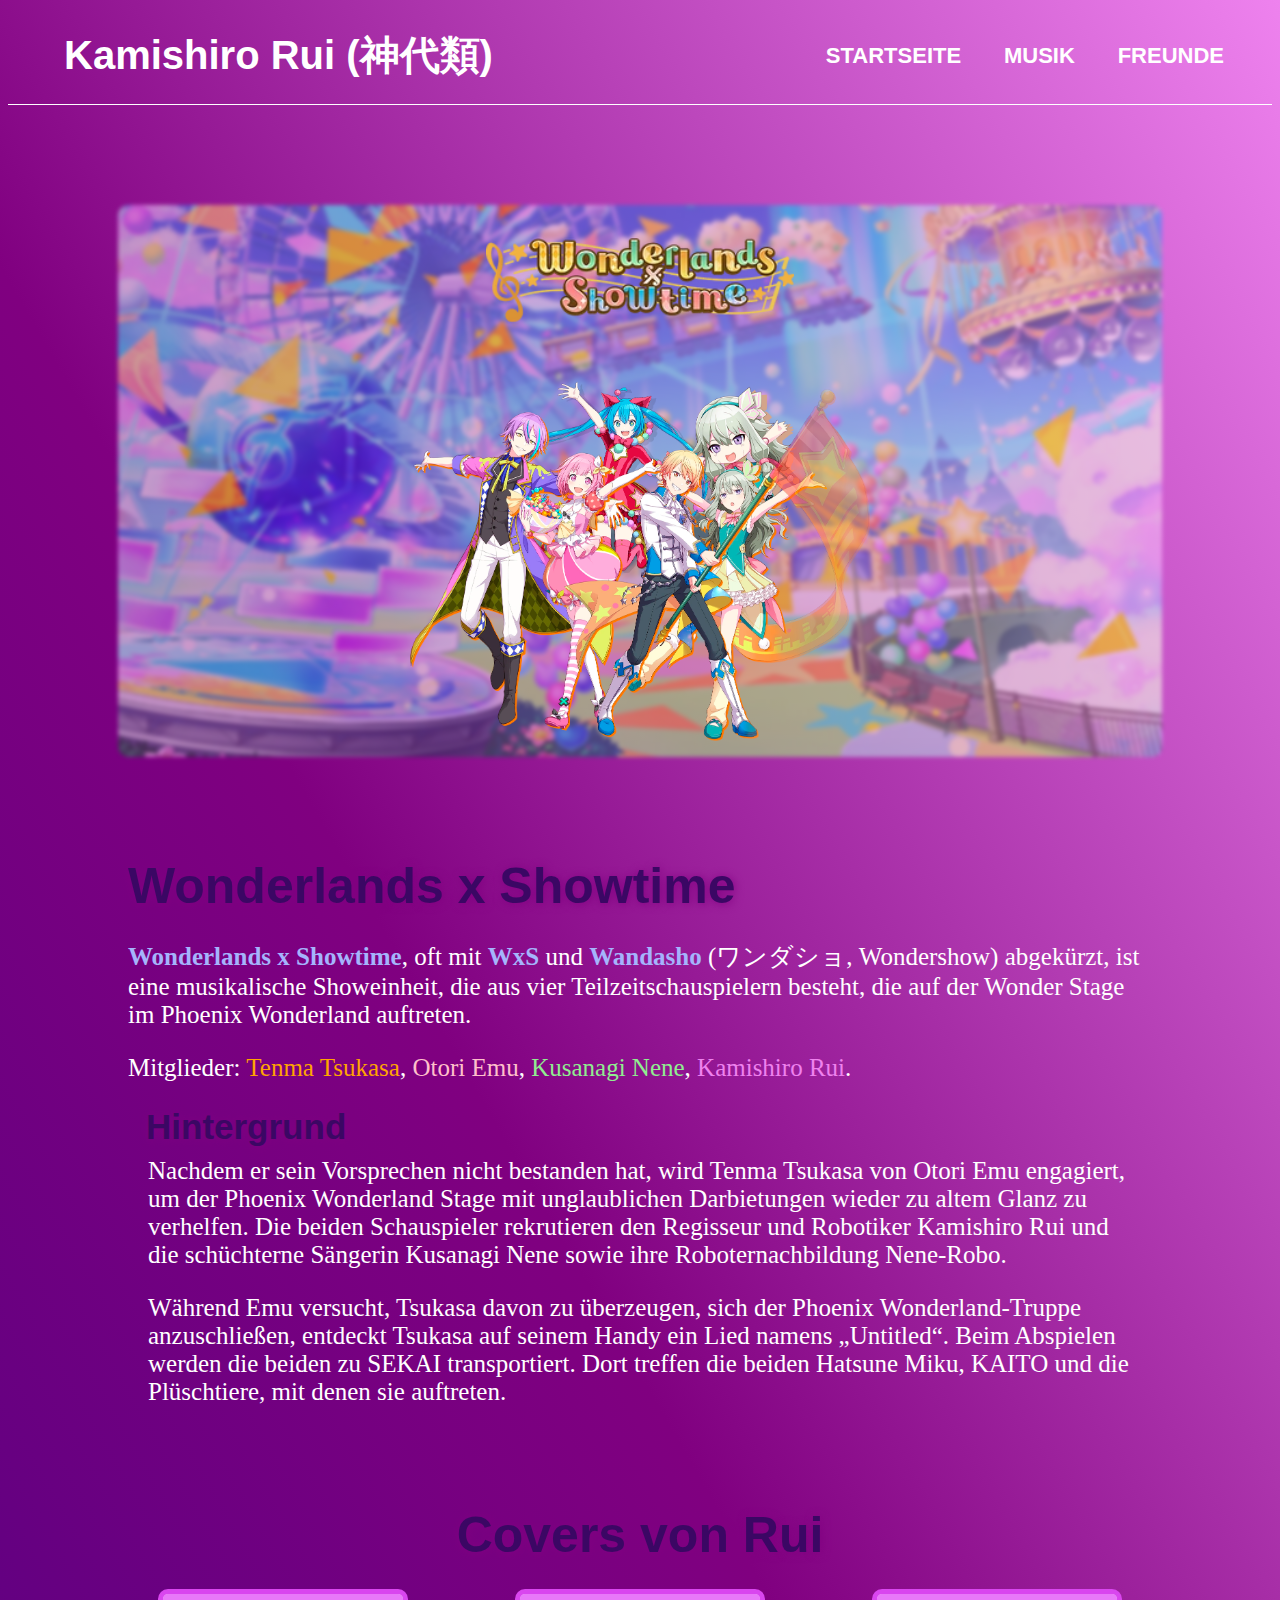
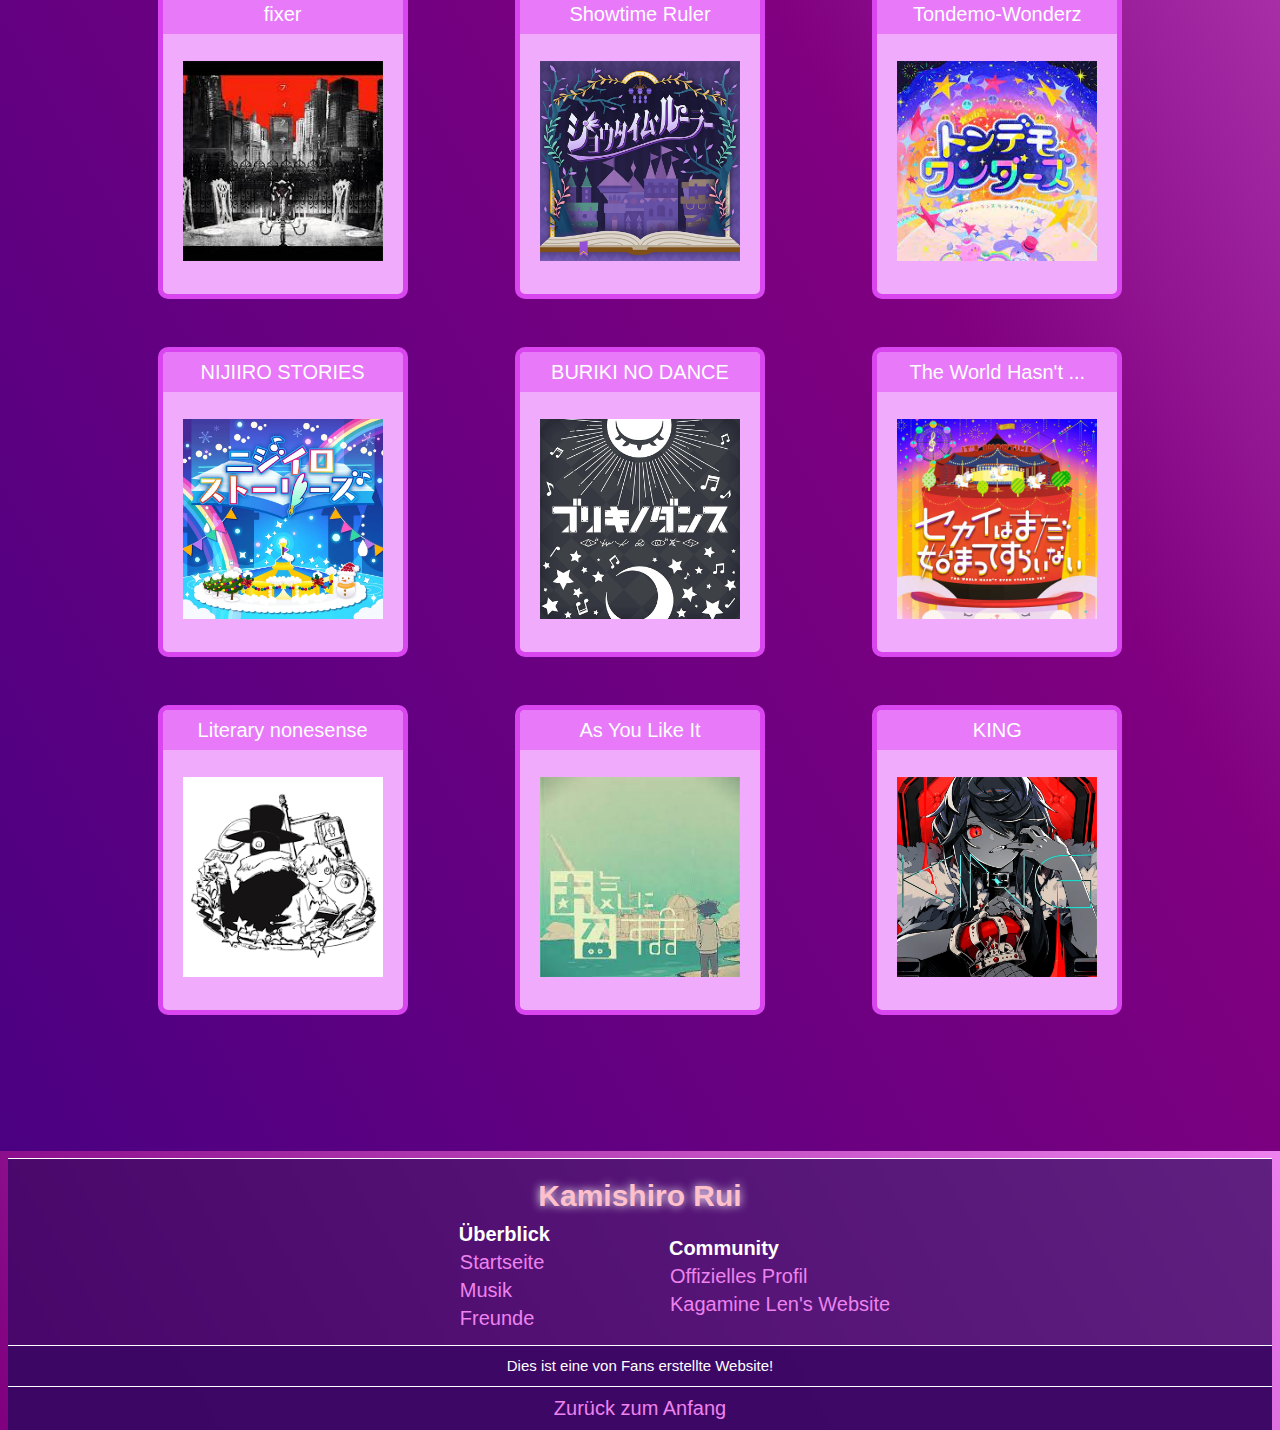
<file: KamishiroRui/musik.html>
<!DOCTYPE html>

<html lang="de">
    <header>
        <meta charset="UTF-8" />
        <title>Kamishiro Rui - Musik</title>
        <link href="design.css" rel="stylesheet" />
    </header>
	
    <body>
		<nav>
			<span id="logo">Kamishiro Rui (神代類)</span>
			<ul>
				<li><a href="index.html">Startseite</a></li>
				<li><a href="#">Musik</a></li>
				<li><a href="freunde.html">Freunde</a></li>
			</ul>
		</nav>
        
        <main>
			<div class="container">
				<div class="flex_vertical">
					<img id="Wxs_picture" src="Images/Wxs/Wxs_background.png">
					<img id="Wxs_logo" src="Images/Wxs/Wxs_logo.png">
					<img id="Wxs_group" src="Images/Wxs/Wxs_group.png">
				</div>
			</div>
			
			<div class="container">
				<h2>Wonderlands x Showtime</h2>
				<p><strong>Wonderlands x Showtime</strong>, oft mit <strong>WxS</strong> 
				und <strong>Wandasho</strong> (ワンダショ, Wondershow) abgekürzt, 
				ist eine musikalische Showeinheit, die aus vier Teilzeitschauspielern 
				besteht, die auf der Wonder Stage im Phoenix Wonderland auftreten.</p>
				
				<p>Mitglieder: <span class="orange">Tenma Tsukasa</span>, 
				<span class="pink">Otori Emu</span>, <span class="lightgreen">Kusanagi Nene</span>, 
				<span class="violet">Kamishiro Rui</span>.</p>
				
				<h3>Hintergrund</h3>
				<p>Nachdem er sein Vorsprechen nicht bestanden hat, wird Tenma Tsukasa 
				von Otori Emu engagiert, um der Phoenix Wonderland Stage mit unglaublichen 
				Darbietungen wieder zu altem Glanz zu verhelfen. Die beiden Schauspieler 
				rekrutieren den Regisseur und Robotiker Kamishiro Rui und die schüchterne 
				Sängerin Kusanagi Nene sowie ihre Roboternachbildung Nene-Robo.</p>
				
				<p>Während Emu versucht, Tsukasa davon zu überzeugen, sich der Phoenix 
				Wonderland-Truppe anzuschließen, entdeckt Tsukasa auf seinem Handy ein Lied 
				namens „Untitled“. Beim Abspielen werden die beiden zu SEKAI transportiert. 
				Dort treffen die beiden Hatsune Miku, KAITO und die Plüschtiere, mit denen 
				sie auftreten.</p>
			</div>
			
			<div class="container">
				<h2 class="center">Covers von Rui</h2>
				<div class="flex_horizontal">
					<div class="cover_card">	
						<audio id="fixer" src="Audio/fixer(Kamishiro_Rui).ogg"></audio>
						<button onfocus="document.getElementById('fixer').currentTime = 71; 
						document.getElementById('fixer').play(); 
						document.getElementById('fixer').volume = 0.3" 
						onfocusout="document.getElementById('fixer').pause()"></button>
						
						<div class="cover_card_front">
							<h4>fixer</h4>
							<img src="Images/Covers/fixer.jpg" />
						</div>
						<div class="cover_card_back flex_vertical">
							<div class="cover_card_description">
								<h4>Music</h4>
								<p>nulut</p>
							</div>
							<div class="cover_card_description">
								<h4>Lyrics</h4>
								<p>nulut</p>
							</div>
							<div class="cover_card_description">
								<h4>Arrangement</h4>
								<p>nulut</p>
							</div>
							<div class="cover_card_description">
								<h4>Vocals</h4>
								<p>Rui Kamishiro</p>
							</div>
						</div>
					</div>
					
					<div class="cover_card">
						<audio id="showtime_ruler" src="Audio/Showtime_Ruler(Kamishiro_Rui).ogg"></audio>
						<button onfocus="document.getElementById('showtime_ruler').currentTime = 76.5; 
						document.getElementById('showtime_ruler').play(); 
						document.getElementById('showtime_ruler').volume = 0.3" 
						onfocusout="document.getElementById('showtime_ruler').pause()"></button>
						
						<div class="cover_card_front">
							<h4>Showtime Ruler</h4>
							<img src="Images/Covers/Showtime_Ruler.jpg" />
						</div>
						<div class="cover_card_back flex_vertical">
							<div class="cover_card_description">
								<h4>Music</h4>
								<p>Karasuya Sabou</p>
							</div>
							<div class="cover_card_description">
								<h4>Lyrics</h4>
								<p>Karasuya Sabou</p>
							</div>
							<div class="cover_card_description">
								<h4>Arrangement</h4>
								<p>Karasuya Sabou</p>
							</div>
							<div class="cover_card_description">
								<h4>Vocals</h4>
								<p>Rui Kamishiro</p>
							</div>
						</div>
					</div>
					
					<div class="cover_card">
						<audio id="tondemo-wonderz" src="Audio/Tondemo-Wonderz(Kamishiro_Rui).ogg"></audio>
						<button onfocus="document.getElementById('tondemo-wonderz').currentTime = 30.5; 
						document.getElementById('tondemo-wonderz').play(); 
						document.getElementById('tondemo-wonderz').volume = 0.3" 
						onfocusout="document.getElementById('tondemo-wonderz').pause()"></button>
						
						<div class="cover_card_front">
							<h4>Tondemo-Wonderz</h4>
							<img src="Images/Covers/Tondemo-Wonderz.jpg" />
						</div>
						<div class="cover_card_back flex_vertical">
							<div class="cover_card_description">
								<h4>Music</h4>
								<p>sasakure.UK</p>
							</div>
							<div class="cover_card_description">
								<h4>Lyrics</h4>
								<p>sasakure.UK</p>
							</div>
							<div class="cover_card_description">
								<h4>Arrangement</h4>
								<p>sasakure.UK (Key Yuki Kishida(UKRampage))</p>
							</div>
							<div class="cover_card_description">
								<h4>Vocals</h4>
								<p>Rui Kamishiro</p>
							</div>
						</div>
					</div>
					
					<div class="cover_card">
						<audio id="nijiiro_stories" src="Audio/NIJIIRO_STORIES(Kusanagi_Nene_Kamishiro_Rui).ogg"></audio>
						<button onfocus="document.getElementById('nijiiro_stories').currentTime = 62.5; 
						document.getElementById('nijiiro_stories').play(); 
						document.getElementById('nijiiro_stories').volume = 0.3" 
						onfocusout="document.getElementById('nijiiro_stories').pause()"></button>
						
						<div class="cover_card_front">
							<h4>NIJIIRO STORIES</h4>
							<img src="Images/Covers/NIJIIRO_STORIES.jpg" />
						</div>
						<div class="cover_card_back flex_vertical">
							<div class="cover_card_description">
								<h4>Music</h4>
								<p>OSTER project</p>
							</div>
							<div class="cover_card_description">
								<h4>Lyrics</h4>
								<p>OSTER project</p>
							</div>
							<div class="cover_card_description">
								<h4>Arrangement</h4>
								<p>OSTER project</p>
							</div>
							<div class="cover_card_description">
								<h4>Vocals</h4>
								<p>Nene Kusanagi, Rui Kamishiro</p>
							</div>
						</div>
					</div>
					
					<div class="cover_card">
						<audio id="buriki_no_dance" src="Audio/BURIKI_NO_DANCE(Kamishiro_Rui).ogg"></audio>
						<button onfocus="document.getElementById('buriki_no_dance').currentTime = 62.5; 
						document.getElementById('buriki_no_dance').play(); 
						document.getElementById('buriki_no_dance').volume = 0.3" 
						onfocusout="document.getElementById('buriki_no_dance').pause()"></button>
						
						<div class="cover_card_front">
							<h4>BURIKI NO DANCE</h4>
							<img src="Images/Covers/BURIKI_NO_DANCE.jpg" />
						</div>
						<div class="cover_card_back flex_vertical">
							<div class="cover_card_description">
								<h4>Music</h4>
								<p>Hinata Electric Works</p>
							</div>
							<div class="cover_card_description">
								<h4>Lyrics</h4>
								<p>Hinata Electric Works</p>
							</div>
							<div class="cover_card_description">
								<h4>Arrangement</h4>
								<p>Hinata Electric Works</p>
							</div>
							<div class="cover_card_description">
								<h4>Vocals</h4>
								<p>Rui Kamishiro</p>
							</div>
						</div>
					</div>
					
					<div class="cover_card" title="The World Hasn't Even Started Yet">
						<audio id="the_world_hasnt_even_started_yet" src="Audio/The_World_Hasnt_Even_Startet_Yet(Kusanagi_Nene_Kamishiro_Rui).ogg"></audio>
						<button onfocus="document.getElementById('the_world_hasnt_even_started_yet').currentTime = 68; 
						document.getElementById('the_world_hasnt_even_started_yet').play(); 
						document.getElementById('the_world_hasnt_even_started_yet').volume = 0.3" 
						onfocusout="document.getElementById('the_world_hasnt_even_started_yet').pause()"></button>
						
						<div class="cover_card_front">
							<h4>The World Hasn't ...</h4>
							<img src="Images/Covers/The_World_Hasnt_Even_Started_Yet.jpg" />
						</div>
						<div class="cover_card_back flex_vertical">
							<div class="cover_card_description">
								<h4>Music</h4>
								<p>PinocchioP</p>
							</div>
							<div class="cover_card_description">
								<h4>Lyrics</h4>
								<p>PinocchioP</p>
							</div>
							<div class="cover_card_description">
								<h4>Arrangement</h4>
								<p>PinocchioP</p>
							</div>
							<div class="cover_card_description">
								<h4>Vocals</h4>
								<p>Rui Kamishiro, Nene Kusanagi</p>
							</div>
						</div>
					</div>
					
					<div class="cover_card">
						<audio id="literary_nonesense" src="Audio/Literary_nonesense(Kamishiro_Rui).ogg"></audio>
						<button onfocus="document.getElementById('literary_nonesense').currentTime = 38.5; 
						document.getElementById('literary_nonesense').play(); 
						document.getElementById('literary_nonesense').volume = 0.3" 
						onfocusout="document.getElementById('literary_nonesense').pause()"></button>
						
						<div class="cover_card_front">
							<h4>Literary nonesense</h4>
							<img src="Images/Covers/Literary_nonesense.jpg" />
						</div>
						<div class="cover_card_back flex_vertical">
							<div class="cover_card_description">
								<h4>Music</h4>
								<p>Eve</p>
							</div>
							<div class="cover_card_description">
								<h4>Lyrics</h4>
								<p>Eve</p>
							</div>
							<div class="cover_card_description">
								<h4>Arrangement</h4>
								<p>Numa</p>
							</div>
							<div class="cover_card_description">
								<h4>Vocals</h4>
								<p>Rui Kamishiro</p>
							</div>
						</div>
					</div>
					
					<div class="cover_card">
						<audio id="as_you_like_it" src="Audio/As_You_Like_It(Kamishiro_Rui).ogg"></audio>
						<button onfocus="document.getElementById('as_you_like_it').currentTime = 60.5; 
						document.getElementById('as_you_like_it').play(); 
						document.getElementById('as_you_like_it').volume = 0.3" 
						onfocusout="document.getElementById('as_you_like_it').pause()"></button>
						
						<div class="cover_card_front">
							<h4>As You Like It</h4>
							<img src="Images/Covers/As_You_Like_It.jpg" />
						</div>
						<div class="cover_card_back flex_vertical">
							<div class="cover_card_description">
								<h4>Music</h4>
								<p>Eve</p>
							</div>
							<div class="cover_card_description">
								<h4>Lyrics</h4>
								<p>Eve</p>
							</div>
							<div class="cover_card_description">
								<h4>Arrangement</h4>
								<p>Numa</p>
							</div>
							<div class="cover_card_description">
								<h4>Vocals</h4>
								<p>Rui Kamishiro</p>
							</div>
						</div>
					</div>
					
					<div class="cover_card">
						<audio id="king" src="Audio/KING(KamishiroRui).ogg"></audio>
						<button onfocus="document.getElementById('king').currentTime = 52; 
						document.getElementById('king').play(); 
						document.getElementById('king').volume = 0.3" 
						onfocusout="document.getElementById('king').pause()"></button>
						
						<div class="cover_card_front">
							<h4>KING</h4>
							<img src="Images/Covers/KING.jpg" />
						</div>
						<div class="cover_card_back flex_vertical">
							<div class="cover_card_description">
								<h4>Music</h4>
								<p>Kanaria</p>
							</div>
							<div class="cover_card_description">
								<h4>Lyrics</h4>
								<p>Kanaria</p>
							</div>
							<div class="cover_card_description">
								<h4>Arrangement</h4>
								<p>-</p>
							</div>
							<div class="cover_card_description">
								<h4>Vocals</h4>
								<p>Rui Kamishiro</p>
							</div>
						</div>
					</div>
				</div>
			</div>
		</main>
        
        <footer>
			<div class="flex_vertical">
				<h1>Kamishiro Rui</h1>
				<div id="footer_links" class="flex_horizontal">
					<div id="footer_overview">
						<h5>Überblick</h5>
						<ul>
							<li><a href="index.html">Startseite</a></li>
							<li><a href="#top">Musik</a></li>
							<li><a href="freunde.html">Freunde</a></li>
						</ul>
					</div>
			
					<div>
						<h5>Community</h5>
						<ul>
							<li><a href="https://pjsekai.sega.jp/character/unite04/rui/index.html" target="blank">Offizielles Profil</a></li>
							<li><a href="https://BennettOwO.github.io/KagamineLen" target="blanke">Kagamine Len's Website</a></li>
						</ul>
					</div>
				</div>
			
				<div id="footer_comment">
					<p>Dies ist eine von Fans erstellte Website!</p>
				</div>
			
				<div id="footer_end">
					<a href="#top">Zurück zum Anfang</a>
				</div>
			</div>
		</footer>
    </body>
</html>
</file>
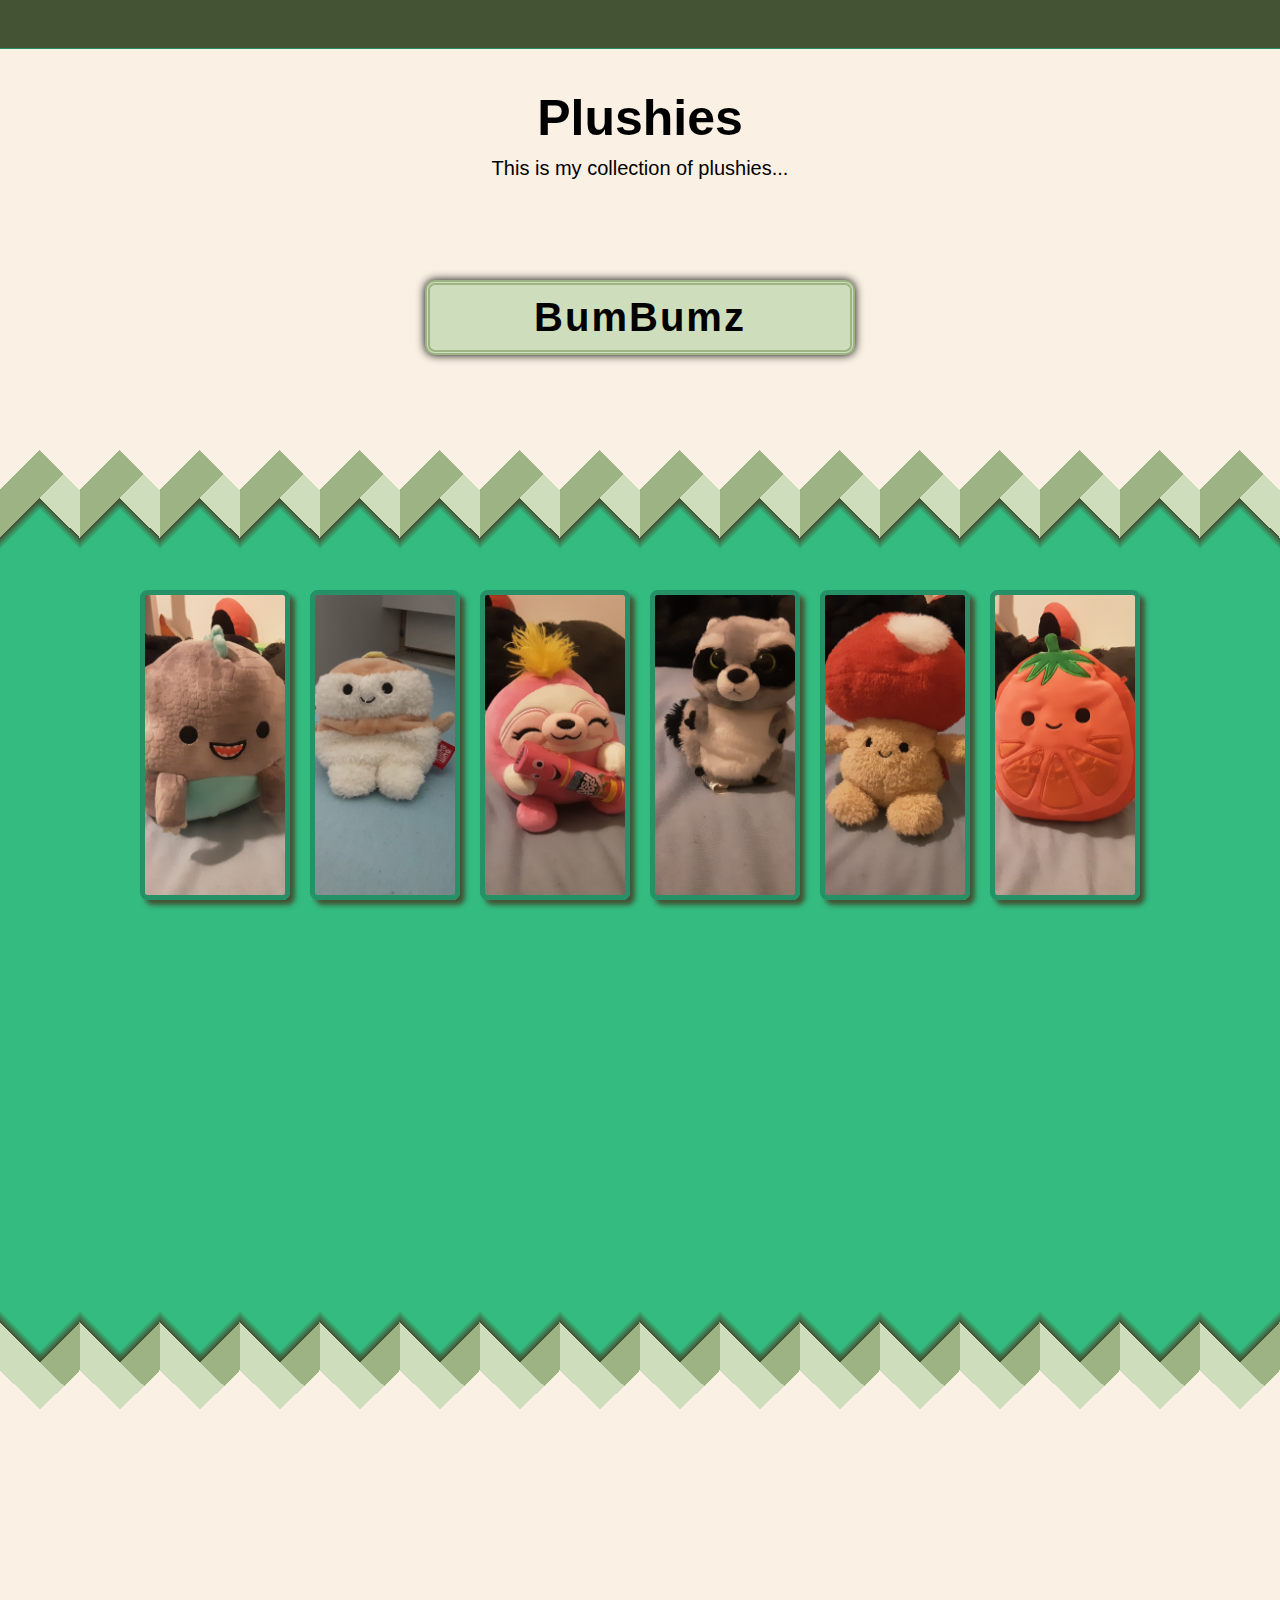
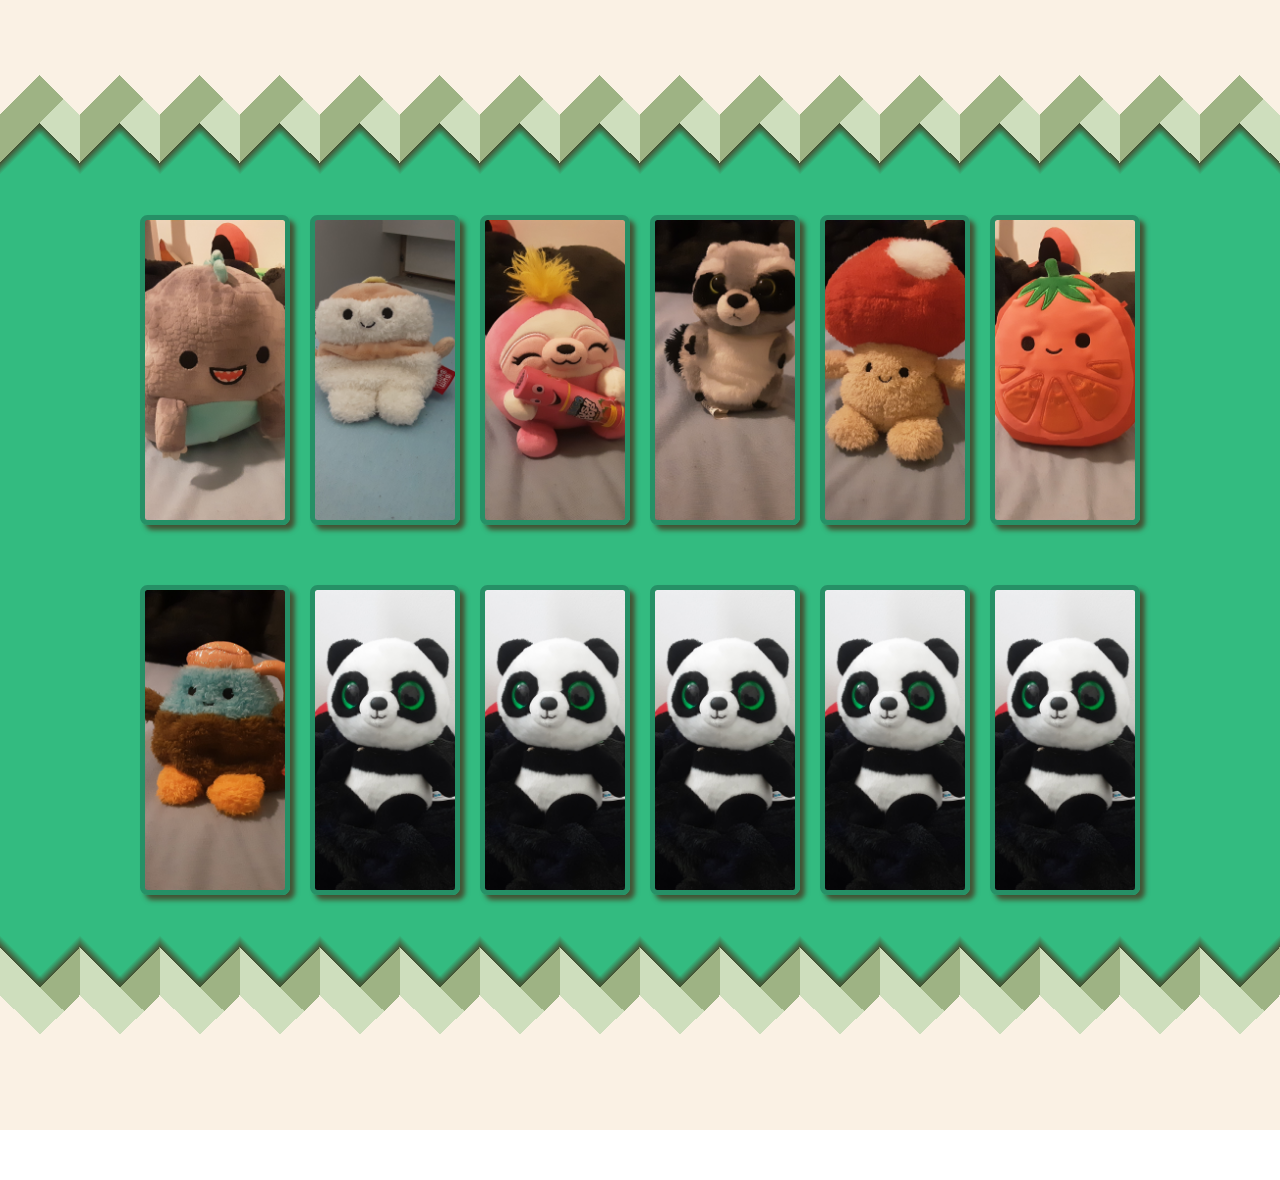
<file: OwnWebsite/sites/plushies/plushies.html>
<!DOCTYPE html>
<html>

<head>
  <meta charset="UTF-8">
  <!--<meta name="viewport" content="width=device-width, inital-scale=1">-->
  <title>Plushies</title>
  <link rel="stylesheet" href="../../style.css">
  <link rel="stylesheet" href="plushies.css">
  <script src="../../script.js" defer></script>
  <script src="plushies.js" defer></script>
</head>

<body>
  <nav></nav>
  
  <div id="main">
    <div>
      <h2 class="title">Plushies</h2>
      <p>This is my collection of plushies...</p>
    </div>
    
    <div class="plushies_title hidden_fade">
      <h3>BumBumz</h3>
    </div>
    
    <div id="category_family_bumbumz" class="category_family">
    <div id="plushies_display">
      <div class="plushies_display">
        <div style="--image: url(plushy_images/img_chuey.jpg); --animationDelay: 0ms;)" data-text="Chuey" class="hidden_slideFromLeft"></div>
        <div style="--image: url(plushy_images/img_pattie.jpg); --animationDelay: 100ms;" data-text="Pattie" class="hidden_slideFromLeft"></div>
        <div style="--image: url(plushy_images/img_susie.jpg); --animationDelay: 200ms;" data-text="Susie" class="hidden_slideFromLeft"></div>
        <div style="--image: url(plushy_images/img_robert.jpg); --animationDelay: 300ms;" data-text="Robert" class="hidden_slideFromLeft"></div>
        <div style="--image: url(plushy_images/img_stan.jpg); --animationDelay: 400ms;" data-text="Stan" class="hidden_slideFromLeft"></div>
        <div style="--image: url(plushy_images/img_ritter.jpg); --animationDelay: 500ms;" data-text="Ritter" class="hidden_slideFromLeft"></div>
      </div>
      
      <div class="plushies_display">
        <div style="--image: url(plushy_images/img_colton.jpg); --animationDelay: 0ms;" data-text="Colton" class="hidden_slideFromLeft"></div>
        <div style="--image: url(plushy_images/img_ringring.jpg); --animationDelay: 100ms;" data-text="Ring Ring" class="hidden_slideFromLeft"></div>
        <div style="--image: url(plushy_images/img_ringring.jpg); --animationDelay: 200ms;" data-text="Ring Ring" class="hidden_slideFromLeft"></div>
        <div style="--image: url(plushy_images/img_ringring.jpg); --animationDelay: 300ms;" data-text="Ring Ring" class="hidden_slideFromLeft"></div>
        <div style="--image: url(plushy_images/img_ringring.jpg); --animationDelay: 400ms;" data-text="Ring Ring" class="hidden_slideFromLeft"></div>
        <div style="--image: url(plushy_images/img_ringring.jpg); --animationDelay: 500ms;" data-text="Ring Ring" class="hidden_slideFromLeft"></div>
      </div>
    </div>
    </div>
    
    <div class="plushies_title hidden_fade">
      <h3>Squishmallows</h3>
    </div>
    
    <div id="category_family_squishmallows" class="category_family">
      <div id="plushies_display">
        <div class="plushies_display">
          <div style="--image: url(plushy_images/img_chuey.jpg)" data-text="Chuey"></div>
          <div style="--image: url(plushy_images/img_pattie.jpg)" data-text="Pattie"></div>
          <div style="--image: url(plushy_images/img_susie.jpg)" data-text="Susie"></div>
          <div style="--image: url(plushy_images/img_robert.jpg)" data-text="Robert"></div>
          <div style="--image: url(plushy_images/img_stan.jpg)" data-text="Stan"></div>
          <div style="--image: url(plushy_images/img_ritter.jpg)" data-text="Ritter"></div>
        </div>
    
        <div class="plushies_display">
          <div style="--image: url(plushy_images/img_colton.jpg)" data-text="Colton"></div>
          <div style="--image: url(plushy_images/img_ringring.jpg)" data-text="Ring Ring"></div>
          <div style="--image: url(plushy_images/img_ringring.jpg)" data-text="Ring Ring"></div>
          <div style="--image: url(plushy_images/img_ringring.jpg)" data-text="Ring Ring"></div>
          <div style="--image: url(plushy_images/img_ringring.jpg)" data-text="Ring Ring"></div>
          <div style="--image: url(plushy_images/img_ringring.jpg)" data-text="Ring Ring"></div>
        </div>
      </div>
    </div>
    
    <div class="center">
      <div id="plushy_infobox">
        <button onclick="closePlushyBox();">X</button>
        <h2 id="plushy_name">Maki</h2>
        <p id="plushy_birthday">15.03.2006</p>
        <p id="plushy_family">Squishmellows</p>
        <p id="plushy_description">Me, myself and I...</p>
      </div>
    </div>
  </div>
  
  <div id="footer">
    
  </div>
</body>

</html>
</file>
<file: design.css>
/* Violet: #2e1065 */
/* Purple: #3b0764 */
/* Light Indigo: #a5b4fc */

* {
    color: white;
}

html {
    scroll-behavior: smooth;
}

body {
	background: linear-gradient(60deg, indigo, purple, violet);
	overflow-x: hidden;
	position: relative;
	min-height: 100vh;
}

main {
	padding-bottom: 8em;
}

/*#logo {
	font-size: 30px;
	font-weight: 600;
	margin-left: 1.5em;
	line-height: 85px;
}

nav {
	width: 100%;
	height: 5.5em;
	font-family: sans-serif;
	border-bottom: 1px solid white;
}

nav ul {
	float: none;
	position: absolute;
	text-align: left;
	background-color: purple;
	border-left: 5px solid #3b0764;
	border-bottom: 5px solid #3b0764;
	border-radius: 0 0 0 5px;
	width: 200px;
	height: 500px;
	right: -100%;
	top: 90px;
	margin: 0;
	transition: all 0.5s;
}

nav ul li {
	display: block;
	margin-top: 30px;
}

nav ul li a {
	font-size: 30px;
	text-decoration: none;
	line-height: 60px;
}

nav ul li a:hover {
	color: #3b0764;
}

#check {
	display: none;
}

.checkbtn {
	display: block;
	float: right;
	margin: 0 30px;
	line-height: 85px;
	font-size: 40px;
}

#check:checked ~ ul {
	right: -10px;
}*/

#logo {
	font-size: 40px;
	font-weight: 600;
	margin-left: 2em;
	line-height: 95px;
}

nav {
	width: 100%;
	height: 6em;
	font-family: sans-serif;
	border-bottom: 1px solid white;
}

nav ul {
	display: inline-block;
	float: right;
	list-style: none;
	margin-top: 0;
	margin-right: 2em;
}

nav ul li {
	display: inline-block;
	margin: 0 1.2em;
}

nav ul li a {
	line-height: 95px;
	font-size: 22px;
	text-transform: uppercase;
	text-decoration: none;
	font-weight: bold;
}

nav ul li a:hover {
	color: #3b0764;
}

#profile {
	text-align: center;
	width: 900px;
}

#profile p {
	margin: 0;
}

#profile_picture {
	width: 650px;
	gap: 0;
}

.profile_picture {
	width: 175px;
	height: 175px;
	border-radius: 50%;
	border: 1px solid #3b0764;
	
	background-repeat: no-repeat;
	background-size: 175px;
}

#profile_picture_left {
	background-image: url("Images/Profile_Pictures/A_Night_of_Sleeping_Soundly_Cutout.png");
	
	animation: profile_picture_left 30s infinite;
	animation-delay: 1s;
}

#profile_picture_middle {
	width: 200px;
	height: 200px;
	
	background-image: url("Images/Profile_Pictures/Happy_Birthday_Cutout.png");
	background-size: 200px;
	
	animation: profile_picture_middle 30s infinite;
	animation-delay: 0s;
}

#profile_picture_right {
	background-image: url("Images/Profile_Pictures/Secret_Weapon_Phoenix_Robot_Trained_Cutout.png");
	
	animation: profile_picture_right 30s infinite;
	animation-delay: 1s;
}

@keyframes profile_picture_left {
	13% {
		background-image: url("Images/Profile_Pictures/A_Night_of_Sleeping_Soundly_Cutout.png");
	}

	17% {
		background-image: url("Images/Profile_Pictures/A_Night_of_Sleeping_Soundly_Trained_Cutout.png");
	}
  
	30% {
		background-image: url("Images/Profile_Pictures/A_Night_of_Sleeping_Soundly_Trained_Cutout.png");
	}
  
	34% {
		background-image: url("Images/Profile_Pictures/An_Abrupt_Ordeal_Trained_Cutout.png");
	}
  
	47% {
		background-image: url("Images/Profile_Pictures/An_Abrupt_Ordeal_Trained_Cutout.png");
	}
  
	51% {
		background-image: url("Images/Profile_Pictures/Appreciate_That_Spirit_of_Yours_Trained_Cutout.png");
	}
	
	64% {
		background-image: url("Images/Profile_Pictures/Appreciate_That_Spirit_of_Yours_Trained_Cutout.png");
	}
  
	68% {
		background-image: url("Images/Profile_Pictures/Blowing_in_the_Evening_Breeze_Trained_Cutout.png");
	}
	
	81% {
		background-image: url("Images/Profile_Pictures/Blowing_in_the_Evening_Breeze_Trained_Cutout.png");
	}
  
	85% {
		background-image: url("Images/Profile_Pictures/Endless_Imagination_and_Challenges_Trained_Cutout.png");
	}
	
	96% {
		background-image: url("Images/Profile_Pictures/Endless_Imagination_and_Challenges_Trained_Cutout.png");
	}
	
	100% {
		background-image: url("Images/Profile_Pictures/A_Night_of_Sleeping_Soundly_Cutout.png");
	}
}

@keyframes profile_picture_middle {
	13% {
		background-image: url("Images/Profile_Pictures/Happy_Birthday_Cutout.png");
	}

	17% {
		background-image: url("Images/Profile_Pictures/Fantastic_Planner_Trained_Cutout.png");
	}
  
	30% {
		background-image: url("Images/Profile_Pictures/Fantastic_Planner_Trained_Cutout.png");
	}
  
	34% {
		background-image: url("Images/Profile_Pictures/I_Can't_Afford_to_Lose_Cutout.png");
	}
  
	47% {
		background-image: url("Images/Profile_Pictures/I_Can't_Afford_to_Lose_Cutout.png");
	}
  
	51% {
		background-image: url("Images/Profile_Pictures/Longing_for_the_Old_Days_Trained_Cutout.png");
	}
	
	64% {
		background-image: url("Images/Profile_Pictures/Longing_for_the_Old_Days_Trained_Cutout.png");
	}
  
	68% {
		background-image: url("Images/Profile_Pictures/Madness_Beasty_Cutout.png");
	}
	
	81% {
		background-image: url("Images/Profile_Pictures/Madness_Beasty_Cutout.png");
	}
  
	85% {
		background-image: url("Images/Profile_Pictures/Rainbow_Cast_Cutout.png");
	}
	
	96% {
		background-image: url("Images/Profile_Pictures/Rainbow_Cast_Cutout.png");
	}
	
	100% {
		background-image: url("Images/Profile_Pictures/Happy_Birthday_Cutout.png");
	}
}

@keyframes profile_picture_right {
	13% {
		background-image: url("Images/Profile_Pictures/Secret_Weapon_Phoenix_Robot_Trained_Cutout.png");
	}

	17% {
		background-image: url("Images/Profile_Pictures/Survival_Challenge_Cutout.png");
	}
  
	30% {
		background-image: url("Images/Profile_Pictures/Survival_Challenge_Cutout.png");
	}
  
	34% {
		background-image: url("Images/Profile_Pictures/The_Alchemist_Behind_the_Scenes_Trained_Cutout.png");
	}
  
	47% {
		background-image: url("Images/Profile_Pictures/The_Alchemist_Behind_the_Scenes_Trained_Cutout.png");
	}
  
	51% {
		background-image: url("Images/Profile_Pictures/The_Laid-Back_Genius_Director_Cutout.png");
	}
	
	64% {
		background-image: url("Images/Profile_Pictures/The_Laid-Back_Genius_Director_Cutout.png");
	}
  
	68% {
		background-image: url("Images/Profile_Pictures/The_Words_Thrown_at_Me_Trained_Cutout.png");
	}
	
	81% {
		background-image: url("Images/Profile_Pictures/The_Words_Thrown_at_Me_Trained_Cutout.png");
	}
  
	85% {
		background-image: url("Images/Profile_Pictures/Wonderlands×Showtime_Cutout.png");
	}
	
	96% {
		background-image: url("Images/Profile_Pictures/Wonderlands×Showtime_Cutout.png");
	}
	
	100% {
		background-image: url("Images/Profile_Pictures/Secret_Weapon_Phoenix_Robot_Trained_Cutout.png");
	}
}

#profile h2 {
	font-size: 3em;
	color: #3b0764;
	margin-top: 0.1em;
	text-shadow: 1px 1px 10px purple;
}

footer {
	position: absolute;
	bottom: -282px;
	width: 100%;
	height: auto;
	border-top: 1px solid white;
	font-family: Arial;
	background-color: rgba(59, 7, 100, 0.8);
}

footer h1 {
	margin-bottom: 0;
	font-size: 30px;
	color: pink;
	text-shadow: 0px 0px 10px white;
}

footer h5 {
	font-size: 20px;
	margin-top: 10px;
	margin-left: 39px;
	margin-bottom: 0;
}

#footer_links {
	gap: 5em;
}

#footer_overview {
	margin-left: 30px;
}

footer ul {
	margin: 0;
	list-style: none;
}

footer ul li {
	margin-top: 5px;
	padding: 0;
}

footer a {
	text-decoration: none;
	color: violet;
	font-size: 20px;
}

footer a:hover {
	color: white;
}

#footer_comment {
	border-top: 1px solid white;
	border-bottom: 1px solid white;
	width: 600px;
	margin-top: 10px;
	margin-bottom: 10px;
}

footer p {
	line-height: 40px;
	text-align: center;
	font-size: 15px;
	font-family: sans-serif;
	margin: 0;
	font-size: 15px;
}

#footer_end {
	margin-bottom: 10px;
}

h2 {
	margin-top: 0;
	margin-bottom: 0;
	font-size: 50px;
	font-family: sans-serif;
	color: #3b0764;
	text-shadow: 1px 1px 10px purple;
	margin-bottom: 0.5em;
}

h3 {
	margin-top: 0;
	margin-bottom: 0;
	font-size: 35px;
	font-family: sans-serif;
	color: #3b0764;
	text-shadow: 1px 1px 10px purple;
	padding-left: 18px;
}

h3 ~ p {
	margin-top: 0.4em;
	padding-left: 20px;
	padding-right: 20px;
}

p {
	font-size: 25px;
}

strong {
	color: #a5b4fc;
}

img {
	user-select: none;
}

.orange {
	color: orange;
}

.pink {
	color: pink;
}

.lightgreen {
	color: lightgreen;
}

.violet {
	color: violet;
}

.center {
	text-align: center;
}

.container {   
    width: 100%;
	margin-top: 100px;
    margin-left: auto;
    margin-right: auto;
    padding-left: 10px;
    padding-right: 10px;
	position: relative;
}

.flex_horizontal {
	display: flex;
	justify-content: space-around;
	align-items: center;
	flex-wrap: wrap;
	gap: 3em;
	/*border: 1px solid red;*/
}

.flex_vertical {
	display: flex;
	flex-direction: column;
	justify-content: space-evenly;
	align-items: center;
}

#cards {
	gap: 5em;
}

.card {
	position: relative;
}

#cards figure {
	/*border: 1px solid green;*/
}

#cards figure + img {
	width: 400px;
	border-radius: 5px;
	box-shadow: 0px 0px 25px #555;
}

#cards figure img {
	border-radius: 10px;
	box-shadow: 0px 0px 25px lightblue;
}

#cards figure figcaption {
	width: 150px;
	height: 120px;
	text-align: center;
}

.card_front, .card_back {
	gap: 0;
}

.card_back {
	position: absolute;
	top: 0;
	opacity: 0;
}

.card_back span {
	font-size: 18px;
	color: rgba(255, 255, 255, 0.8);
}

.card_back:hover {
	opacity: 1;
	transition: 0.5s;
}

#Wxs_picture {
	position: absolute;
	width: 100%;
	height: 100%;
	object-fit: cover;
	filter: blur(2px);
	opacity: 0.6;
	border-radius: 10px;
	z-index: -1;
}

#Wxs_logo {
	width: 30%;
	margin-top: 1em;
	margin-bottom: 3em;
}

#Wxs_group {
	width: 45%;
	margin-bottom: 1em;
}

.cover_card {
	width: 250px;
	text-align: center;
	font-family: sans-serif;
	position: relative;
}

.cover_card_front, .cover_card_back {
	height: 300px;
	background-color: #f0abfc;
	border-radius: 10px;
	border: 5px solid #d946ef;
}

.cover_card_front h4 {
	background-color: #e879f9;
	font-size: 20px;
	margin-top: 0;
	line-height: 40px;
	font-weight: normal;	
	border-radius: 5px 5px 0 0;
}

.cover_card_front img {
	width: 200px;
	height: 200px;
}

.cover_card button {
	background-color: rgba(1, 1, 1, 0);
	border: none;
	width: 100%;
	height: 100%;
	cursor: pointer;
	position: absolute;
	top: 0;
	left: 0;
}

.cover_card button:focus + .cover_card_front {
	transform: rotateY(180deg);
	transition: 1s;
}

.cover_card button:focus ~ .cover_card_back {
	transform: rotateY(0deg);
	transition: 0.5s;
	transition-delay: 0.25s;
}

.cover_card_back {
	width: 240px;
	position: absolute;
	top: 0;
	transform: rotateY(-90deg);
	background-color: #e879f9;
}

.cover_card_description h4 {
	margin: 0 auto;
	width: 220px;
	font-size: 20px;
	background-color: #f0abfc;
	border-radius: 15px;
}

.cover_card_description p {
	margin-top: 8px;
	font-size: 18px;
}

.cover_card_description {
	height: 85px;
}

.friend_container {
	width: 1000px;
	height: auto;
	margin-top: 40px;
	background-color:  rgba(255, 255, 119, 0.13);
	border-radius: 20px;
	padding: 20px;
	border: 1px dashed pink;
}

.friend_section_top {
	gap: 0;
}

.friend_container img {
	width: 250px;
	height: 250px;
	float: left;
	margin-right: 30px;
	object-fit: cover;
}

.friend_container:nth-Child(even) img {
	float: right;
}

.friend_container table {
	font-family: ;
	text-align: left;
	float: left;
	margin-bottom: 30px;
	height: 200px;
}

.friend_container table tr th {
	height: 20px;
	font-size: 35px;
	font-family: Arial;
}

.friend_container table tr td {
	padding: 0 10px;
	vertical-align: text-top;
}

.friend_container table tr td:nth-Child(odd) {
	font-weight: bold;
	width: 150px;
}

.friend_container table tr td:nth-Child(even) {
	width: 150px;
}

.friend_container a {
	text-decoration: none;
	color: white;
	font-weight: bold;
	font-family: Arial;
	background-color: violet;
	border-radius: 10px;
	padding: 10px;
}

.button {
	margin-top: 40px;
	
	animation: button 3s infinite;
}

.friend_container a:hover {
	opacity: 0.8;
}

@keyframes button {
	10% {
		translate: 0px -5px;
	}
	
	20% {
		translate: 0px 0px;
	}
}

@media (min-width: 475px) {
	.container {
		max-width: 475px;
	}
}

@media (min-width: 640px) {
	.container {
		max-width: 640px;
	}
}

@media (min-width: 768px) {
	.container {
		max-width: 768px;
	}
}

@media (min-width: 1024px) {
	.container {
		max-width: 1024px;
	}
	
/*	.checkbtn {
		display: none;
	}
	
#logo {
	font-size: 40px;
	font-weight: 600;
	margin-left: 2em;
	line-height: 95px;
}

nav {
	width: 100%;
	height: 6em;
	font-family: sans-serif;
	border-bottom: 1px solid white;
}

nav ul {
	display: inline-block;
	float: right;
	list-style: none;
	margin-top: 0;
	margin-right: 2em;
	top: 0;
	right: 0;
	border: none;
	background-color: none;
	position: relative;
	text-align: center;
	width: 0;
	height: 0;
}

nav ul li {
	display: inline-block;
	margin: 0 1em;
}

nav ul li a {
	line-height: 95px;
	font-size: 25px;
	text-transform: uppercase;
	text-decoration: none;
}

nav ul li a:hover {
	color: #3b0764;
}*/

}

@media (min-width: 1280px) {
	.container {
		max-width: 1280px;
	}
}

@media (min-width: 1536px) {
	.container {
		max-width: 1536px;
	}
}
</file>
<file: KamishiroRui/design.css>
/* Violet: #2e1065 */
/* Purple: #3b0764 */
/* Light Indigo: #a5b4fc */

* {
    color: white;
}

html {
    scroll-behavior: smooth;
}

body {
	background: linear-gradient(60deg, indigo, purple, violet);
	overflow-x: hidden;
	position: relative;
	min-height: 100vh;
}

main {
	padding-bottom: 8em;
}

#logo {
	font-size: 40px;
	font-weight: 600;
	margin-left: 1.4em;
	line-height: 95px;
}

nav {
	width: 100%;
	height: 6em;
	font-family: sans-serif;
	border-bottom: 1px solid white;
}

nav ul {
	display: inline-block;
	float: right;
	list-style: none;
	margin-top: 0;
	margin-right: 1.8em;
}

nav ul li {
	display: inline-block;
	margin: 0 1.2em;
}

nav ul li a {
	line-height: 95px;
	font-size: 22px;
	text-transform: uppercase;
	text-decoration: none;
	font-weight: bold;
}

nav ul li a:hover {
	color: purple;
}

#profile {
	text-align: center;
	width: 900px;
}

#profile p {
	margin: 0;
}

#profile_picture {
	width: 650px;
	gap: 0;
}

.profile_picture {
	width: 175px;
	height: 175px;
	border-radius: 50%;
	border: 1px solid #3b0764;
	
	background-repeat: no-repeat;
	background-size: 175px;
}

#profile_picture_left {
	background-image: url("Images/Profile_Pictures/A_Night_of_Sleeping_Soundly_Cutout.png");
	
	animation: profile_picture_left 30s infinite;
	animation-delay: 1s;
}

#profile_picture_middle {
	width: 200px;
	height: 200px;
	
	background-image: url("Images/Profile_Pictures/Happy_Birthday_Cutout.png");
	background-size: 200px;
	
	animation: profile_picture_middle 30s infinite;
	animation-delay: 0s;
}

#profile_picture_right {
	background-image: url("Images/Profile_Pictures/Secret_Weapon_Phoenix_Robot_Trained_Cutout.png");
	
	animation: profile_picture_right 30s infinite;
	animation-delay: 1s;
}

@keyframes profile_picture_left {
	13% {
		background-image: url("Images/Profile_Pictures/A_Night_of_Sleeping_Soundly_Cutout.png");
	}

	17% {
		background-image: url("Images/Profile_Pictures/A_Night_of_Sleeping_Soundly_Trained_Cutout.png");
	}
  
	30% {
		background-image: url("Images/Profile_Pictures/A_Night_of_Sleeping_Soundly_Trained_Cutout.png");
	}
  
	34% {
		background-image: url("Images/Profile_Pictures/An_Abrupt_Ordeal_Trained_Cutout.png");
	}
  
	47% {
		background-image: url("Images/Profile_Pictures/An_Abrupt_Ordeal_Trained_Cutout.png");
	}
  
	51% {
		background-image: url("Images/Profile_Pictures/Appreciate_That_Spirit_of_Yours_Trained_Cutout.png");
	}
	
	64% {
		background-image: url("Images/Profile_Pictures/Appreciate_That_Spirit_of_Yours_Trained_Cutout.png");
	}
  
	68% {
		background-image: url("Images/Profile_Pictures/Blowing_in_the_Evening_Breeze_Trained_Cutout.png");
	}
	
	81% {
		background-image: url("Images/Profile_Pictures/Blowing_in_the_Evening_Breeze_Trained_Cutout.png");
	}
  
	85% {
		background-image: url("Images/Profile_Pictures/Endless_Imagination_and_Challenges_Trained_Cutout.png");
	}
	
	96% {
		background-image: url("Images/Profile_Pictures/Endless_Imagination_and_Challenges_Trained_Cutout.png");
	}
	
	100% {
		background-image: url("Images/Profile_Pictures/A_Night_of_Sleeping_Soundly_Cutout.png");
	}
}

@keyframes profile_picture_middle {
	13% {
		background-image: url("Images/Profile_Pictures/Happy_Birthday_Cutout.png");
	}

	17% {
		background-image: url("Images/Profile_Pictures/Fantastic_Planner_Trained_Cutout.png");
	}
  
	30% {
		background-image: url("Images/Profile_Pictures/Fantastic_Planner_Trained_Cutout.png");
	}
  
	34% {
		background-image: url("Images/Profile_Pictures/I_Can't_Afford_to_Lose_Cutout.png");
	}
  
	47% {
		background-image: url("Images/Profile_Pictures/I_Can't_Afford_to_Lose_Cutout.png");
	}
  
	51% {
		background-image: url("Images/Profile_Pictures/Longing_for_the_Old_Days_Trained_Cutout.png");
	}
	
	64% {
		background-image: url("Images/Profile_Pictures/Longing_for_the_Old_Days_Trained_Cutout.png");
	}
  
	68% {
		background-image: url("Images/Profile_Pictures/Madness_Beasty_Cutout.png");
	}
	
	81% {
		background-image: url("Images/Profile_Pictures/Madness_Beasty_Cutout.png");
	}
  
	85% {
		background-image: url("Images/Profile_Pictures/Rainbow_Cast_Cutout.png");
	}
	
	96% {
		background-image: url("Images/Profile_Pictures/Rainbow_Cast_Cutout.png");
	}
	
	100% {
		background-image: url("Images/Profile_Pictures/Happy_Birthday_Cutout.png");
	}
}

@keyframes profile_picture_right {
	13% {
		background-image: url("Images/Profile_Pictures/Secret_Weapon_Phoenix_Robot_Trained_Cutout.png");
	}

	17% {
		background-image: url("Images/Profile_Pictures/Survival_Challenge_Cutout.png");
	}
  
	30% {
		background-image: url("Images/Profile_Pictures/Survival_Challenge_Cutout.png");
	}
  
	34% {
		background-image: url("Images/Profile_Pictures/The_Alchemist_Behind_the_Scenes_Trained_Cutout.png");
	}
  
	47% {
		background-image: url("Images/Profile_Pictures/The_Alchemist_Behind_the_Scenes_Trained_Cutout.png");
	}
  
	51% {
		background-image: url("Images/Profile_Pictures/The_Laid-Back_Genius_Director_Cutout.png");
	}
	
	64% {
		background-image: url("Images/Profile_Pictures/The_Laid-Back_Genius_Director_Cutout.png");
	}
  
	68% {
		background-image: url("Images/Profile_Pictures/The_Words_Thrown_at_Me_Trained_Cutout.png");
	}
	
	81% {
		background-image: url("Images/Profile_Pictures/The_Words_Thrown_at_Me_Trained_Cutout.png");
	}
  
	85% {
		background-image: url("Images/Profile_Pictures/Wonderlands×Showtime_Cutout.png");
	}
	
	96% {
		background-image: url("Images/Profile_Pictures/Wonderlands×Showtime_Cutout.png");
	}
	
	100% {
		background-image: url("Images/Profile_Pictures/Secret_Weapon_Phoenix_Robot_Trained_Cutout.png");
	}
}

#profile h2 {
	font-size: 3em;
	color: #3b0764;
	margin-top: 0.1em;
	text-shadow: 1px 1px 10px purple;
}

footer {
	position: absolute;
	bottom: -287px;
	width: 100%;
	height: auto;
	border-top: 1px solid white;
	font-family: Arial;
	background-color: rgba(59, 7, 100, 0.8);
}

footer h1 {
	margin-bottom: 0;
	font-size: 30px;
	color: pink;
	text-shadow: 0px 0px 10px white;
}

footer h5 {
	font-size: 20px;
	margin-top: 10px;
	margin-left: 39px;
	margin-bottom: 0;
}

#footer_links {
	gap: 5em;
}

#footer_overview {
	margin-left: 30px;
}

footer ul {
	margin: 0;
	list-style: none;
}

footer ul li {
	margin-top: 5px;
	padding: 0;
}

footer a {
	text-decoration: none;
	color: violet;
	font-size: 20px;
}

footer a:hover {
	color: white;
}

#footer_comment {
	border-top: 1px solid white;
	border-bottom: 1px solid white;
	width: 100%;
	margin-top: 15px;
	background-color: rgba(59, 7, 100, 0.9);
}

footer p {
	line-height: 40px;
	text-align: center;
	font-size: 15px;
	font-family: sans-serif;
	margin: 0;
	font-size: 15px;
}

#footer_end {
	padding-top: 10px;
	padding-bottom: 10px;
	width: 100%;
	height: auto;
	text-align: center;
	background-color: rgba(59, 7, 100, 0.9);
}

h2 {
	margin-top: 0;
	margin-bottom: 0;
	font-size: 50px;
	font-family: sans-serif;
	color: #3b0764;
	text-shadow: 1px 1px 10px purple;
	margin-bottom: 0.5em;
}

h3 {
	margin-top: 0;
	margin-bottom: 0;
	font-size: 35px;
	font-family: sans-serif;
	color: #3b0764;
	text-shadow: 1px 1px 10px purple;
	padding-left: 18px;
}

h3 ~ p {
	margin-top: 0.4em;
	padding-left: 20px;
	padding-right: 20px;
}

p {
	font-size: 25px;
}

strong {
	color: #a5b4fc;
}

img {
	user-select: none;
}

.orange {
	color: orange;
}

.pink {
	color: pink;
}

.lightgreen {
	color: lightgreen;
}

.violet {
	color: violet;
}

.center {
	text-align: center;
}

.container {   
    width: 1536px;
	margin-top: 100px;
    margin-left: auto;
    margin-right: auto;
    padding-left: 10px;
    padding-right: 10px;
	position: relative;
}

.flex_horizontal {
	display: flex;
	justify-content: space-around;
	align-items: center;
	flex-wrap: wrap;
	gap: 3em;
	/*border: 1px solid red;*/
}

.flex_vertical {
	display: flex;
	flex-direction: column;
	justify-content: space-evenly;
	align-items: center;
}

#cards {
	gap: 5em;
}

.card {
	position: relative;
}

#cards figure {
	/*border: 1px solid green;*/
}

#cards figure + img {
	width: 400px;
	border-radius: 5px;
	box-shadow: 0px 0px 25px #555;
}

#cards figure img {
	border-radius: 10px;
	box-shadow: 0px 0px 25px lightblue;
}

#cards figure figcaption {
	width: 150px;
	height: 120px;
	text-align: center;
}

.card_front, .card_back {
	gap: 0;
}

.card_back {
	position: absolute;
	top: 0;
	opacity: 0;
}

.card_back span {
	font-size: 18px;
	color: rgba(255, 255, 255, 0.8);
}

.card_back:hover {
	opacity: 1;
	transition: 0.5s;
}

#Wxs_picture {
	position: absolute;
	width: 100%;
	height: 100%;
	object-fit: cover;
	filter: blur(2px);
	opacity: 0.6;
	border-radius: 10px;
	z-index: -1;
}

#Wxs_logo {
	width: 30%;
	margin-top: 1em;
	margin-bottom: 3em;
}

#Wxs_group {
	width: 45%;
	margin-bottom: 1em;
}

.cover_card {
	width: 250px;
	text-align: center;
	font-family: sans-serif;
	position: relative;
}

.cover_card_front, .cover_card_back {
	height: 300px;
	background-color: #f0abfc;
	border-radius: 10px;
	border: 5px solid #d946ef;
}

.cover_card_front h4 {
	background-color: #e879f9;
	font-size: 20px;
	margin-top: 0;
	line-height: 40px;
	font-weight: normal;	
	border-radius: 5px 5px 0 0;
}

.cover_card_front img {
	width: 200px;
	height: 200px;
}

.cover_card button {
	background-color: rgba(1, 1, 1, 0);
	border: none;
	width: 100%;
	height: 100%;
	cursor: pointer;
	position: absolute;
	top: 0;
	left: 0;
}

.cover_card button:focus + .cover_card_front {
	transform: rotateY(180deg);
	transition: 1s;
}

.cover_card button:focus ~ .cover_card_back {
	transform: rotateY(0deg);
	transition: 0.5s;
	transition-delay: 0.25s;
}

.cover_card_back {
	width: 240px;
	position: absolute;
	top: 0;
	transform: rotateY(-90deg);
	background-color: #e879f9;
}

.cover_card_description h4 {
	margin: 0 auto;
	width: 220px;
	font-size: 20px;
	background-color: #f0abfc;
	border-radius: 15px;
}

.cover_card_description p {
	margin-top: 8px;
	font-size: 18px;
}

.cover_card_description {
	height: 85px;
}

.friend_container {
	width: 1000px;
	height: auto;
	margin-top: 40px;
	background-color:  rgba(255, 255, 119, 0.13);
	border-radius: 20px;
	padding: 20px;
	border: 1px dashed pink;
}

.friend_section_top {
	gap: 0;
}

.friend_container img {
	width: 250px;
	height: 250px;
	float: left;
	margin-right: 30px;
	object-fit: cover;
}

.friend_container:nth-Child(even) img {
	float: right;
}

.friend_container table {
	text-align: left;
	float: left;
	margin-bottom: 30px;
	height: 200px;
}

.friend_container table tr th {
	height: 20px;
	font-size: 35px;
	font-family: Arial;
}

.friend_container table tr td {
	font-size: 20px;
	padding: 0 10px;
	vertical-align: text-top;
}

.friend_container table tr td:nth-Child(odd) {
	font-weight: bold;
	width: 150px;
}

.friend_container table tr td:nth-Child(even) {
	width: 150px;
}

.friend_container a {
	text-decoration: none;
	color: white;
	font-weight: bold;
	font-family: Arial;
	background-color: violet;
	border-radius: 10px;
	padding: 10px;
}

.button {
	margin-top: 40px;
	
	animation: button 3s infinite;
}

.friend_container a:hover {
	opacity: 0.8;
}

@keyframes button {
	10% {
		translate: 0px -5px;
	}
	
	20% {
		translate: 0px 0px;
	}
}

@media (max-width: 1536px) {
	.container {
		max-width: 1280px;
	}
}

@media (max-width: 1280px) {
	.container {
		max-width: 1024px;
	}
}

@media (max-width: 1024px) {
	.container {
		max-width: 768px;
	}
	
	#logo {
		font-size: 32px;
		margin-left: 0.6em;
	}
	
	nav ul {
		margin-right: 0.4em;
	}

	nav ul li {
		margin: 0 0.8em;
	}

	nav ul li a {
		font-size: 16px;
	}
	
	.friend_container table:nth-Child(2) {
		margin-bottom: 0;
	}
	
	.friend_container table {
		height: 100px;
	}
	
	.friend_container table:nth-Child(3) tr th {
		display: none;
	}
}

@media (max-width: 768px) {
	.container {
		max-width: 640px;
	}
	
	#logo {
		font-size: 25px;
		margin-left: 0.4em;
		line-height: 75px;
	}
	
	nav {
		height: 5em;
	}
	
	nav ul {
		margin-right: 0.2em;
	}

	nav ul li {
		margin: 0 0.6em;
	}

	nav ul li a {
		font-size: 14px;
		line-height: 75px;
	}
}

@media (max-width: 640px) {
	.container {
		max-width: 475px;
	}
	
	#logo {
		font-size: 20px;
		margin-left: 0.2em;
		line-height: 55px;
	}
	
	nav {
		height: 4em;
	}
	
	nav ul {
		margin-right: 0.1em;
	}

	nav ul li {
		margin: 0 0.2em;
	}

	nav ul li a {
		font-size: 12px;
		line-height: 55px;
	}
}

@media (max-width: 475px) {
	.container {
		max-width: 210px;
	}
}
</file>
<file: OwnWebsite/style.css>
:root {
  --darkGreen: #435334;
  --midGreen02: #9EB384;
  --midGreen01: #CEDEBD;
  --lightGreen: #FAF1E4;
  --niceGreen: #269066;
  --niceGreenLight: #33BB80;
  
  --animationDelay: 0ms;
}

* {
  margin: 0;
  padding: 0;
  font-family: Arial, Helvetica, sans-serif;
  color: black;
}

html, body {
  overflow-x: hidden;
  scroll-behavior: smooth;
}

body {
  display: flex;
  flex-direction: column;
  align-items: center;
  width: 100%;
  height: 100%;
}

.center {
  display: flex;
  justify-content: center;
  align-items: center;
}

.title {
  font-weight: 900;
  font-size: 50px;
  margin: 10px;
  margin-top: 40px;
}

p {
  font-size: 20px;
}

button {
  background-color: greenyellow;
  border: none;
  border-radius: 10px;
  font-size: 20px;
  padding: 10px 15px;
  box-shadow: 0 5px 0 yellowgreen;
  font-weight: 600;
  color: black;
  z-index: 101;
  transition: 0.25s;
}

/*button:hover {
  cursor: pointer;
  transform: translateY(-2px);
}*/

button:active {
  transform: translateY(4px);
  box-shadow: 0 1px 0 var(--niceGreen);
}

.hidden_fade {
  opacity: 0;
  transition: all 1s;
}

.show_fade {
  opacity: 1;
}

.hidden_slideFromLeft {
  opacity: 0;
  filter: blur(5px);
  transform: translateX(-100%);
  transition: all 1s;
  transition-delay: var(--animationDelay);
}

.show_slideFromLeft {
  opacity: 1;
  filter: blur(0);
  transform: translateX(0);
}

.hidden_slideFromBottom {
  opacity: 0;
  filter: blur(5px);
  transform: translateY(25%);
  transition: all 1s;
  transition-delay: var(--animationDelay);
}

.show_slideFromBottom {
  opacity: 1;
  filter: blur(0);
  transform: translateY(0);
}

.transition {
  position: fixed;
  height: 300%;
  width: 400%;
  left: -150%;
  bottom: 300%;
  z-index: 105;
  border-radius: 50%;
  background-color: #101515;
  transition: 0.75s ease-in;
  transition-delay: 0.2s;
}

.transition.is-active-end {
  bottom: -150%;
}

.transition.is-active-start {
  animation: transitionStart 0.75s forwards;
}

@keyframes transitionStart {
  from {
    bottom: -300%;
  }
  to {
    bottom: -150%;
  }
}

.transition .loading {
  position: absolute;
  left: 50%;
  bottom: 65%;
  width: 2rem;
  height: 2rem;
  border-radius: 50%;
  border: 5px dotted white;
  opacity: 0;
  animation: rotate 2s infinite ease-in-out;
  transition: 0.5s;
}

.transition.transition.is-active-end .loading {
  opacity: 1;
}

.transition.is-active-start .loading {
 opacity: 1;
 transition-delay: 0.5s;
}

@keyframes rotate {
  0% {
    rotate: 0;
  }
  50% {
    rotate: 360deg;
  }
}


#title {
  width: 100%;
  height: 500px;
  padding: 10px;
  display: flex;
  gap: 250px;
  align-items: center;
  justify-content: center;
  background-color: var(--darkGreen);
  border-radius: 0 0 30px 30px;
}

#title div {
  width: 400px;
}

#title h1 {
  font-size: 2em;
  color: white;
  margin-bottom: 10px;
  line-height: 35px;
}

#title p {
  color: var(--lightGreen);
  font-weight: 600;
  margin-bottom: 15px;
}

#title img {
  width: 300px;
  height: 400px;
}

nav {
  background: var(--darkGreen);
  width: 100%;
  height: 3em;
  border-bottom: 1px solid var(--niceGreen);
  position: sticky;
  top: -1px;
  z-index: 10;
}

#main {
  background: var(--lightGreen);
  width: 100%;
}

.colored-section {
  background-color: var(--midGreen01); 
  width: 100%;
  margin-top: 60px;
  padding: 30px 0 60px 0;
}

.colored-section > h2 {
  text-align: center;
  margin-bottom: 35px;
  font-size: 3em;
  font-weight: 900;
  color: white;
  letter-spacing: 0.025em;
}

.colored-section > div {
  margin: auto;
  display: flex;
  justify-content: space-between;
  gap: 5%;
  flex-wrap: wrap;
  width: 850px;
}

.colored-section .two-column .card {
  width: 45%;
}

.colored-section .one-column .card {
  width: 100%;
}

#interests {
  margin: 60px auto;
  display: flex;
  justify-content: center; 
  gap: 70px;
  flex-wrap: wrap;
  width: 850px;
}

.card {
  position: relative;
  border: 0px solid black;
  border-radius: 10px;
  width: 225px;
  height: 260px;
  padding: 5px;
  box-shadow: 0px 0px 10px var(--darkGreen);
  background-image: var(--img);
  background-size: cover;
  transition: all 0.5s;
}

.card button {
  position: absolute;
  inset: 0;
  width: 100%;
  height: 100%;
  opacity: 0;
}

.card div {
  position: absolute;
  max-width: 100%;
  bottom: 0;
  left: 0;
  margin-bottom: 10px;
  padding: 0 5px;
}

.card h2 {
  color: white;
  font-weight: 600;
  font-size: 1.2em;
}

.card .description {
  margin-top: 5px;
  color: white;
  font-size: 1em;
}

.card:hover div {
  animation: cardHover 0.5s 1 forwards;
  cursor: pointer;
}

.card:hover {
  width: 230px;
  height: 265px;
  transform: translateY(-5px);
  box-shadow: 0px 0px 15px var(--darkGreen);
}

@keyframes cardHover {
  0% {opacity: 1;}
  15% {opacity: 0;}
  60% {
    height: 75%;
    inset: 0;
    top: 0;
    display: flex;
    flex-direction: column;
    justify-content: center;
    align-items: center;
    gap: 30px;
    margin: 5px;
    
    filter: blur(5px);
    opacity: 0;
    transform: translateY(15px);
  }
  100% {
    height: 75%;
    inset: 0;
    top: 0;
    display: flex;
    flex-direction: column;
    justify-content: center;
    align-items: center;
    gap: 30px;
    margin: 5px;
    
    filter: blur(0);
    opacity: 1;
    transform: translateY(0);
  }
}

.card:hover .description {
  animation: cardHoverDescription 0.5s 1 forwards;
}

@keyframes cardHoverDescription {
  75% {
    padding: 0 10px;
    text-align: center;
  }
  100% {
    padding: 0 10px;
    text-align: center;
  }
}

.card::before {
  content: ' ';
  position: absolute;
  width: 100%;
  height: 100%;
  inset: 0;
  background-color: rgba(0, 0, 0, 0.25);
  border-radius: 10px;
  opacity: 0;
  transition: all 0.5s;
}

.card:hover::before {
  opacity: 1;
}

#aboutMe {
  
}

#footer {
  height: 50px;
}
</file>
<file: OwnWebsite/sites/plushies/plushies.css>
@import url("../../style.css");

:root {
  --color: black;
}

#main > div:first-child {
  text-align: center;
  margin-top: 10px;
  margin-bottom: 100px;
}

.category_family {
  width: 100%;
  background-color: var(--niceGreenLight);
  background-image: 
    linear-gradient(-45deg, transparent 90%, var(--lightGreen) 90%),
    linear-gradient(45deg, transparent 90%, var(--lightGreen) 90%),
    linear-gradient(-45deg, transparent 86%, var(--midGreen02) 86%),
    linear-gradient(45deg, transparent 86%, var(--midGreen01) 86%),
    linear-gradient(-45deg, transparent 85%, var(--darkGreen) 86%),
    linear-gradient(45deg, transparent 85%, var(--darkGreen) 86%),
    
    linear-gradient(-135deg, transparent 90%, var(--lightGreen) 90%),
    linear-gradient(135deg, transparent 90%, var(--lightGreen) 90%),
    linear-gradient(-135deg, transparent 86%, var(--midGreen01) 86%),
    linear-gradient(135deg, transparent 86%, var(--midGreen02) 86%),
    linear-gradient(-135deg, transparent 85%, var(--darkGreen) 86%),
    linear-gradient(135deg, transparent 85%, var(--darkGreen) 86%);
  background-size: 5rem;
  padding: 100px 0px;
  margin: 15px 0;
}

.plushies_title {
  width: 400px;
  background-color: var(--midGreen01);
  padding: 10px;
  margin: auto;
  border-radius: 10px;
  border: 5px double var(--midGreen02);
  box-shadow: 0 0 10px black;
}

.plushies_title h3 {
  font-size: 40px;
  text-align: center;
  letter-spacing: 2px;
}

#plushies_display {
  display: flex;
  flex-direction: column;
  justify-content: center;
  align-items: center;
  gap: 20px;
  margin: 100px 0px;
}

.plushies_display {
  display: grid;
  grid-template-columns: 1fr 1fr 1fr 1fr 1fr 1fr;
  grid-gap: 20px;
  width: 1000px;
  margin: 20px 0;
  transition: 0.25s;
}

.plushies_display div {
  position: relative;
  background: var(--image);
  background-size: cover;
  height: 300px;
  background-position: center;
  display: flex;
  justify-content: center;
  align-items: center;
  border: 5px solid var(--niceGreen);
  border-radius: 7.5px;
  box-shadow: 5px 5px 5px var(--darkGreen);
}

.plushies_display div::before {
  content: ' ';
  position: relative;
}

#plushies_display:has(.plushies_display:hover) .plushies_display div {
  filter: grayscale(1);
}

#plushies_display:has(.plushies_display div:hover) .plushies_display div:hover {
  filter: grayscale(0);
}

.plushies_display:has(div:nth-child(1):hover) {
  grid-template-columns: 2fr 0.5fr 0.5fr 0.5fr 0.5fr 0.5fr;
}

.plushies_display:has(div:nth-child(2):hover) {
  grid-template-columns: 0.5fr 2fr 0.5fr 0.5fr 0.5fr 0.5fr;
}

.plushies_display:has(div:nth-child(3):hover) {
  grid-template-columns: 0.5fr 0.5fr 2fr 0.5fr 0.5fr 0.5fr;
}

.plushies_display:has(div:nth-child(4):hover) {
  grid-template-columns: 0.5fr 0.5fr 0.5fr 2fr 0.5fr 0.5fr;
}

.plushies_display:has(div:nth-child(5):hover) {
  grid-template-columns: 0.5fr 0.5fr 0.5fr 0.5fr 2fr 0.5fr;
}

.plushies_display:has(div:nth-child(6):hover) {
  grid-template-columns: 0.5fr 0.5fr 0.5fr 0.5fr 0.5fr 2fr;
}

.plushies_display div::after {
  content: attr(data-text);
  position: absolute;
  top: 340px;
  font-weight: 600;
  background: var(--midGreen01);
  font-size: 1em;
  padding: 5px 30px;
  border-radius: 5px;
  letter-spacing: 5px;
  opacity: 0;
  transition: 0.25s;
}

.plushies_display div:hover::after {
  opacity: 1;
  top: 320px;
  transition-delay: 0.25s;
}

.plushies_display div:hover {
  transform: translateY(-10px);
  transition: 0.25s;
  box-shadow: 5px 5px 15px black;
}

#plushy_infobox {
  position: fixed;
  top: 100px;
  width: 100px;
  height: 500px;
  padding: 25px 10px;
  
  transition: 0.5s;
  z-index: -100;
  opacity: 0;
}

#plushy_infobox::before {
  content: ' ';
  position: fixed;
  width: 100%;
  height: 100%;
  background: black;
  top: 0;
  left: 0;
  opacity: 0.8;
  z-index: -10;
}

#plushy_infobox::after {
  content: ' ';
  position: absolute;
  width: 100%;
  height: 100%;
  inset: 0;
  z-index: -10;
  background: var(--lightGreen);
  border: 10px solid var(--midGreen02);
  border-radius: 10px;
}

#plushy_infobox button {
  float: right;
  width: 45px;
  height: 45px;
  font-size: 30px;
  font-weight: 900;
  color: var(--midGreen02);
  background: var(--midGreen01);
  border-radius: 10px;
  border: 5px solid var(--midGreen02);
  transition: 0.25s;
}

#plushy_infobox button:hover {
  opacity: 0.75;
}

#plushy_infobox h2 {
  font-size: 50px;
  letter-spacing: 2px;
  margin: 0 20px;
  margin-top: 5px;
  margin-bottom: 20px;
}

#plushy_family, #plushy_birthday {
  font-size: 20px;
  margin: 2px 15px;
}

#plushy_birthday::before {
  content: 'Birthday: ';
}

#plushy_family::before {
  content: 'Family: ';
}

#plushy_description {
  font-size: 20px;
  margin: 15px 15px;
  text-align: center;
}
</file>
